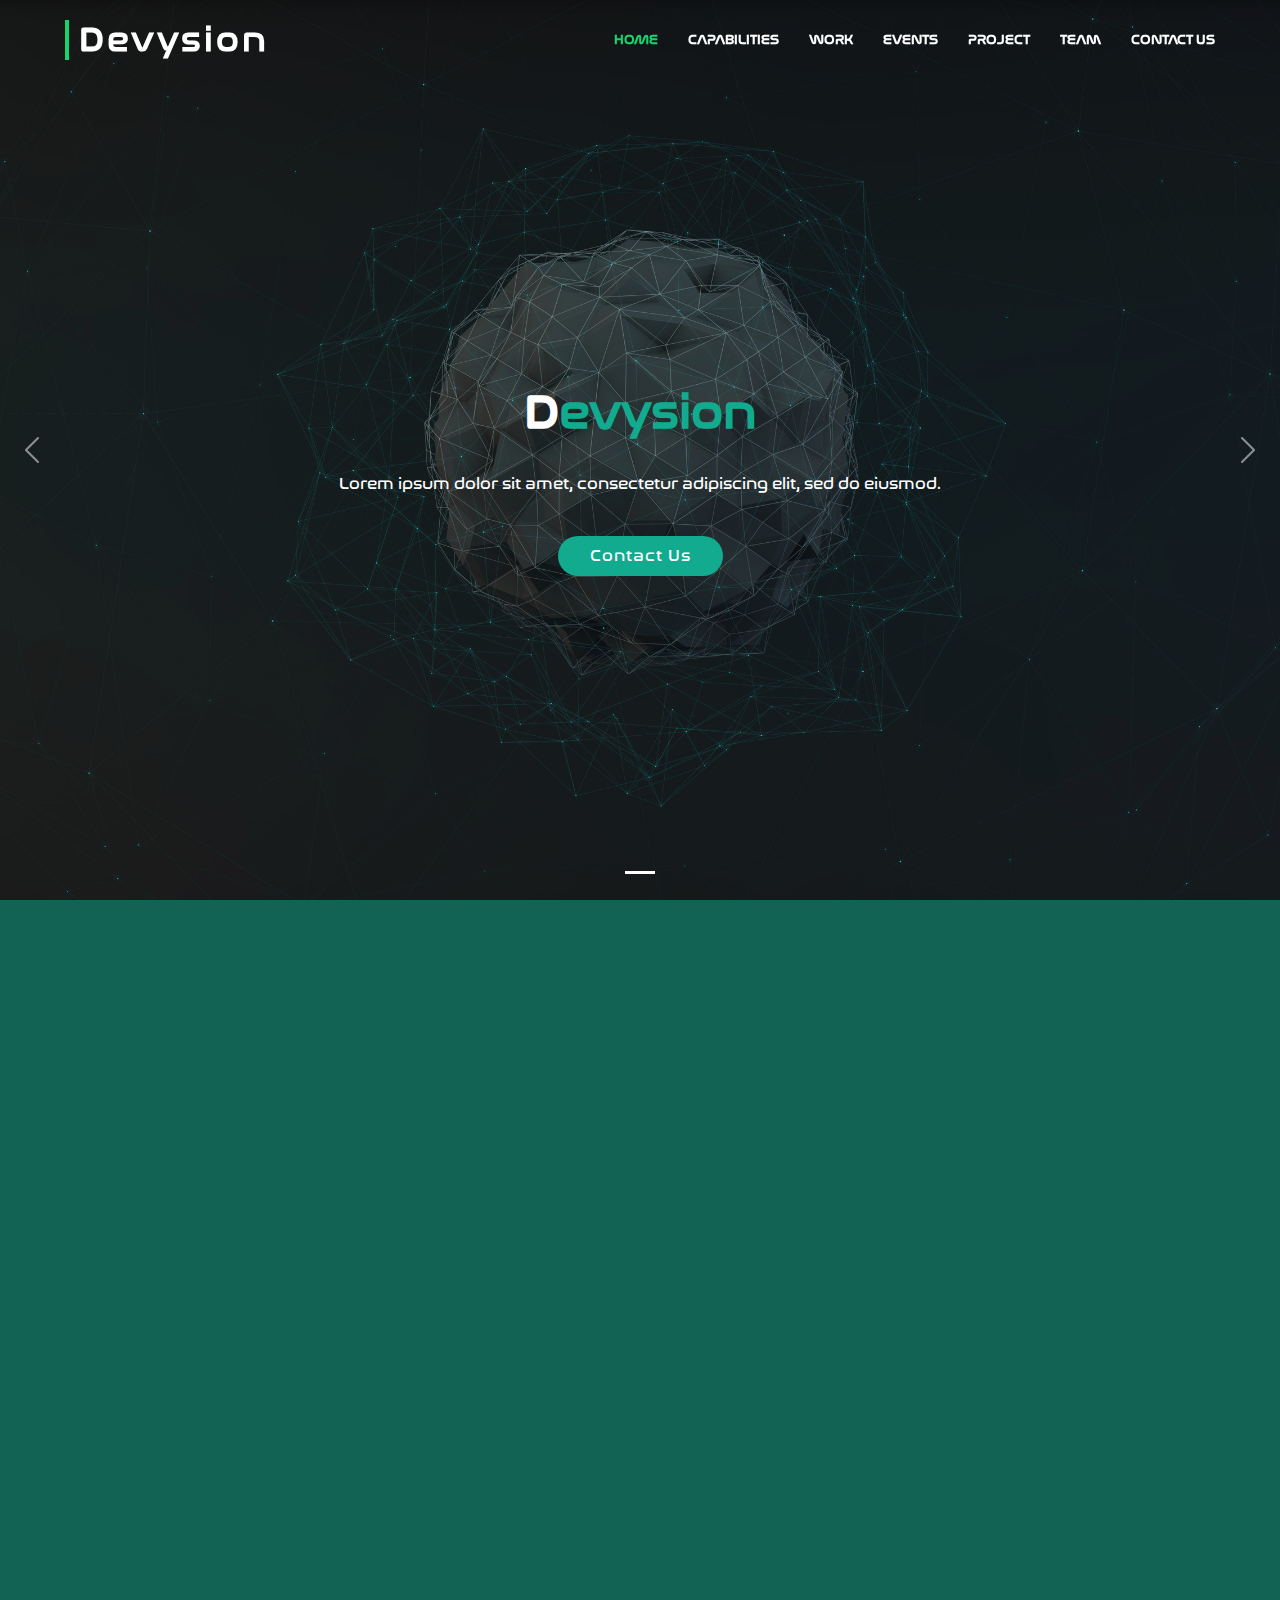
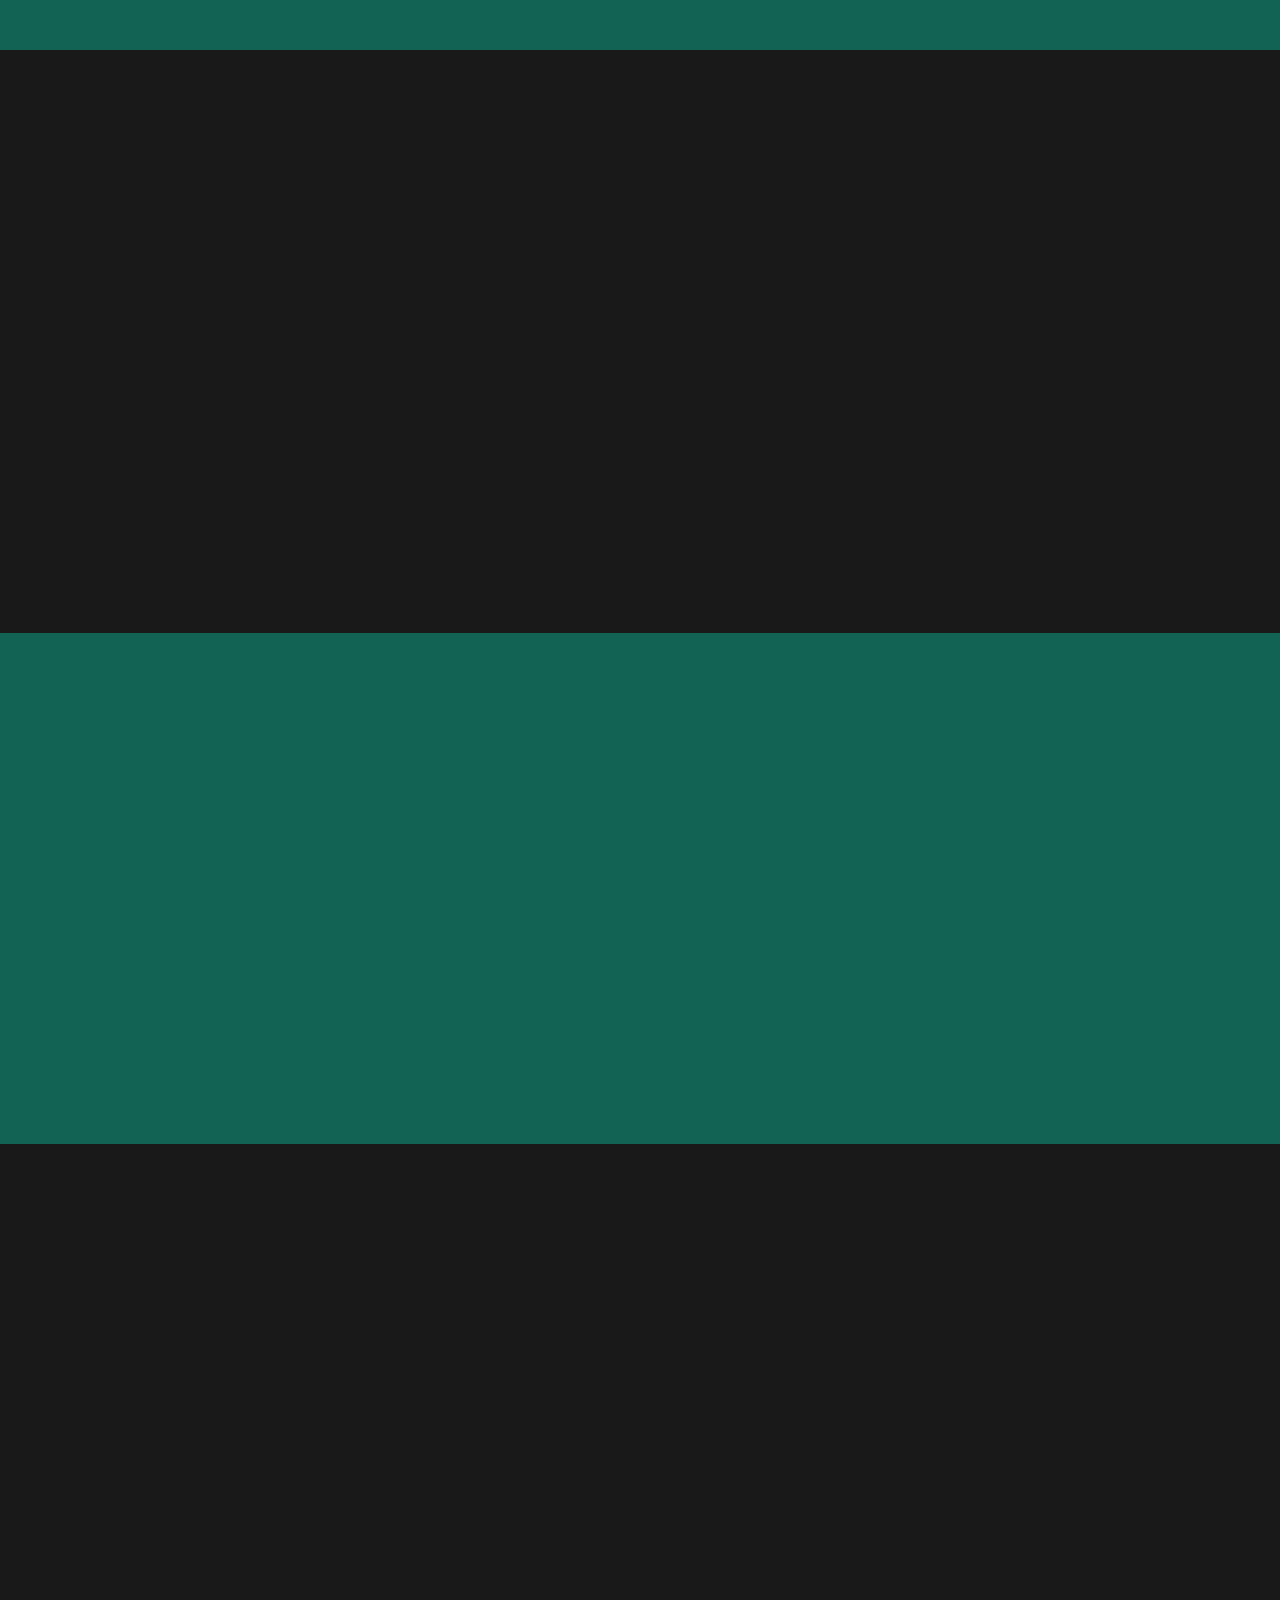
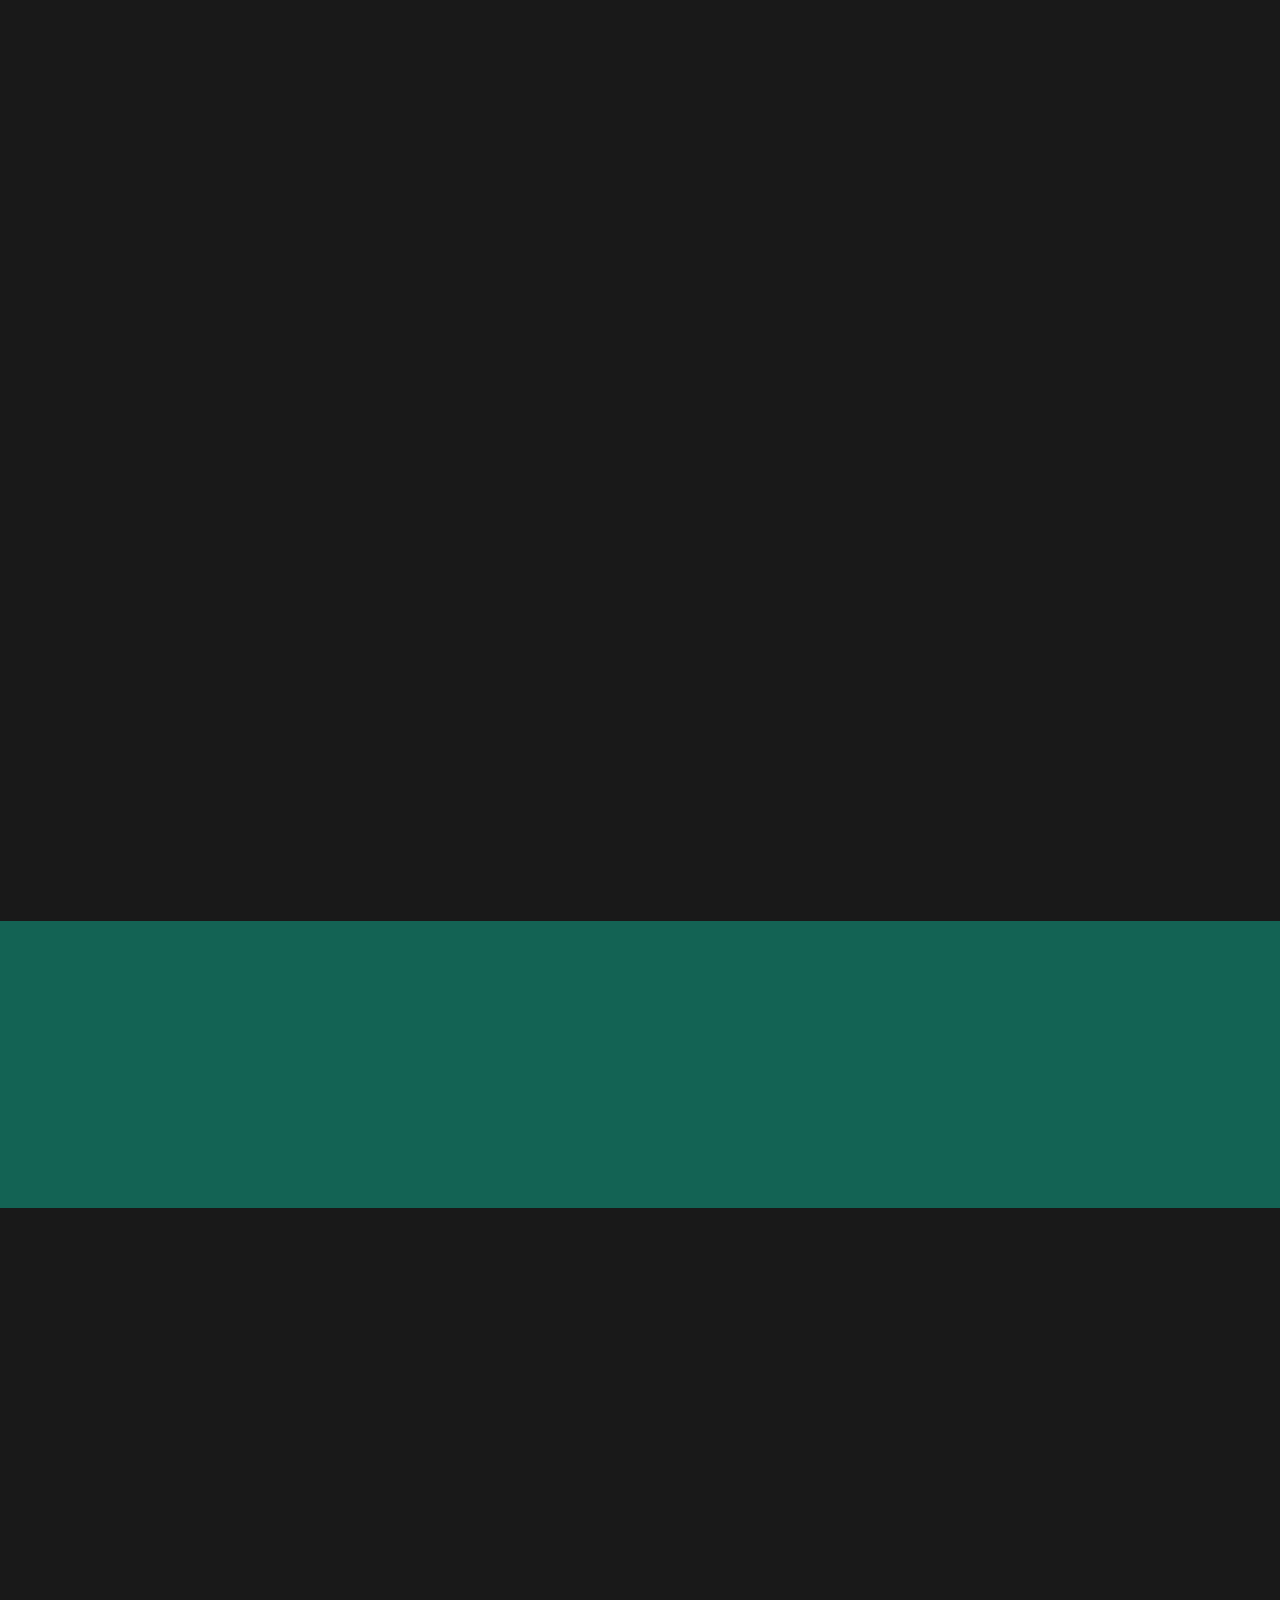
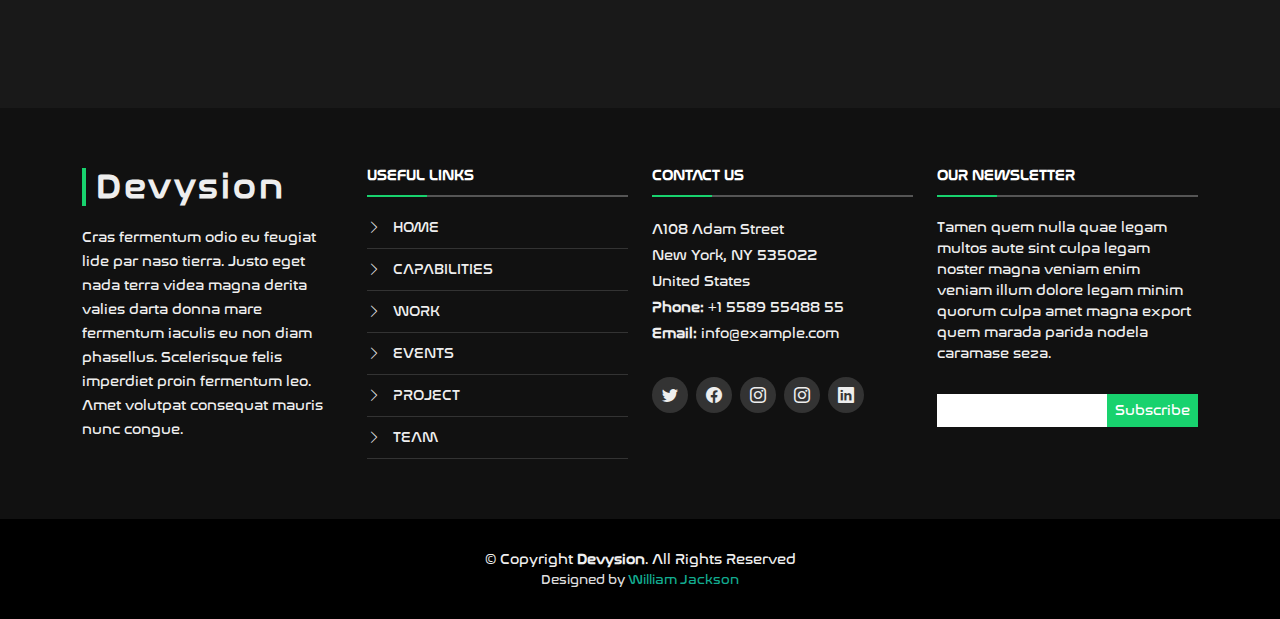
<file: index.html>
<!DOCTYPE html>
<html lang="en">

<head>
  <meta charset="utf-8">
  <meta content="width=device-width, initial-scale=1.0" name="viewport">

  <title>Devysion</title>
  <meta content="" name="description">
  <meta content="" name="keywords">

  <link href="assets/img/favicon.png" rel="icon">
  <link href="assets/img/apple-touch-icon.png" rel="apple-touch-icon">

  <link href="https://fonts.googleapis.com/css?family=Open+Sans:300,300i,400,400i,700,700i|Montserrat:300,400,500,700"
    rel="stylesheet">

  <link href="assets/vendor/animate.css/animate.min.css" rel="stylesheet">
  <link href="assets/vendor/aos/aos.css" rel="stylesheet">
  <link href="assets/vendor/bootstrap/css/bootstrap.min.css" rel="stylesheet">
  <link href="assets/vendor/bootstrap-icons/bootstrap-icons.css" rel="stylesheet">
  <link href="assets/vendor/glightbox/css/glightbox.min.css" rel="stylesheet">
  <link href="assets/vendor/swiper/swiper-bundle.min.css" rel="stylesheet">

  <link href="assets/css/style.css" rel="stylesheet">

</head>

<body>

  <header id="header" class="fixed-top d-flex align-items-center header-transparent">
    <div class="container-fluid">

      <div class="row justify-content-center align-items-center">
        <div class="col-xl-11 d-flex align-items-center justify-content-between">
          <h1 class="logo"><a href="index.html">Devysion</a></h1>
          <nav id="navbar" class="navbar">
            <ul>
              <li><a class="nav-link scrollto active" href="./index.html">HOME</a></li>
              <li><a class="nav-link scrollto" href="./capabilities.html">CAPABILITIES</a></li>
              <li><a class="nav-link scrollto" href="./work.html">WORK</a></li>
              <li><a class="nav-link scrollto " href="./events.html">EVENTS</a></li>
              <li><a class="nav-link scrollto" href="./project.html">PROJECT</a></li>
              <li><a class="nav-link  " href="./team.html">TEAM</a></li>
              <li><a class="nav-link scrollto" href="./contact.html">CONTACT US</a></li>
            </ul>
            <i class="bi bi-list mobile-nav-toggle"></i>
          </nav>
        </div>
      </div>

    </div>
  </header>

  <section id="hero">
    <div class="hero-container">
      <div id="heroCarousel" class="carousel slide carousel-fade" data-bs-ride="carousel" data-bs-interval="5000">

        <ol id="hero-carousel-indicators" class="carousel-indicators"></ol>

        <div class="carousel-inner" role="listbox">

          <div class="carousel-item active" style="background-image: url(assets/img/hero-carousel/1.jpg)">
            <div class="carousel-container">
              <div class="container">
                <h2 class="animate__animated animate__fadeInDown logo_text">D<span>evysion</span></h2>
                <p class="animate__animated animate__fadeInUp">Lorem ipsum dolor sit amet, consectetur adipiscing elit,
                  sed do eiusmod.</p>
                <a href="#featured-services"
                  class="btn-get-started scrollto animate__animated animate__fadeInUp">Contact Us</a>
              </div>
            </div>
          </div>

          <!-- <div class="carousel-item" style="background-image: url(assets/img/hero-carousel/2.jpg)">
            <div class="carousel-container">
              <div class="container">
                <h2 class="animate__animated animate__fadeInDown logo_text">D<span>evysion</span></h2>
                <p class="animate__animated animate__fadeInUp">Lorem ipsum dolor sit amet, consectetur adipiscing elit, sed do eiusmod.</p>
                <a href="#featured-services" class="btn-get-started scrollto animate__animated animate__fadeInUp">Contact Us</a>
              </div>
            </div>
          </div> -->

          <!-- <div class="carousel-item" style="background-image: url(assets/img/hero-carousel/3.jpg)">
            <div class="carousel-container">
              <div class="container">
                <h2 class="animate__animated animate__fadeInDown">Temporibus autem quibusdam</h2>
                <p class="animate__animated animate__fadeInUp">Beatae vitae dicta sunt explicabo. Nemo enim ipsam voluptatem quia voluptas sit aspernatur aut odit aut fugit, sed quia consequuntur magni dolores eos qui ratione voluptatem sequi nesciunt omnis iste natus error sit voluptatem accusantium.</p>
                <a href="#featured-services" class="btn-get-started scrollto animate__animated animate__fadeInUp">Contact Us</a>
              </div>
            </div>
          </div>

          <div class="carousel-item" style="background-image: url(assets/img/hero-carousel/4.jpg)">
            <div class="carousel-container">
              <div class="container">
                <h2 class="animate__animated animate__fadeInDown">Nam libero tempore</h2>
                <p class="animate__animated animate__fadeInUp">Neque porro quisquam est, qui dolorem ipsum quia dolor sit amet, consectetur, adipisci velit, sed quia non numquam eius modi tempora incidunt ut labore et dolore magnam aliquam quaerat voluptatem. Ut enim ad minima veniam, quis nostrum.</p>
                <a href="#featured-services" class="btn-get-started scrollto animate__animated animate__fadeInUp">Contact Us</a>
              </div>
            </div>
          </div>

          <div class="carousel-item" style="background-image: url(assets/img/hero-carousel/5.jpg)">
            <div class="carousel-container">
              <div class="container">
                <h2 class="animate__animated animate__fadeInDown">Magnam aliquam quaerat</h2>
                <p class="animate__animated animate__fadeInUp">Lorem ipsum dolor sit amet, consectetur adipiscing elit, sed do eiusmod tempor incididunt ut labore et dolore magna aliqua. Ut enim ad minim veniam, quis nostrud exercitation ullamco laboris nisi ut aliquip ex ea commodo consequat.</p>
                <a href="#featured-services" class="btn-get-started scrollto animate__animated animate__fadeInUp">Contact Us</a>
              </div>
            </div>
          </div> -->

        </div>

        <a class="carousel-control-prev" href="#heroCarousel" role="button" data-bs-slide="prev">
          <span class="carousel-control-prev-icon bi bi-chevron-left" aria-hidden="true"></span>
        </a>

        <a class="carousel-control-next" href="#heroCarousel" role="button" data-bs-slide="next">
          <span class="carousel-control-next-icon bi bi-chevron-right" aria-hidden="true"></span>
        </a>

      </div>
    </div>
  </section>

  <main id="main">

    <!-- ======= Featured Services Section Section ======= -->
    <!-- <section id="featured-services">
      <div class="container">
        <div class="row">

          <div class="col-lg-4 box">
            <i class="bi bi-briefcase"></i>
            <h4 class="title"><a href="">Lorem Ipsum Delino</a></h4>
            <p class="description">Voluptatum deleniti atque corrupti quos dolores et quas molestias excepturi sint
              occaecati cupiditate non provident</p>
          </div>

          <div class="col-lg-4 box box-bg">
            <i class="bi bi-card-checklist"></i>
            <h4 class="title"><a href="">Dolor Sitema</a></h4>
            <p class="description">Minim veniam, quis nostrud exercitation ullamco laboris nisi ut aliquip ex ea commodo
              consequat tarad limino ata</p>
          </div>

          <div class="col-lg-4 box">
            <i class="bi bi-binoculars"></i>
            <h4 class="title"><a href="">Sed ut perspiciatis</a></h4>
            <p class="description">Duis aute irure dolor in reprehenderit in voluptate velit esse cillum dolore eu
              fugiat nulla pariatur</p>
          </div>

        </div>
      </div>
    </section>End Featured Services Section -->

    <!-- ======= About Us Section ======= -->
    <section id="about">
      <div class="container" data-aos="fade-up">

        <header class="section-header">
          <h3>About Us</h3>
          <p>Lorem ipsum dolor sit amet, consectetur adipiscing elit, sed do eiusmod tempor incididunt ut labore et
            dolore magna aliqua. Ut enim ad minim veniam, quis nostrud exercitation ullamco laboris nisi ut aliquip ex
            ea commodo consequat.</p>
        </header>

        <div class="row about-cols">

          <div class="col-md-4" data-aos="fade-up" data-aos-delay="100">
            <div class="about-col">
              <div class="img">
                <img src="assets/img/about-mission.jpg" alt="" class="img-fluid">
                <div class="icon"><i class="bi bi-bar-chart"></i></div>
              </div>
              <h2 class="title"><a href="#">Our Mission</a></h2>
              <p>
                Lorem ipsum dolor sit amet, consectetur elit, sed do eiusmod tempor ut labore et dolore magna aliqua. Ut
                enim ad minim veniam, quis nostrud exercitation ullamco laboris nisi ut aliquip ex ea commodo consequat.
              </p>
            </div>
          </div>

          <div class="col-md-4" data-aos="fade-up" data-aos-delay="200">
            <div class="about-col">
              <div class="img">
                <img src="assets/img/about-plan.jpg" alt="" class="img-fluid">
                <div class="icon"><i class="bi bi-brightness-high"></i></div>
              </div>
              <h2 class="title"><a href="#">Our Plan</a></h2>
              <p>
                Sed ut perspiciatis unde omnis iste natus error sit voluptatem doloremque laudantium, totam rem aperiam,
                eaque ipsa quae ab illo inventore veritatis et quasi architecto beatae vitae dicta sunt explicabo.
              </p>
            </div>
          </div>

          <div class="col-md-4" data-aos="fade-up" data-aos-delay="300">
            <div class="about-col">
              <div class="img">
                <img src="assets/img/about-vision.jpg" alt="" class="img-fluid">
                <div class="icon"><i class="bi bi-calendar4-week"></i></div>
              </div>
              <h2 class="title"><a href="#">Our Vision</a></h2>
              <p>
                Nemo enim ipsam voluptatem quia voluptas sit aut odit aut fugit, sed quia magni dolores eos qui ratione
                voluptatem sequi nesciunt Neque porro quisquam est, qui dolorem ipsum quia dolor sit amet.
              </p>
            </div>
          </div>

        </div>

      </div>
    </section><!-- End About Us Section -->

    <!-- ======= Services Section ======= -->
    <section id="services">
      <div class="container" data-aos="fade-up">

        <header class="section-header wow fadeInUp">
          <h3>CAPABILITIES</h3>
          <p>Laudem latine persequeris id sed, ex fabulas delectus quo. No vel partiendo abhorreant vituperatoribus, ad
            pro quaestio laboramus. Ei ubique vivendum pro. At ius nisl accusam lorenta zanos paradigno tridexa
            panatarel.</p>
        </header>

        <div class="row">

          <div class="col-lg-4 col-md-6 box" data-aos="fade-up" data-aos-delay="100">
            <div class="icon"><i class="bi bi-briefcase"></i></div>
            <h4 class="title"><a href="">Branding</a></h4>
            <p class="description">Voluptatum deleniti atque corrupti quos dolores et quas molestias excepturi sint
              occaecati cupiditate non provident</p>
          </div>
          <div class="col-lg-4 col-md-6 box" data-aos="fade-up" data-aos-delay="200">
            <div class="icon"><i class="bi bi-card-checklist"></i></div>
            <h4 class="title"><a href="">Game Design</a></h4>
            <p class="description">Minim veniam, quis nostrud exercitation ullamco laboris nisi ut aliquip ex ea commodo
              consequat tarad limino ata</p>
          </div>
          <div class="col-lg-4 col-md-6 box" data-aos="fade-up" data-aos-delay="300">
            <div class="icon"><i class="bi bi-bar-chart"></i></div>
            <h4 class="title"><a href="">Digital</a></h4>
            <p class="description">Duis aute irure dolor in reprehenderit in voluptate velit esse cillum dolore eu
              fugiat nulla pariatur</p>
          </div>
          <div class="col-lg-4 col-md-6 box" data-aos="fade-up" data-aos-delay="200">
            <div class="icon"><i class="bi bi-binoculars"></i></div>
            <h4 class="title"><a href="">Strategy</a></h4>
            <p class="description">Excepteur sint occaecat cupidatat non proident, sunt in culpa qui officia deserunt
              mollit anim id est laborum</p>
          </div>
          <div class="col-lg-4 col-md-6 box" data-aos="fade-up" data-aos-delay="300">
            <div class="icon"><i class="bi bi-brightness-high"></i></div>
            <h4 class="title"><a href="">Hopital</a></h4>
            <p class="description">At vero eos et accusamus et iusto odio dignissimos ducimus qui blanditiis praesentium
              voluptatum deleniti atque</p>
          </div>
          <div class="col-lg-4 col-md-6 box" data-aos="fade-up" data-aos-delay="400">
            <div class="icon"><i class="bi bi-calendar4-week"></i></div>
            <h4 class="title"><a href="">Ellispe</a></h4>
            <p class="description">Et harum quidem rerum facilis est et expedita distinctio. Nam libero tempore, cum
              soluta nobis est eligendi</p>
          </div>

        </div>

      </div>
    </section><!-- End Services Section -->

    <section id="testimonials" class="section-bg">
      <div class="container" data-aos="fade-up">

        <header class="section-header">
          <h3>Testimonials</h3>
        </header>

        <div class="testimonials-slider swiper" data-aos="fade-up" data-aos-delay="100">
          <div class="swiper-wrapper">

            <div class="swiper-slide">
              <div class="testimonial-item">
                <img src="assets/img/testimonial-1.png" class="testimonial-img" alt="">
                <h3>Saul Goodman</h3>
                <h4>Ceo &amp; Founder</h4>
                <p>
                  <img src="assets/img/quote-sign-left.png" class="quote-sign-left" alt="">
                  Proin iaculis purus consequat sem cure digni ssim donec porttitora entum suscipit rhoncus. Accusantium
                  quam, ultricies eget id, aliquam eget nibh et. Maecen aliquam, risus at semper.
                  <img src="assets/img/quote-sign-right.png" class="quote-sign-right" alt="">
                </p>
              </div>
            </div><!-- End testimonial item -->

            <div class="swiper-slide">
              <div class="testimonial-item">
                <img src="assets/img/testimonial-2.png" class="testimonial-img" alt="">
                <h3>Sara Wilsson</h3>
                <h4>Designer</h4>
                <p>
                  <img src="assets/img/quote-sign-left.png" class="quote-sign-left" alt="">
                  Export tempor illum tamen malis malis eram quae irure esse labore quem cillum quid cillum eram malis
                  quorum velit fore eram velit sunt aliqua noster fugiat irure amet legam anim culpa.
                  <img src="assets/img/quote-sign-right.png" class="quote-sign-right" alt="">
                </p>
              </div>
            </div><!-- End testimonial item -->

            <div class="swiper-slide">
              <div class="testimonial-item">
                <img src="assets/img/testimonial-3.png" class="testimonial-img" alt="">
                <h3>Jena Karlis</h3>
                <h4>Store Owner</h4>
                <p>
                  <img src="assets/img/quote-sign-left.png" class="quote-sign-left" alt="">
                  Enim nisi quem export duis labore cillum quae magna enim sint quorum nulla quem veniam duis minim
                  tempor labore quem eram duis noster aute amet eram fore quis sint minim.
                  <img src="assets/img/quote-sign-right.png" class="quote-sign-right" alt="">
                </p>
              </div>
            </div><!-- End testimonial item -->

            <div class="swiper-slide">
              <div class="testimonial-item">
                <img src="assets/img/testimonial-4.png" class="testimonial-img" alt="">
                <h3>Matt Brandon</h3>
                <h4>Freelancer</h4>
                <p>
                  <img src="assets/img/quote-sign-left.png" class="quote-sign-left" alt="">
                  Fugiat enim eram quae cillum dolore dolor amet nulla culpa multos export minim fugiat minim velit
                  minim dolor enim duis veniam ipsum anim magna sunt elit fore quem dolore labore illum veniam.
                  <img src="assets/img/quote-sign-right.png" class="quote-sign-right" alt="">
                </p>
              </div>
            </div><!-- End testimonial item -->

            <div class="swiper-slide">
              <div class="testimonial-item">
                <img src="assets/img/testimonial-5.jpg" class="testimonial-img" alt="">
                <h3>John Larson</h3>
                <h4>Entrepreneur</h4>
                <p>
                  <img src="assets/img/quote-sign-left.png" class="quote-sign-left" alt="">
                  Quis quorum aliqua sint quem legam fore sunt eram irure aliqua veniam tempor noster veniam enim culpa
                  labore duis sunt culpa nulla illum cillum fugiat legam esse veniam culpa fore nisi cillum quid.
                  <img src="assets/img/quote-sign-right.png" class="quote-sign-right" alt="">
                </p>
              </div>
            </div><!-- End testimonial item -->

          </div>
          <div class="swiper-pagination"></div>
        </div>

      </div>
    </section>
    <!-- ======= Call To Action Section ======= -->
    <!-- <section id="call-to-action">
      <div class="container text-center" data-aos="zoom-in">
        <h3>Call To Action</h3>
        <p> Duis aute irure dolor in reprehenderit in voluptate velit esse cillum dolore eu fugiat nulla pariatur.
          Excepteur sint occaecat cupidatat non proident, sunt in culpa qui officia deserunt mollit anim id est laborum.
        </p>
        <a class="cta-btn" href="#">Call To Action</a>
      </div>
    </section> -->
    <!-- End Call To Action Section -->

    <!-- ======= Skills Section ======= -->
    <!-- <section id="skills">
      <div class="container" data-aos="fade-up">

        <header class="section-header">
          <h3>Our Services</h3>
          <p>Lorem ipsum dolor sit amet, consectetur adipiscing elit, sed do eiusmod tempor incididunt ut labore et
            dolore magna aliqua. Ut enim ad minim veniam, quis nostrud exercitation ullamco laboris nisi ut aliquip</p>
        </header>

        <div class="skills-content">

        </div>

      </div>
    </section>End Skills Section -->

    <!-- ======= Facts Section ======= -->
    <!-- <section id="facts">
      <div class="container" data-aos="fade-up">

        <header class="section-header">
          <h3>Facts</h3>
          <p>Sed ut perspiciatis unde omnis iste natus error sit voluptatem accusantium doloremque</p>
        </header>

        <div class="row counters">

          <div class="col-lg-3 col-6 text-center">
            <span data-purecounter-start="0" data-purecounter-end="232" data-purecounter-duration="1"
              class="purecounter"></span>
            <p>Clients</p>
          </div>

          <div class="col-lg-3 col-6 text-center">
            <span data-purecounter-start="0" data-purecounter-end="421" data-purecounter-duration="1"
              class="purecounter"></span>
            <p>Projects</p>
          </div>

          <div class="col-lg-3 col-6 text-center">
            <span data-purecounter-start="0" data-purecounter-end="1364" data-purecounter-duration="1"
              class="purecounter"></span>
            <p>Hours Of Support</p>
          </div>

          <div class="col-lg-3 col-6 text-center">
            <span data-purecounter-start="0" data-purecounter-end="38" data-purecounter-duration="1"
              class="purecounter"></span>
            <p>Hard Workers</p>
          </div>

        </div>

        <div class="facts-img">
          <img src="assets/img/facts-img.png" alt="" class="img-fluid">
        </div>

      </div>
    </section>End Facts Section -->

    <!-- ======= Portfolio Section ======= -->
    <section id="portfolio" class="section-bg">
      <div class="container" data-aos="fade-up">

        <header class="section-header">
          <h3 class="section-title">Our Work</h3>
        </header>

        <div class="row" data-aos="fade-up" data-aos-delay="100"">
      <div class=" col-lg-12">
          <ul id="portfolio-flters">
            <li data-filter="*" class="filter-active">All</li>
            <li data-filter=".filter-app">App</li>
            <li data-filter=".filter-card">Card</li>
            <li data-filter=".filter-web">Web</li>
          </ul>
        </div>
      </div>

      <div class="row portfolio-container" data-aos="fade-up" data-aos-delay="200">

        <div class="col-lg-4 col-md-6 portfolio-item filter-app">
          <div class="portfolio-wrap">
            <figure>
              <img src="assets/img/portfolio/app1.jpg" class="img-fluid" alt="">
              <a href="assets/img/portfolio/app1.jpg" data-lightbox="portfolio" data-title="App 1"
                class="link-preview"><i class="bi bi-plus"></i></a>
              <a href="portfolio-details.html" class="link-details" title="More Details"><i class="bi bi-link"></i></a>
            </figure>

            <div class="portfolio-info">
              <h4><a href="portfolio-details.html">App 1</a></h4>
              <p>App</p>
            </div>
          </div>
        </div>

        <div class="col-lg-4 col-md-6 portfolio-item filter-web">
          <div class="portfolio-wrap">
            <figure>
              <img src="assets/img/portfolio/web3.jpg" class="img-fluid" alt="">
              <a href="assets/img/portfolio/web3.jpg" class="link-preview portfolio-lightbox"
                data-gallery="portfolioGallery" title="Web 3"><i class="bi bi-plus"></i></a>
              <a href="portfolio-details.html" class="link-details" title="More Details"><i class="bi bi-link"></i></a>
            </figure>

            <div class="portfolio-info">
              <h4><a href="portfolio-details.html">Web 3</a></h4>
              <p>Web</p>
            </div>
          </div>
        </div>

        <div class="col-lg-4 col-md-6 portfolio-item filter-app">
          <div class="portfolio-wrap">
            <figure>
              <img src="assets/img/portfolio/app2.jpg" class="img-fluid" alt="">
              <a href="assets/img/portfolio/app2.jpg" class="link-preview portfolio-lightbox"
                data-gallery="portfolioGallery" title="App 2"><i class="bi bi-plus"></i></a>
              <a href="portfolio-details.html" class="link-details" title="More Details"><i class="bi bi-link"></i></a>
            </figure>

            <div class="portfolio-info">
              <h4><a href="portfolio-details.html">App 2</a></h4>
              <p>App</p>
            </div>
          </div>
        </div>

        <div class="col-lg-4 col-md-6 portfolio-item filter-card">
          <div class="portfolio-wrap">
            <figure>
              <img src="assets/img/portfolio/card2.jpg" class="img-fluid" alt="">
              <a href="assets/img/portfolio/card2.jpg" class="link-preview portfolio-lightbox"
                data-gallery="portfolioGallery" title="Card 2"><i class="bi bi-plus"></i></a>
              <a href="portfolio-details.html" class="link-details" title="More Details"><i class="bi bi-link"></i></a>
            </figure>

            <div class="portfolio-info">
              <h4><a href="portfolio-details.html">Card 2</a></h4>
              <p>Card</p>
            </div>
          </div>
        </div>

        <div class="col-lg-4 col-md-6 portfolio-item filter-web">
          <div class="portfolio-wrap">
            <figure>
              <img src="assets/img/portfolio/web2.jpg" class="img-fluid" alt="">
              <a href="assets/img/portfolio/web2.jpg" class="link-preview portfolio-lightbox"
                data-gallery="portfolioGallery" title="Web 2"><i class="bi bi-plus"></i></a>
              <a href="portfolio-details.html" class="link-details" title="More Details"><i class="bi bi-link"></i></a>
            </figure>

            <div class="portfolio-info">
              <h4><a href="portfolio-details.html">Web 2</a></h4>
              <p>Web</p>
            </div>
          </div>
        </div>

        <div class="col-lg-4 col-md-6 portfolio-item filter-app">
          <div class="portfolio-wrap">
            <figure>
              <img src="assets/img/portfolio/app3.jpg" class="img-fluid" alt="">
              <a href="assets/img/portfolio/app3.jpg" class="link-preview portfolio-lightbox"
                data-gallery="portfolioGallery" title="App 3"><i class="bi bi-plus"></i></a>
              <a href="portfolio-details.html" class="link-details" title="More Details"><i class="bi bi-link"></i></a>
            </figure>

            <div class="portfolio-info">
              <h4><a href="portfolio-details.html">App 3</a></h4>
              <p>App</p>
            </div>
          </div>
        </div>

        <div class="col-lg-4 col-md-6 portfolio-item filter-card">
          <div class="portfolio-wrap">
            <figure>
              <img src="assets/img/portfolio/card1.jpg" class="img-fluid" alt="">
              <a href="assets/img/portfolio/card1.jpg" class="link-preview portfolio-lightbox"
                data-gallery="portfolioGallery" title="Card 1"><i class="bi bi-plus"></i></a>
              <a href="portfolio-details.html" class="link-details" title="More Details"><i class="bi bi-link"></i></a>
            </figure>

            <div class="portfolio-info">
              <h4><a href="portfolio-details.html">Card 1</a></h4>
              <p>Card</p>
            </div>
          </div>
        </div>

        <div class="col-lg-4 col-md-6 portfolio-item filter-card">
          <div class="portfolio-wrap">
            <figure>
              <img src="assets/img/portfolio/card3.jpg" class="img-fluid" alt="">
              <a href="assets/img/portfolio/card3.jpg" class="link-preview portfolio-lightbox"
                data-gallery="portfolioGallery" title="Card 3"><i class="bi bi-plus"></i></a>
              <a href="portfolio-details.html" class="link-details" title="More Details"><i class="bi bi-link"></i></a>
            </figure>

            <div class="portfolio-info">
              <h4><a href="portfolio-details.html">Card 3</a></h4>
              <p>Card</p>
            </div>
          </div>
        </div>

        <div class="col-lg-4 col-md-6 portfolio-item filter-web">
          <div class="portfolio-wrap">
            <figure>
              <img src="assets/img/portfolio/web1.jpg" class="img-fluid" alt="">
              <a href="assets/img/portfolio/web1.jpg" class="link-preview portfolio-lightbox"
                data-gallery="portfolioGallery" title="Web 1"><i class="bi bi-plus"></i></a>
              <a href="portfolio-details.html" class="link-details" title="More Details"><i class="bi bi-link"></i></a>
            </figure>

            <div class="portfolio-info">
              <h4><a href="portfolio-details.html">Web 1</a></h4>
              <p>Web</p>
            </div>
          </div>
        </div>

      </div>

      </div>
    </section><!-- End Portfolio Section -->

    <!-- ======= Our Clients Section ======= -->
    <section id="clients">
      <div class="container" data-aos="zoom-in">

        <header class="section-header">
          <h3>Our Clients</h3>
        </header>

        <div class="clients-slider swiper">
          <div class="swiper-wrapper align-items-center">
            <div class="swiper-slide"><img src="assets/img/clients/client-1.png" class="img-fluid img-fluid-client" alt=""></div>
            <div class="swiper-slide"><img src="assets/img/clients/client-2.png" class="img-fluid img-fluid-client" alt=""></div>
            <div class="swiper-slide"><img src="assets/img/clients/client-3.png" class="img-fluid img-fluid-client" alt=""></div>
            <div class="swiper-slide"><img src="assets/img/clients/client-4.png" class="img-fluid img-fluid-client" alt=""></div>
            <div class="swiper-slide"><img src="assets/img/clients/client-5.png" class="img-fluid img-fluid-client" alt=""></div>
            <div class="swiper-slide"><img src="assets/img/clients/client-6.png" class="img-fluid img-fluid-client" alt=""></div>
            <div class="swiper-slide"><img src="assets/img/clients/client-7.png" class="img-fluid img-fluid-client" alt=""></div>
            <div class="swiper-slide"><img src="assets/img/clients/client-8.png" class="img-fluid img-fluid-client" alt=""></div>
          </div>
          <div class="swiper-pagination"></div>
        </div>

      </div>
    </section><!-- End Our Clients Section -->

    <!-- ======= Testimonials Section ======= -->
    <!-- End Testimonials Section -->

    <!-- ======= Team Section ======= -->
    <!-- <section id="team">
      <div class="container" data-aos="fade-up">
        <div class="section-header">
          <h3>Team</h3>
          <p>Sed ut perspiciatis unde omnis iste natus error sit voluptatem accusantium doloremque</p>
        </div>

        <div class="row">

          <div class="col-lg-3 col-md-6">
            <div class="member" data-aos="fade-up" data-aos-delay="100">
              <img src="assets/img/team-1.jpg" class="img-fluid" alt="">
              <div class="member-info">
                <div class="member-info-content">
                  <h4>Walter White</h4>
                  <span>Chief Executive Officer</span>
                  <div class="social">
                    <a href=""><i class="bi bi-twitter"></i></a>
                    <a href=""><i class="bi bi-facebook"></i></a>
                    <a href=""><i class="bi bi-instagram"></i></a>
                    <a href=""><i class="bi bi-linkedin"></i></a>
                  </div>
                </div>
              </div>
            </div>
          </div>

          <div class="col-lg-3 col-md-6">
            <div class="member" data-aos="fade-up" data-aos-delay="200">
              <img src="assets/img/team-2.jpg" class="img-fluid" alt="">
              <div class="member-info">
                <div class="member-info-content">
                  <h4>Sarah Jhonson</h4>
                  <span>Product Manager</span>
                  <div class="social">
                    <a href=""><i class="bi bi-twitter"></i></a>
                    <a href=""><i class="bi bi-facebook"></i></a>
                    <a href=""><i class="bi bi-instagram"></i></a>
                    <a href=""><i class="bi bi-linkedin"></i></a>
                  </div>
                </div>
              </div>
            </div>
          </div>

          <div class="col-lg-3 col-md-6">
            <div class="member" data-aos="fade-up" data-aos-delay="300">
              <img src="assets/img/team-3.jpg" class="img-fluid" alt="">
              <div class="member-info">
                <div class="member-info-content">
                  <h4>William Anderson</h4>
                  <span>CTO</span>
                  <div class="social">
                    <a href=""><i class="bi bi-twitter"></i></a>
                    <a href=""><i class="bi bi-facebook"></i></a>
                    <a href=""><i class="bi bi-instagram"></i></a>
                    <a href=""><i class="bi bi-linkedin"></i></a>
                  </div>
                </div>
              </div>
            </div>
          </div>

          <div class="col-lg-3 col-md-6">
            <div class="member" data-aos="fade-up" data-aos-delay="400">
              <img src="assets/img/team-4.jpg" class="img-fluid" alt="">
              <div class="member-info">
                <div class="member-info-content">
                  <h4>Amanda Jepson</h4>
                  <span>Accountant</span>
                  <div class="social">
                    <a href=""><i class="bi bi-twitter"></i></a>
                    <a href=""><i class="bi bi-facebook"></i></a>
                    <a href=""><i class="bi bi-instagram"></i></a>
                    <a href=""><i class="bi bi-linkedin"></i></a>
                  </div>
                </div>
              </div>
            </div>
          </div>

        </div>

      </div>
    </section>End Team Section -->

    <!-- ======= Contact Section ======= -->
    <section id="contact" class="section-bg">
      <div class="container" data-aos="fade-up">

        <div class="section-header">
          <h3>Contact Us</h3>
          <p>Sed ut perspiciatis unde omnis iste natus error sit voluptatem accusantium doloremque</p>
        </div>

        <div class="row contact-info">

          <div class="col-md-4">
            <div class="contact-address">
              <i class="bi bi-geo-alt"></i>
              <h3>Address</h3>
              <address>A108 Adam Street, NY 535022, USA</address>
            </div>
          </div>

          <div class="col-md-4">
            <div class="contact-phone">
              <i class="bi bi-phone"></i>
              <h3>Phone Number</h3>
              <p><a href="tel:+155895548855">+1 5589 55488 55</a></p>
            </div>
          </div>

          <div class="col-md-4">
            <div class="contact-email">
              <i class="bi bi-envelope"></i>
              <h3>Email</h3>
              <p><a href="mailto:info@example.com">info@example.com</a></p>
            </div>
          </div>

        </div>

        <!-- <div class="form">
          <form action="forms/contact.php" method="post" role="form" class="php-email-form">
            <div class="row">
              <div class="form-group col-md-6">
                <input type="text" name="name" class="form-control" id="name" placeholder="Your Name" required>
              </div>
              <div class="form-group col-md-6">
                <input type="email" class="form-control" name="email" id="email" placeholder="Your Email" required>
              </div>
            </div>
            <div class="form-group">
              <input type="text" class="form-control" name="subject" id="subject" placeholder="Subject" required>
            </div>
            <div class="form-group">
              <textarea class="form-control" name="message" rows="5" placeholder="Message" required></textarea>
            </div>
            <div class="my-3">
              <div class="loading">Loading</div>
              <div class="error-message"></div>
              <div class="sent-message">Your message has been sent. Thank you!</div>
            </div>
            <div class="text-center"><button type="submit">Send Message</button></div>
          </form>
        </div> -->

      </div>
    </section><!-- End Contact Section -->

  </main><!-- End #main -->

  <!-- ======= Footer ======= -->
  <footer id="footer">
    <div class="footer-top">
      <div class="container">
        <div class="row">

          <div class="col-lg-3 col-md-6 footer-info">
            <h3>Devysion</h3>
            <p>Cras fermentum odio eu feugiat lide par naso tierra. Justo eget nada terra videa magna derita valies
              darta donna mare fermentum iaculis eu non diam phasellus. Scelerisque felis imperdiet proin fermentum leo.
              Amet volutpat consequat mauris nunc congue.</p>
          </div>

          <div class="col-lg-3 col-md-6 footer-links">
            <h4>Useful Links</h4>
            <ul>
              <li><i class="bi bi-chevron-right"></i> <a href="./index.html">HOME</a></li>
              <li><i class="bi bi-chevron-right"></i> <a href="./capabilities.html">CAPABILITIES</a></li>
              <li><i class="bi bi-chevron-right"></i> <a href="./work.html">WORK</a></li>
              <li><i class="bi bi-chevron-right"></i> <a href="./events">EVENTS</a></li>
              <li><i class="bi bi-chevron-right"></i> <a href="/project">PROJECT</a></li>
              <li><i class="bi bi-chevron-right"></i> <a href="./team">TEAM</a></li>
            </ul>
          </div>

          <div class="col-lg-3 col-md-6 footer-contact">
            <h4>Contact Us</h4>
            <p>
              A108 Adam Street <br>
              New York, NY 535022<br>
              United States <br>
              <strong>Phone:</strong> +1 5589 55488 55<br>
              <strong>Email:</strong> info@example.com<br>
            </p>

            <div class="social-links">
              <a href="#" class="twitter"><i class="bi bi-twitter"></i></a>
              <a href="#" class="facebook"><i class="bi bi-facebook"></i></a>
              <a href="#" class="instagram"><i class="bi bi-instagram"></i></a>
              <a href="#" class="instagram"><i class="bi bi-instagram"></i></a>
              <a href="#" class="linkedin"><i class="bi bi-linkedin"></i></a>
            </div>

          </div>

          <div class="col-lg-3 col-md-6 footer-newsletter">
            <h4>Our Newsletter</h4>
            <p>Tamen quem nulla quae legam multos aute sint culpa legam noster magna veniam enim veniam illum dolore
              legam minim quorum culpa amet magna export quem marada parida nodela caramase seza.</p>
            <form action="" method="post">
              <input type="email" name="email"><input type="submit" value="Subscribe">
            </form>
          </div>

        </div>
      </div>
    </div>

    <div class="container">
      <div class="copyright">
        &copy; Copyright <strong>Devysion</strong>. All Rights Reserved
      </div>
      <div class="credits">
        Designed by <a href="https://bootstrapmade.com/">William Jackson</a>
      </div>
    </div>
  </footer>

  <a href="#" class="back-to-top d-flex align-items-center justify-content-center"><i
      class="bi bi-arrow-up-short"></i></a>
  <!-- Uncomment below i you want to use a preloader -->
  <!-- <div id="preloader"></div> -->

  <!-- Vendor JS Files -->
  <script src="assets/vendor/purecounter/purecounter.js"></script>
  <script src="assets/vendor/aos/aos.js"></script>
  <script src="assets/vendor/bootstrap/js/bootstrap.bundle.min.js"></script>
  <script src="assets/vendor/glightbox/js/glightbox.min.js"></script>
  <script src="assets/vendor/isotope-layout/isotope.pkgd.min.js"></script>
  <script src="assets/vendor/swiper/swiper-bundle.min.js"></script>
  <script src="assets/vendor/waypoints/noframework.waypoints.js"></script>
  <script src="assets/vendor/php-email-form/validate.js"></script>

  <!-- Template Main JS File -->
  <script src="assets/js/main.js"></script>

</body>

</html>
</file>
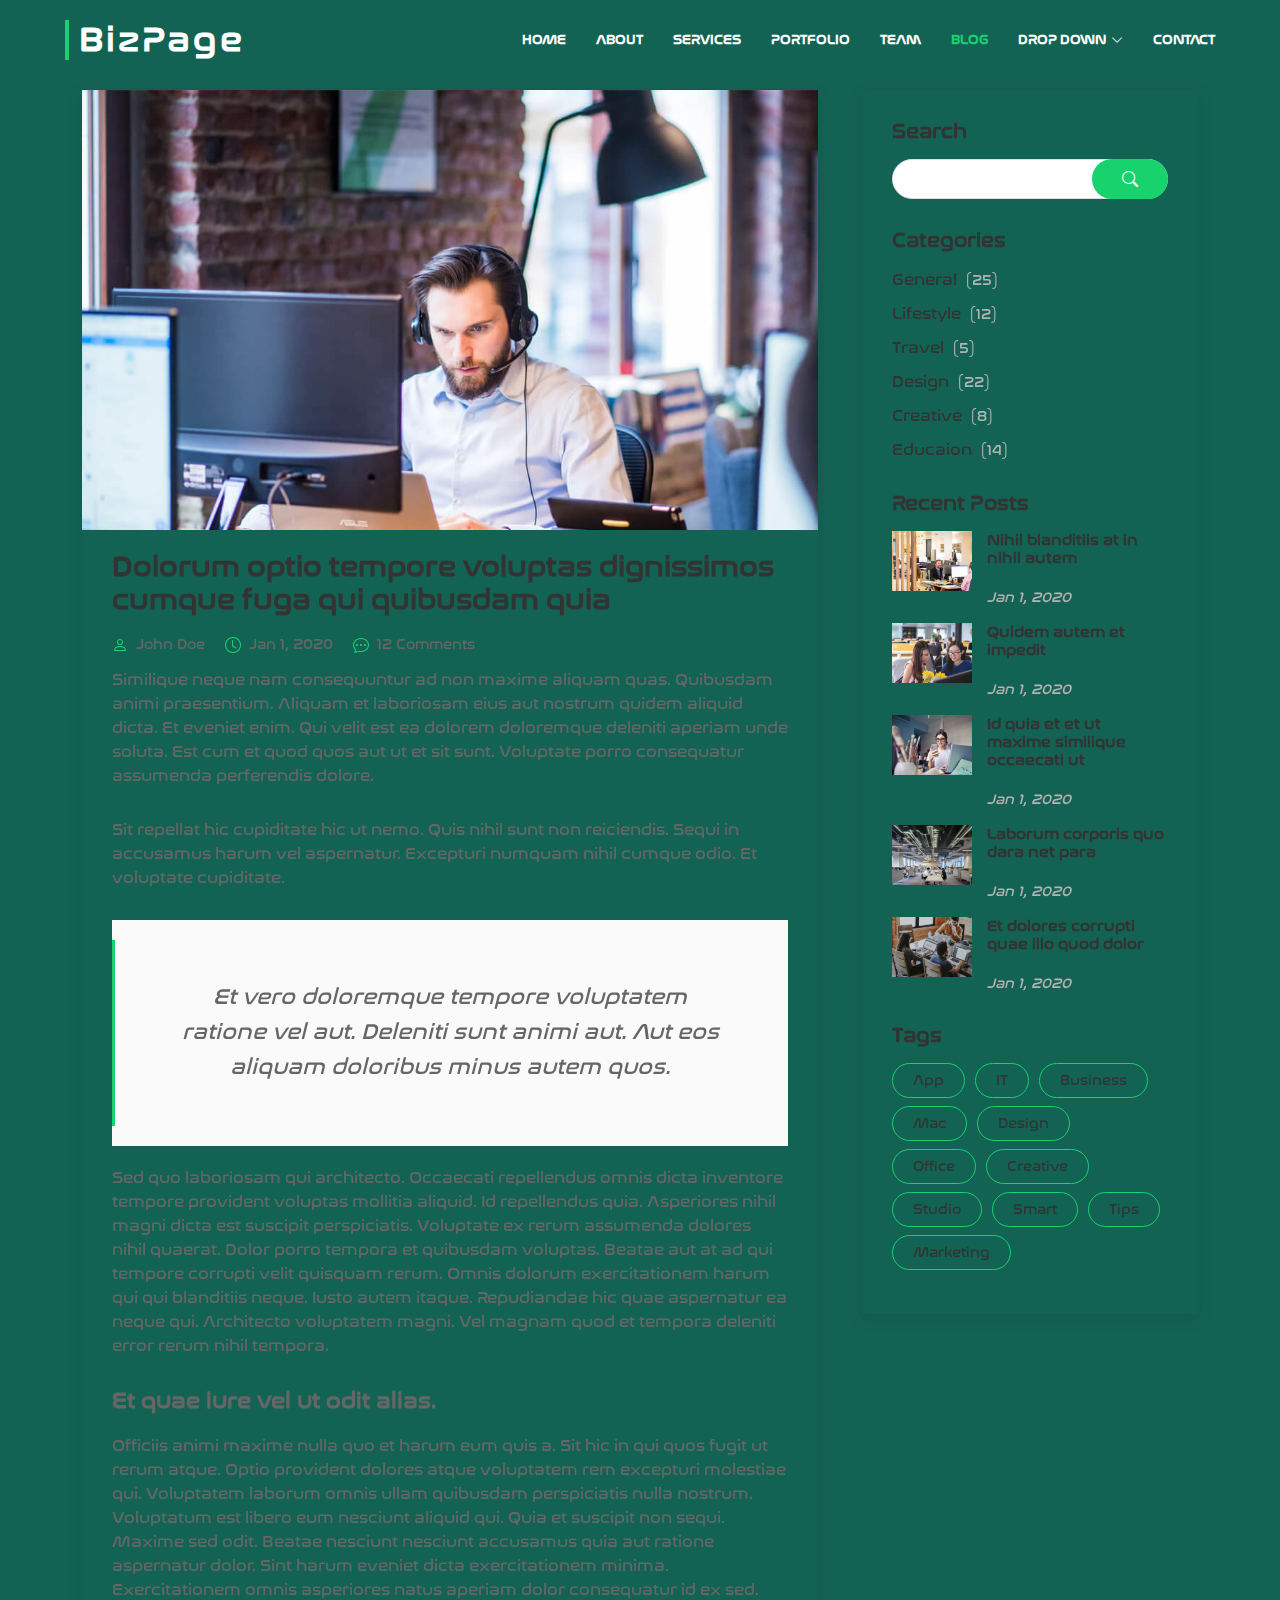
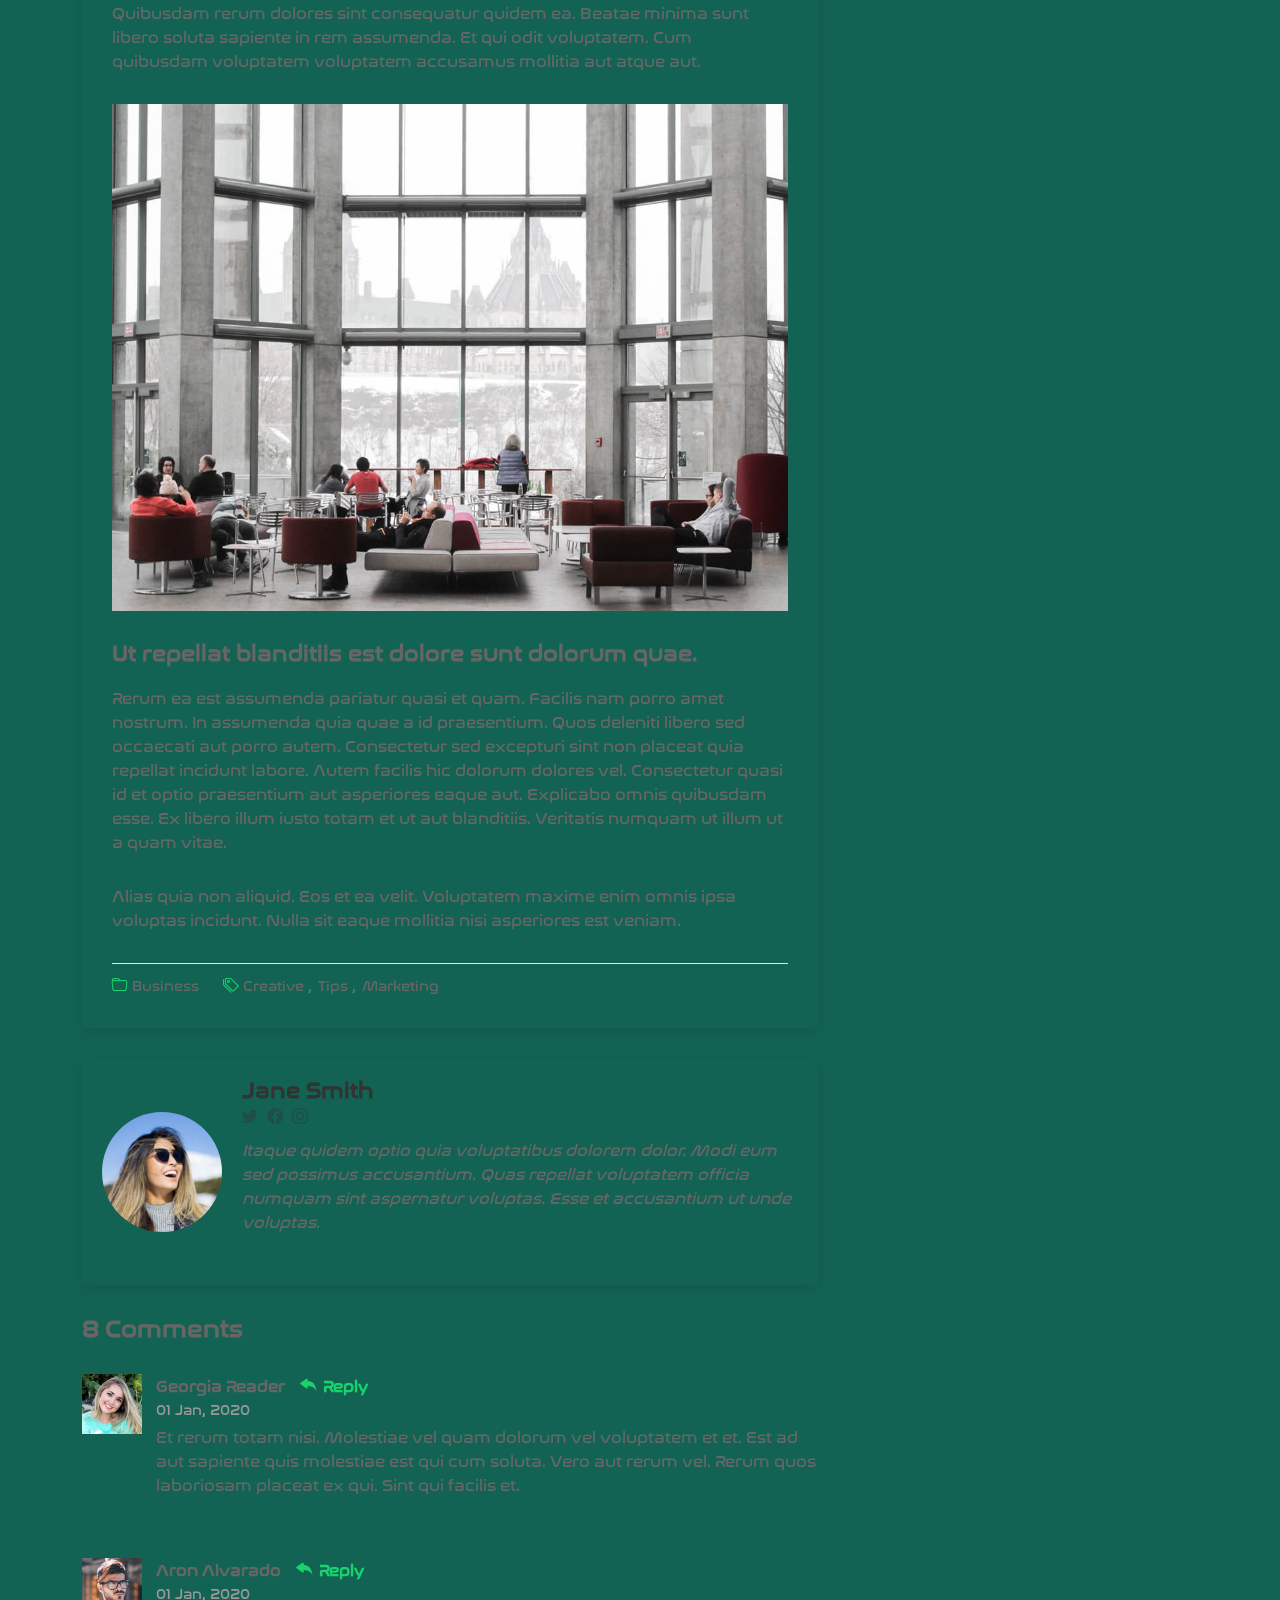
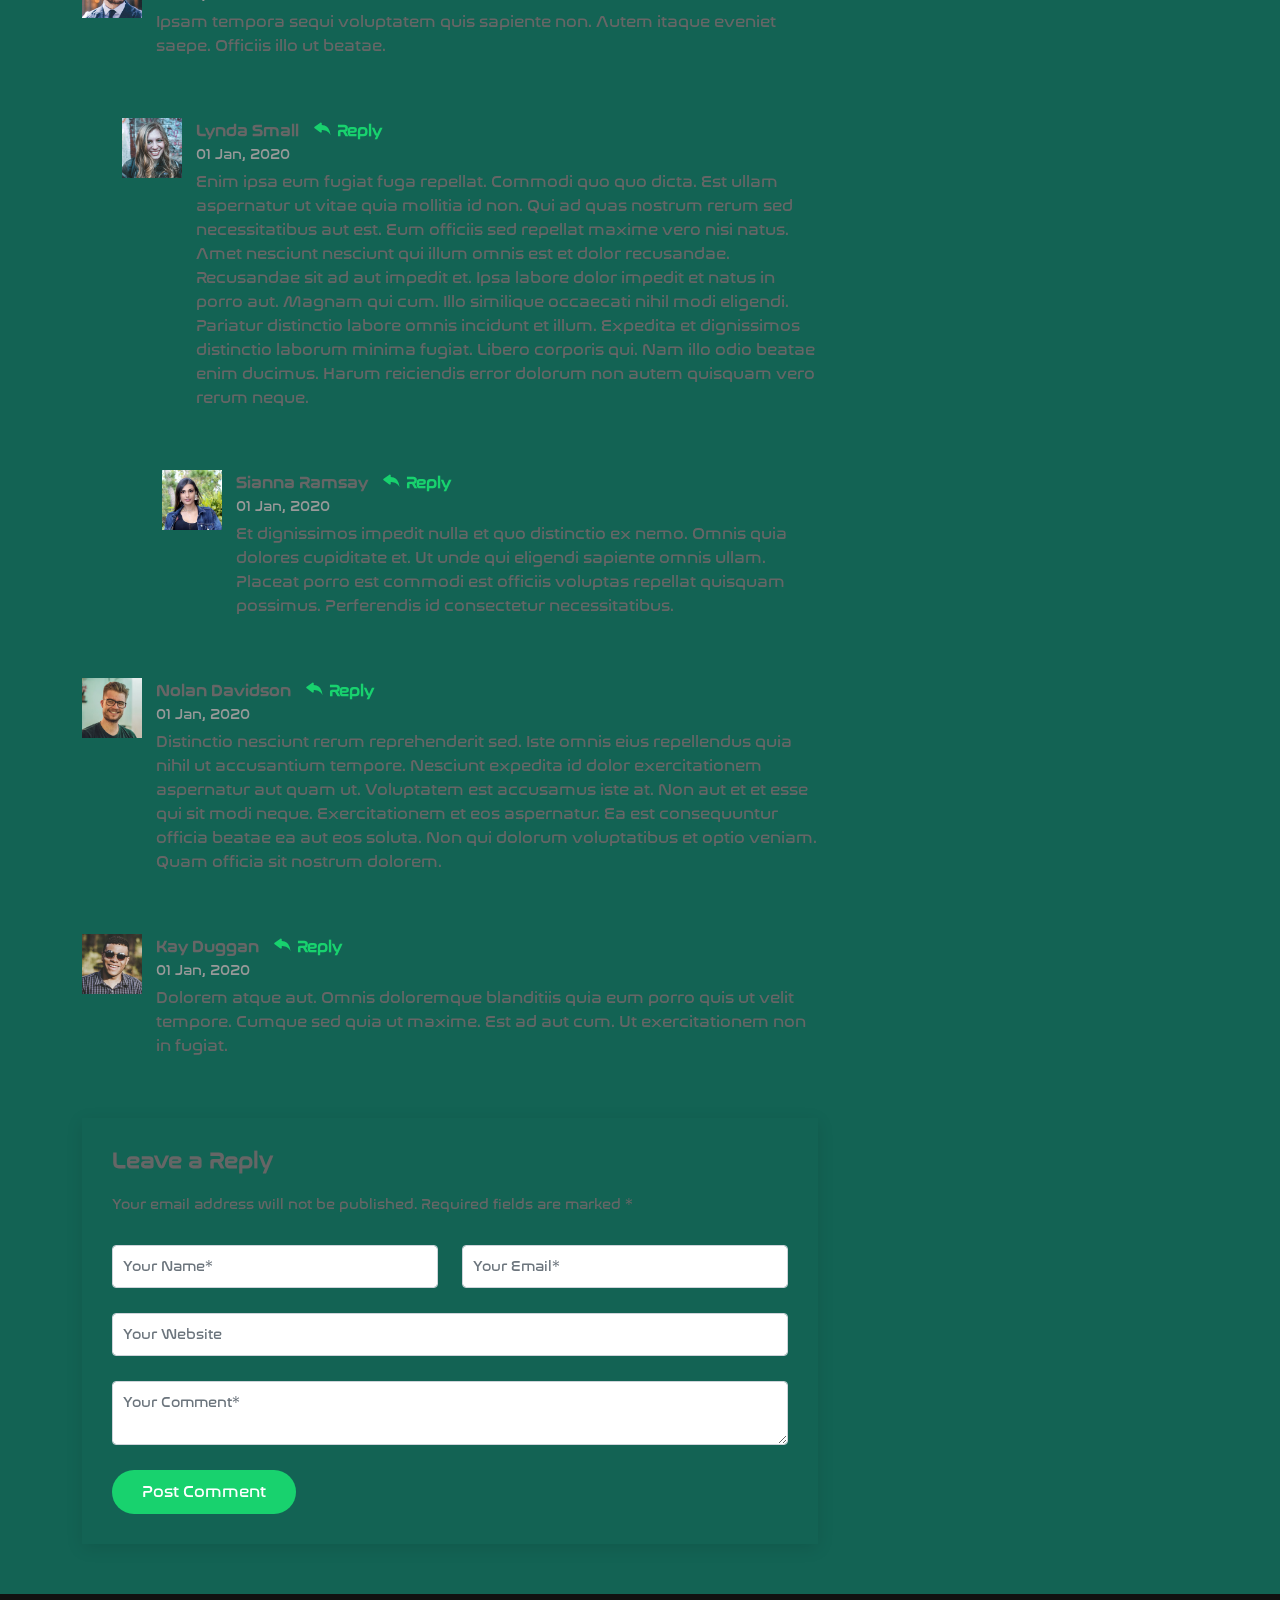
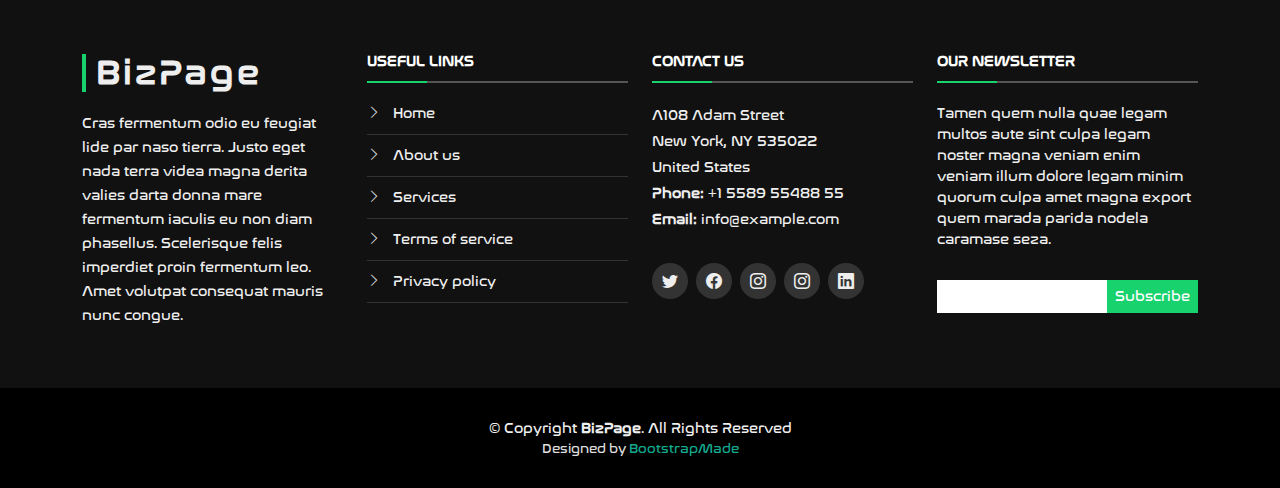
<file: blog-single.html>
<!DOCTYPE html>
<html lang="en">

<head>
  <meta charset="utf-8">
  <meta content="width=device-width, initial-scale=1.0" name="viewport">

  <title>Blog Single - BizPage Bootstrap Template</title>
  <meta content="" name="description">
  <meta content="" name="keywords">

  <!-- Favicons -->
  <link href="assets/img/favicon.png" rel="icon">
  <link href="assets/img/apple-touch-icon.png" rel="apple-touch-icon">

  <!-- Google Fonts -->
  <link href="https://fonts.googleapis.com/css?family=Open+Sans:300,300i,400,400i,700,700i|Montserrat:300,400,500,700" rel="stylesheet">

  <!-- Vendor CSS Files -->
  <link href="assets/vendor/animate.css/animate.min.css" rel="stylesheet">
  <link href="assets/vendor/aos/aos.css" rel="stylesheet">
  <link href="assets/vendor/bootstrap/css/bootstrap.min.css" rel="stylesheet">
  <link href="assets/vendor/bootstrap-icons/bootstrap-icons.css" rel="stylesheet">
  <link href="assets/vendor/glightbox/css/glightbox.min.css" rel="stylesheet">
  <link href="assets/vendor/swiper/swiper-bundle.min.css" rel="stylesheet">

  <!-- Template Main CSS File -->
  <link href="assets/css/style.css" rel="stylesheet">

  <!-- =======================================================
  * Template Name: BizPage - v5.8.0
  * Template URL: https://bootstrapmade.com/bizpage-bootstrap-business-template/
  * Author: BootstrapMade.com
  * License: https://bootstrapmade.com/license/
  ======================================================== -->
</head>

<body>

  <!-- ======= Header ======= -->
  <header id="header" class="fixed-top d-flex align-items-center ">
    <div class="container-fluid">

      <div class="row justify-content-center align-items-center">
        <div class="col-xl-11 d-flex align-items-center justify-content-between">
          <h1 class="logo"><a href="index.html">BizPage</a></h1>
          <!-- Uncomment below if you prefer to use an image logo -->
          <!-- <a href="index.html" class="logo"><img src="assets/img/logo.png" alt="" class="img-fluid"></a>-->

          <nav id="navbar" class="navbar">
            <ul>
              <li><a class="nav-link scrollto " href="#hero">Home</a></li>
              <li><a class="nav-link scrollto" href="#about">About</a></li>
              <li><a class="nav-link scrollto" href="#services">Services</a></li>
              <li><a class="nav-link scrollto " href="#portfolio">Portfolio</a></li>
              <li><a class="nav-link scrollto" href="#team">Team</a></li>
              <li><a class="nav-link  active" href="blog.html">Blog</a></li>
              <li class="dropdown"><a href="#"><span>Drop Down</span> <i class="bi bi-chevron-down"></i></a>
                <ul>
                  <li><a href="#">Drop Down 1</a></li>
                  <li class="dropdown"><a href="#"><span>Deep Drop Down</span> <i class="bi bi-chevron-right"></i></a>
                    <ul>
                      <li><a href="#">Deep Drop Down 1</a></li>
                      <li><a href="#">Deep Drop Down 2</a></li>
                      <li><a href="#">Deep Drop Down 3</a></li>
                      <li><a href="#">Deep Drop Down 4</a></li>
                      <li><a href="#">Deep Drop Down 5</a></li>
                    </ul>
                  </li>
                  <li><a href="#">Drop Down 2</a></li>
                  <li><a href="#">Drop Down 3</a></li>
                  <li><a href="#">Drop Down 4</a></li>
                </ul>
              </li>
              <li><a class="nav-link scrollto" href="#contact">Contact</a></li>
            </ul>
            <i class="bi bi-list mobile-nav-toggle"></i>
          </nav><!-- .navbar -->
        </div>
      </div>

    </div>
  </header><!-- End Header -->

  <main id="main">

    <!-- ======= Breadcrumbs ======= -->
    <section id="breadcrumbs" class="breadcrumbs">
      <div class="container">

        <ol>
          <li><a href="index.html">Home</a></li>
          <li><a href="blog.html">Blog</a></li>
        </ol>
        <h2>Blog Single</h2>

      </div>
    </section><!-- End Breadcrumbs -->

    <!-- ======= Blog Single Section ======= -->
    <section id="blog" class="blog">
      <div class="container" data-aos="fade-up">

        <div class="row">

          <div class="col-lg-8 entries">

            <article class="entry entry-single">

              <div class="entry-img">
                <img src="assets/img/blog/blog-1.jpg" alt="" class="img-fluid">
              </div>

              <h2 class="entry-title">
                <a href="blog-single.html">Dolorum optio tempore voluptas dignissimos cumque fuga qui quibusdam quia</a>
              </h2>

              <div class="entry-meta">
                <ul>
                  <li class="d-flex align-items-center"><i class="bi bi-person"></i> <a href="blog-single.html">John Doe</a></li>
                  <li class="d-flex align-items-center"><i class="bi bi-clock"></i> <a href="blog-single.html"><time datetime="2020-01-01">Jan 1, 2020</time></a></li>
                  <li class="d-flex align-items-center"><i class="bi bi-chat-dots"></i> <a href="blog-single.html">12 Comments</a></li>
                </ul>
              </div>

              <div class="entry-content">
                <p>
                  Similique neque nam consequuntur ad non maxime aliquam quas. Quibusdam animi praesentium. Aliquam et laboriosam eius aut nostrum quidem aliquid dicta.
                  Et eveniet enim. Qui velit est ea dolorem doloremque deleniti aperiam unde soluta. Est cum et quod quos aut ut et sit sunt. Voluptate porro consequatur assumenda perferendis dolore.
                </p>

                <p>
                  Sit repellat hic cupiditate hic ut nemo. Quis nihil sunt non reiciendis. Sequi in accusamus harum vel aspernatur. Excepturi numquam nihil cumque odio. Et voluptate cupiditate.
                </p>

                <blockquote>
                  <p>
                    Et vero doloremque tempore voluptatem ratione vel aut. Deleniti sunt animi aut. Aut eos aliquam doloribus minus autem quos.
                  </p>
                </blockquote>

                <p>
                  Sed quo laboriosam qui architecto. Occaecati repellendus omnis dicta inventore tempore provident voluptas mollitia aliquid. Id repellendus quia. Asperiores nihil magni dicta est suscipit perspiciatis. Voluptate ex rerum assumenda dolores nihil quaerat.
                  Dolor porro tempora et quibusdam voluptas. Beatae aut at ad qui tempore corrupti velit quisquam rerum. Omnis dolorum exercitationem harum qui qui blanditiis neque.
                  Iusto autem itaque. Repudiandae hic quae aspernatur ea neque qui. Architecto voluptatem magni. Vel magnam quod et tempora deleniti error rerum nihil tempora.
                </p>

                <h3>Et quae iure vel ut odit alias.</h3>
                <p>
                  Officiis animi maxime nulla quo et harum eum quis a. Sit hic in qui quos fugit ut rerum atque. Optio provident dolores atque voluptatem rem excepturi molestiae qui. Voluptatem laborum omnis ullam quibusdam perspiciatis nulla nostrum. Voluptatum est libero eum nesciunt aliquid qui.
                  Quia et suscipit non sequi. Maxime sed odit. Beatae nesciunt nesciunt accusamus quia aut ratione aspernatur dolor. Sint harum eveniet dicta exercitationem minima. Exercitationem omnis asperiores natus aperiam dolor consequatur id ex sed. Quibusdam rerum dolores sint consequatur quidem ea.
                  Beatae minima sunt libero soluta sapiente in rem assumenda. Et qui odit voluptatem. Cum quibusdam voluptatem voluptatem accusamus mollitia aut atque aut.
                </p>
                <img src="assets/img/blog/blog-inside-post.jpg" class="img-fluid" alt="">

                <h3>Ut repellat blanditiis est dolore sunt dolorum quae.</h3>
                <p>
                  Rerum ea est assumenda pariatur quasi et quam. Facilis nam porro amet nostrum. In assumenda quia quae a id praesentium. Quos deleniti libero sed occaecati aut porro autem. Consectetur sed excepturi sint non placeat quia repellat incidunt labore. Autem facilis hic dolorum dolores vel.
                  Consectetur quasi id et optio praesentium aut asperiores eaque aut. Explicabo omnis quibusdam esse. Ex libero illum iusto totam et ut aut blanditiis. Veritatis numquam ut illum ut a quam vitae.
                </p>
                <p>
                  Alias quia non aliquid. Eos et ea velit. Voluptatem maxime enim omnis ipsa voluptas incidunt. Nulla sit eaque mollitia nisi asperiores est veniam.
                </p>

              </div>

              <div class="entry-footer">
                <i class="bi bi-folder"></i>
                <ul class="cats">
                  <li><a href="#">Business</a></li>
                </ul>

                <i class="bi bi-tags"></i>
                <ul class="tags">
                  <li><a href="#">Creative</a></li>
                  <li><a href="#">Tips</a></li>
                  <li><a href="#">Marketing</a></li>
                </ul>
              </div>

            </article><!-- End blog entry -->

            <div class="blog-author d-flex align-items-center">
              <img src="assets/img/blog/blog-author.jpg" class="rounded-circle float-left" alt="">
              <div>
                <h4>Jane Smith</h4>
                <div class="social-links">
                  <a href="https://twitters.com/#"><i class="bi bi-twitter"></i></a>
                  <a href="https://facebook.com/#"><i class="bi bi-facebook"></i></a>
                  <a href="https://instagram.com/#"><i class="biu bi-instagram"></i></a>
                </div>
                <p>
                  Itaque quidem optio quia voluptatibus dolorem dolor. Modi eum sed possimus accusantium. Quas repellat voluptatem officia numquam sint aspernatur voluptas. Esse et accusantium ut unde voluptas.
                </p>
              </div>
            </div><!-- End blog author bio -->

            <div class="blog-comments">

              <h4 class="comments-count">8 Comments</h4>

              <div id="comment-1" class="comment">
                <div class="d-flex">
                  <div class="comment-img"><img src="assets/img/blog/comments-1.jpg" alt=""></div>
                  <div>
                    <h5><a href="">Georgia Reader</a> <a href="#" class="reply"><i class="bi bi-reply-fill"></i> Reply</a></h5>
                    <time datetime="2020-01-01">01 Jan, 2020</time>
                    <p>
                      Et rerum totam nisi. Molestiae vel quam dolorum vel voluptatem et et. Est ad aut sapiente quis molestiae est qui cum soluta.
                      Vero aut rerum vel. Rerum quos laboriosam placeat ex qui. Sint qui facilis et.
                    </p>
                  </div>
                </div>
              </div><!-- End comment #1 -->

              <div id="comment-2" class="comment">
                <div class="d-flex">
                  <div class="comment-img"><img src="assets/img/blog/comments-2.jpg" alt=""></div>
                  <div>
                    <h5><a href="">Aron Alvarado</a> <a href="#" class="reply"><i class="bi bi-reply-fill"></i> Reply</a></h5>
                    <time datetime="2020-01-01">01 Jan, 2020</time>
                    <p>
                      Ipsam tempora sequi voluptatem quis sapiente non. Autem itaque eveniet saepe. Officiis illo ut beatae.
                    </p>
                  </div>
                </div>

                <div id="comment-reply-1" class="comment comment-reply">
                  <div class="d-flex">
                    <div class="comment-img"><img src="assets/img/blog/comments-3.jpg" alt=""></div>
                    <div>
                      <h5><a href="">Lynda Small</a> <a href="#" class="reply"><i class="bi bi-reply-fill"></i> Reply</a></h5>
                      <time datetime="2020-01-01">01 Jan, 2020</time>
                      <p>
                        Enim ipsa eum fugiat fuga repellat. Commodi quo quo dicta. Est ullam aspernatur ut vitae quia mollitia id non. Qui ad quas nostrum rerum sed necessitatibus aut est. Eum officiis sed repellat maxime vero nisi natus. Amet nesciunt nesciunt qui illum omnis est et dolor recusandae.

                        Recusandae sit ad aut impedit et. Ipsa labore dolor impedit et natus in porro aut. Magnam qui cum. Illo similique occaecati nihil modi eligendi. Pariatur distinctio labore omnis incidunt et illum. Expedita et dignissimos distinctio laborum minima fugiat.

                        Libero corporis qui. Nam illo odio beatae enim ducimus. Harum reiciendis error dolorum non autem quisquam vero rerum neque.
                      </p>
                    </div>
                  </div>

                  <div id="comment-reply-2" class="comment comment-reply">
                    <div class="d-flex">
                      <div class="comment-img"><img src="assets/img/blog/comments-4.jpg" alt=""></div>
                      <div>
                        <h5><a href="">Sianna Ramsay</a> <a href="#" class="reply"><i class="bi bi-reply-fill"></i> Reply</a></h5>
                        <time datetime="2020-01-01">01 Jan, 2020</time>
                        <p>
                          Et dignissimos impedit nulla et quo distinctio ex nemo. Omnis quia dolores cupiditate et. Ut unde qui eligendi sapiente omnis ullam. Placeat porro est commodi est officiis voluptas repellat quisquam possimus. Perferendis id consectetur necessitatibus.
                        </p>
                      </div>
                    </div>

                  </div><!-- End comment reply #2-->

                </div><!-- End comment reply #1-->

              </div><!-- End comment #2-->

              <div id="comment-3" class="comment">
                <div class="d-flex">
                  <div class="comment-img"><img src="assets/img/blog/comments-5.jpg" alt=""></div>
                  <div>
                    <h5><a href="">Nolan Davidson</a> <a href="#" class="reply"><i class="bi bi-reply-fill"></i> Reply</a></h5>
                    <time datetime="2020-01-01">01 Jan, 2020</time>
                    <p>
                      Distinctio nesciunt rerum reprehenderit sed. Iste omnis eius repellendus quia nihil ut accusantium tempore. Nesciunt expedita id dolor exercitationem aspernatur aut quam ut. Voluptatem est accusamus iste at.
                      Non aut et et esse qui sit modi neque. Exercitationem et eos aspernatur. Ea est consequuntur officia beatae ea aut eos soluta. Non qui dolorum voluptatibus et optio veniam. Quam officia sit nostrum dolorem.
                    </p>
                  </div>
                </div>

              </div><!-- End comment #3 -->

              <div id="comment-4" class="comment">
                <div class="d-flex">
                  <div class="comment-img"><img src="assets/img/blog/comments-6.jpg" alt=""></div>
                  <div>
                    <h5><a href="">Kay Duggan</a> <a href="#" class="reply"><i class="bi bi-reply-fill"></i> Reply</a></h5>
                    <time datetime="2020-01-01">01 Jan, 2020</time>
                    <p>
                      Dolorem atque aut. Omnis doloremque blanditiis quia eum porro quis ut velit tempore. Cumque sed quia ut maxime. Est ad aut cum. Ut exercitationem non in fugiat.
                    </p>
                  </div>
                </div>

              </div><!-- End comment #4 -->

              <div class="reply-form">
                <h4>Leave a Reply</h4>
                <p>Your email address will not be published. Required fields are marked * </p>
                <form action="">
                  <div class="row">
                    <div class="col-md-6 form-group">
                      <input name="name" type="text" class="form-control" placeholder="Your Name*">
                    </div>
                    <div class="col-md-6 form-group">
                      <input name="email" type="text" class="form-control" placeholder="Your Email*">
                    </div>
                  </div>
                  <div class="row">
                    <div class="col form-group">
                      <input name="website" type="text" class="form-control" placeholder="Your Website">
                    </div>
                  </div>
                  <div class="row">
                    <div class="col form-group">
                      <textarea name="comment" class="form-control" placeholder="Your Comment*"></textarea>
                    </div>
                  </div>
                  <button type="submit" class="btn btn-primary">Post Comment</button>

                </form>

              </div>

            </div><!-- End blog comments -->

          </div><!-- End blog entries list -->

          <div class="col-lg-4">

            <div class="sidebar">

              <h3 class="sidebar-title">Search</h3>
              <div class="sidebar-item search-form">
                <form action="">
                  <input type="text" class="form-control">
                  <button type="submit"><i class="bi bi-search"></i></button>
                </form>
              </div><!-- End sidebar search formn-->

              <h3 class="sidebar-title">Categories</h3>
              <div class="sidebar-item categories">
                <ul>
                  <li><a href="#">General <span>(25)</span></a></li>
                  <li><a href="#">Lifestyle <span>(12)</span></a></li>
                  <li><a href="#">Travel <span>(5)</span></a></li>
                  <li><a href="#">Design <span>(22)</span></a></li>
                  <li><a href="#">Creative <span>(8)</span></a></li>
                  <li><a href="#">Educaion <span>(14)</span></a></li>
                </ul>
              </div><!-- End sidebar categories-->

              <h3 class="sidebar-title">Recent Posts</h3>
              <div class="sidebar-item recent-posts">
                <div class="post-item clearfix">
                  <img src="assets/img/blog/blog-recent-1.jpg" alt="">
                  <h4><a href="blog-single.html">Nihil blanditiis at in nihil autem</a></h4>
                  <time datetime="2020-01-01">Jan 1, 2020</time>
                </div>

                <div class="post-item clearfix">
                  <img src="assets/img/blog/blog-recent-2.jpg" alt="">
                  <h4><a href="blog-single.html">Quidem autem et impedit</a></h4>
                  <time datetime="2020-01-01">Jan 1, 2020</time>
                </div>

                <div class="post-item clearfix">
                  <img src="assets/img/blog/blog-recent-3.jpg" alt="">
                  <h4><a href="blog-single.html">Id quia et et ut maxime similique occaecati ut</a></h4>
                  <time datetime="2020-01-01">Jan 1, 2020</time>
                </div>

                <div class="post-item clearfix">
                  <img src="assets/img/blog/blog-recent-4.jpg" alt="">
                  <h4><a href="blog-single.html">Laborum corporis quo dara net para</a></h4>
                  <time datetime="2020-01-01">Jan 1, 2020</time>
                </div>

                <div class="post-item clearfix">
                  <img src="assets/img/blog/blog-recent-5.jpg" alt="">
                  <h4><a href="blog-single.html">Et dolores corrupti quae illo quod dolor</a></h4>
                  <time datetime="2020-01-01">Jan 1, 2020</time>
                </div>

              </div><!-- End sidebar recent posts-->

              <h3 class="sidebar-title">Tags</h3>
              <div class="sidebar-item tags">
                <ul>
                  <li><a href="#">App</a></li>
                  <li><a href="#">IT</a></li>
                  <li><a href="#">Business</a></li>
                  <li><a href="#">Mac</a></li>
                  <li><a href="#">Design</a></li>
                  <li><a href="#">Office</a></li>
                  <li><a href="#">Creative</a></li>
                  <li><a href="#">Studio</a></li>
                  <li><a href="#">Smart</a></li>
                  <li><a href="#">Tips</a></li>
                  <li><a href="#">Marketing</a></li>
                </ul>
              </div><!-- End sidebar tags-->

            </div><!-- End sidebar -->

          </div><!-- End blog sidebar -->

        </div>

      </div>
    </section><!-- End Blog Single Section -->

  </main><!-- End #main -->

  <!-- ======= Footer ======= -->
  <footer id="footer">
    <div class="footer-top">
      <div class="container">
        <div class="row">

          <div class="col-lg-3 col-md-6 footer-info">
            <h3>BizPage</h3>
            <p>Cras fermentum odio eu feugiat lide par naso tierra. Justo eget nada terra videa magna derita valies darta donna mare fermentum iaculis eu non diam phasellus. Scelerisque felis imperdiet proin fermentum leo. Amet volutpat consequat mauris nunc congue.</p>
          </div>

          <div class="col-lg-3 col-md-6 footer-links">
            <h4>Useful Links</h4>
            <ul>
              <li><i class="bi bi-chevron-right"></i> <a href="#">Home</a></li>
              <li><i class="bi bi-chevron-right"></i> <a href="#">About us</a></li>
              <li><i class="bi bi-chevron-right"></i> <a href="#">Services</a></li>
              <li><i class="bi bi-chevron-right"></i> <a href="#">Terms of service</a></li>
              <li><i class="bi bi-chevron-right"></i> <a href="#">Privacy policy</a></li>
            </ul>
          </div>

          <div class="col-lg-3 col-md-6 footer-contact">
            <h4>Contact Us</h4>
            <p>
              A108 Adam Street <br>
              New York, NY 535022<br>
              United States <br>
              <strong>Phone:</strong> +1 5589 55488 55<br>
              <strong>Email:</strong> info@example.com<br>
            </p>

            <div class="social-links">
              <a href="#" class="twitter"><i class="bi bi-twitter"></i></a>
              <a href="#" class="facebook"><i class="bi bi-facebook"></i></a>
              <a href="#" class="instagram"><i class="bi bi-instagram"></i></a>
              <a href="#" class="instagram"><i class="bi bi-instagram"></i></a>
              <a href="#" class="linkedin"><i class="bi bi-linkedin"></i></a>
            </div>

          </div>

          <div class="col-lg-3 col-md-6 footer-newsletter">
            <h4>Our Newsletter</h4>
            <p>Tamen quem nulla quae legam multos aute sint culpa legam noster magna veniam enim veniam illum dolore legam minim quorum culpa amet magna export quem marada parida nodela caramase seza.</p>
            <form action="" method="post">
              <input type="email" name="email"><input type="submit" value="Subscribe">
            </form>
          </div>

        </div>
      </div>
    </div>

    <div class="container">
      <div class="copyright">
        &copy; Copyright <strong>BizPage</strong>. All Rights Reserved
      </div>
      <div class="credits">
        <!--
        All the links in the footer should remain intact.
        You can delete the links only if you purchased the pro version.
        Licensing information: https://bootstrapmade.com/license/
        Purchase the pro version with working PHP/AJAX contact form: https://bootstrapmade.com/buy/?theme=BizPage
      -->
        Designed by <a href="https://bootstrapmade.com/">BootstrapMade</a>
      </div>
    </div>
  </footer><!-- End Footer -->

  <a href="#" class="back-to-top d-flex align-items-center justify-content-center"><i class="bi bi-arrow-up-short"></i></a>
  <!-- Uncomment below i you want to use a preloader -->
  <!-- <div id="preloader"></div> -->

  <!-- Vendor JS Files -->
  <script src="assets/vendor/purecounter/purecounter.js"></script>
  <script src="assets/vendor/aos/aos.js"></script>
  <script src="assets/vendor/bootstrap/js/bootstrap.bundle.min.js"></script>
  <script src="assets/vendor/glightbox/js/glightbox.min.js"></script>
  <script src="assets/vendor/isotope-layout/isotope.pkgd.min.js"></script>
  <script src="assets/vendor/swiper/swiper-bundle.min.js"></script>
  <script src="assets/vendor/waypoints/noframework.waypoints.js"></script>
  <script src="assets/vendor/php-email-form/validate.js"></script>

  <!-- Template Main JS File -->
  <script src="assets/js/main.js"></script>

</body>

</html>
</file>
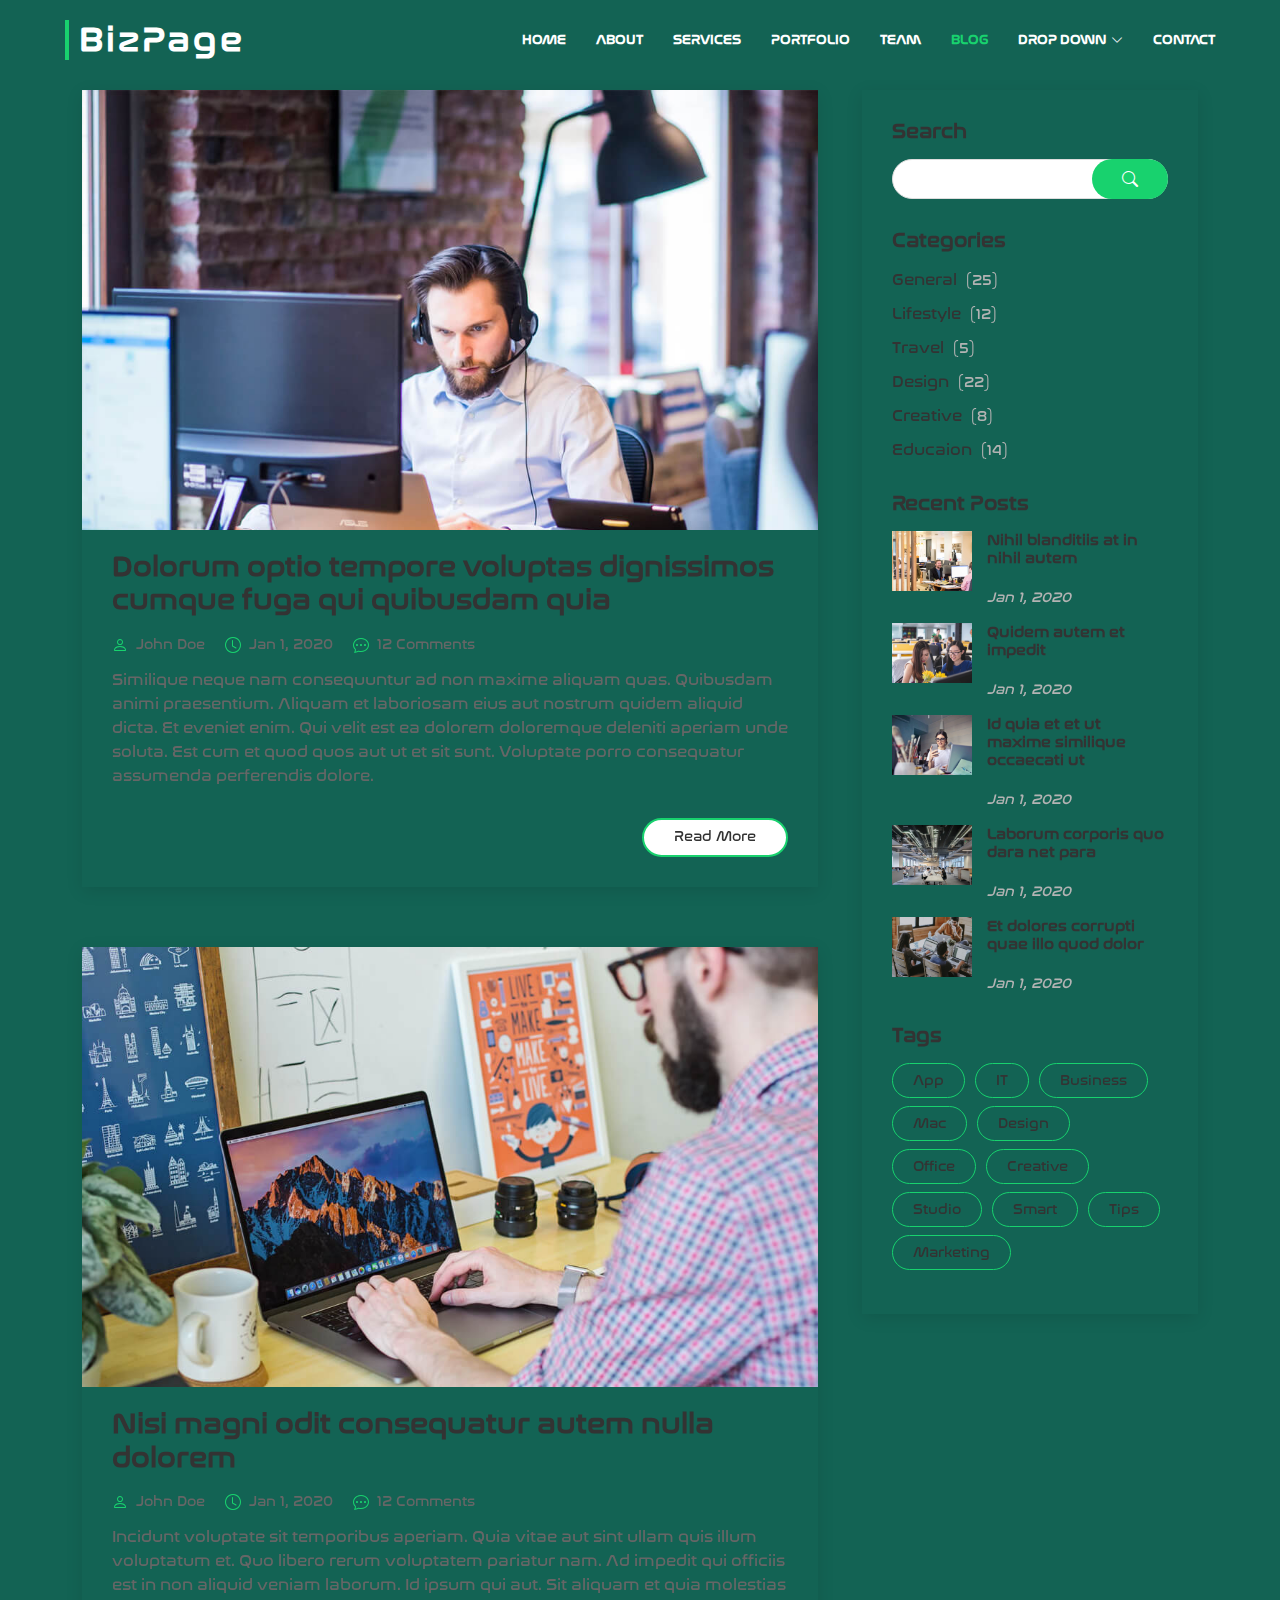
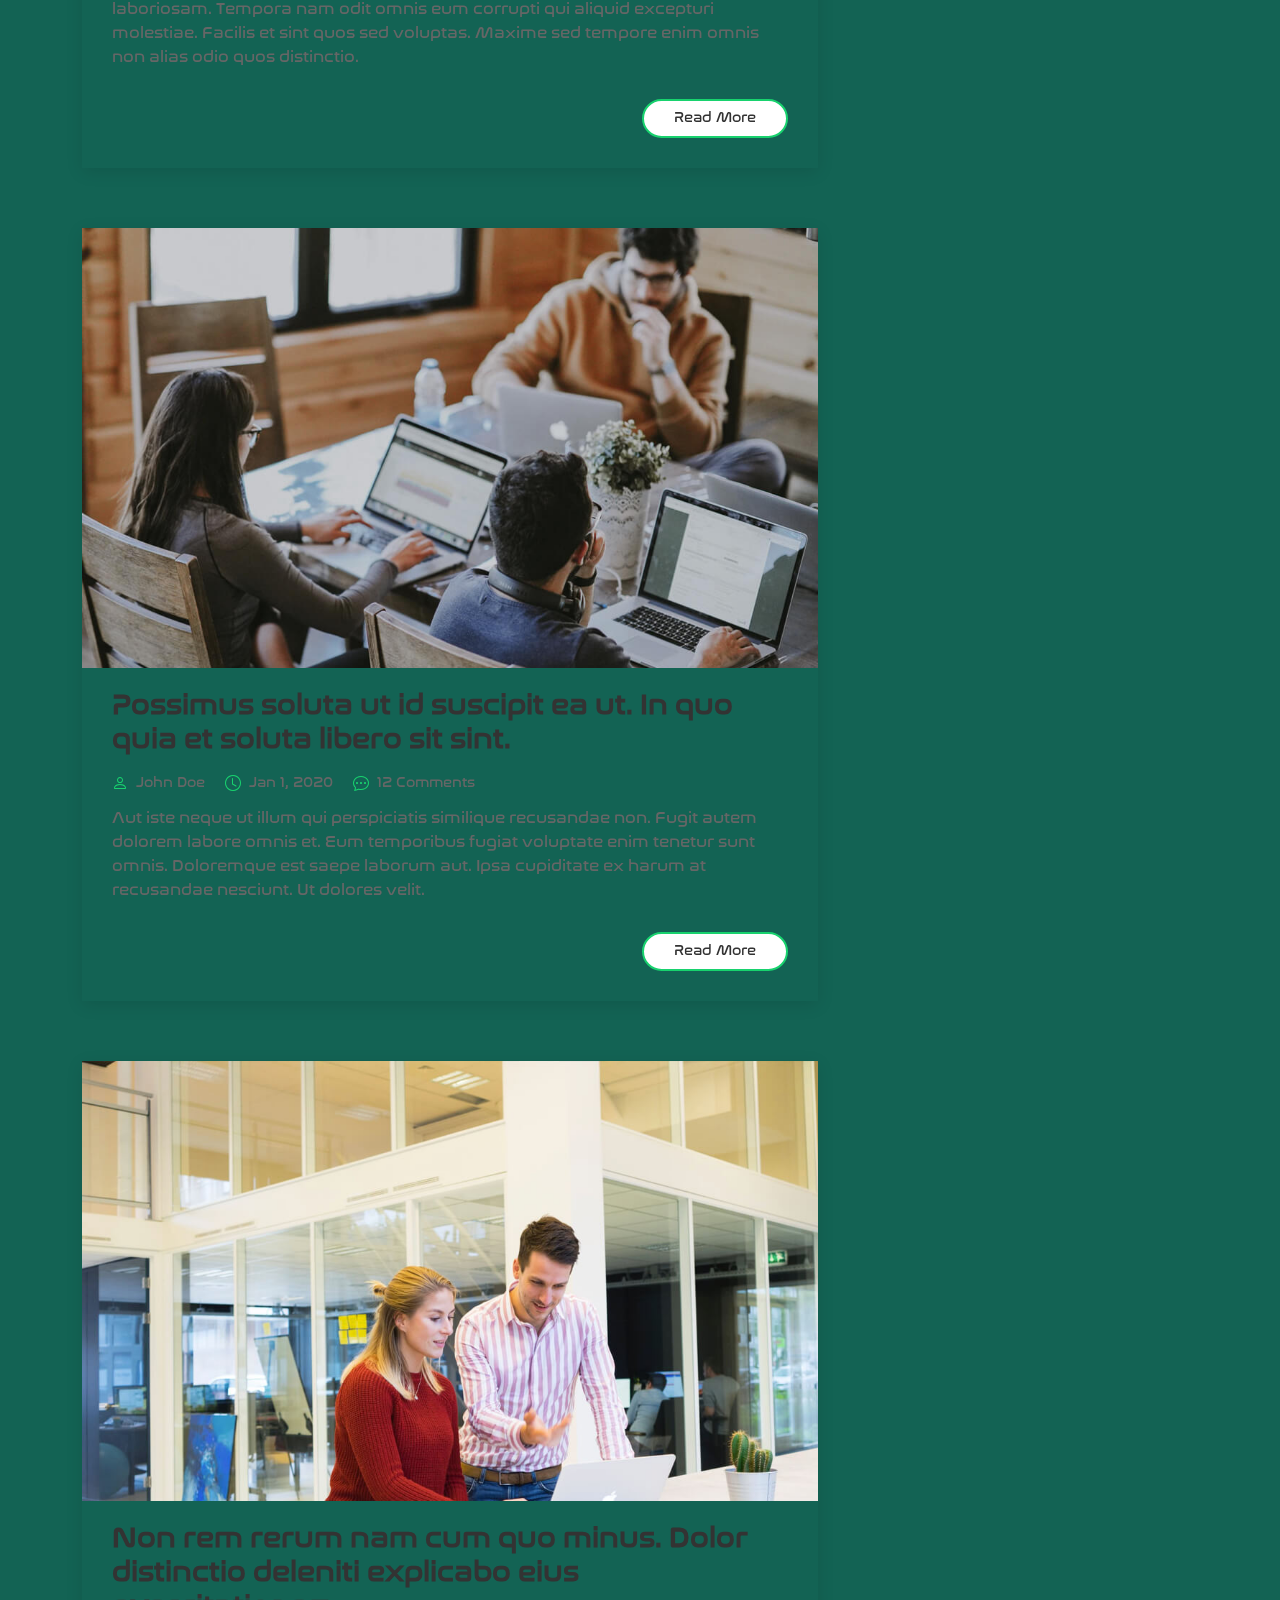
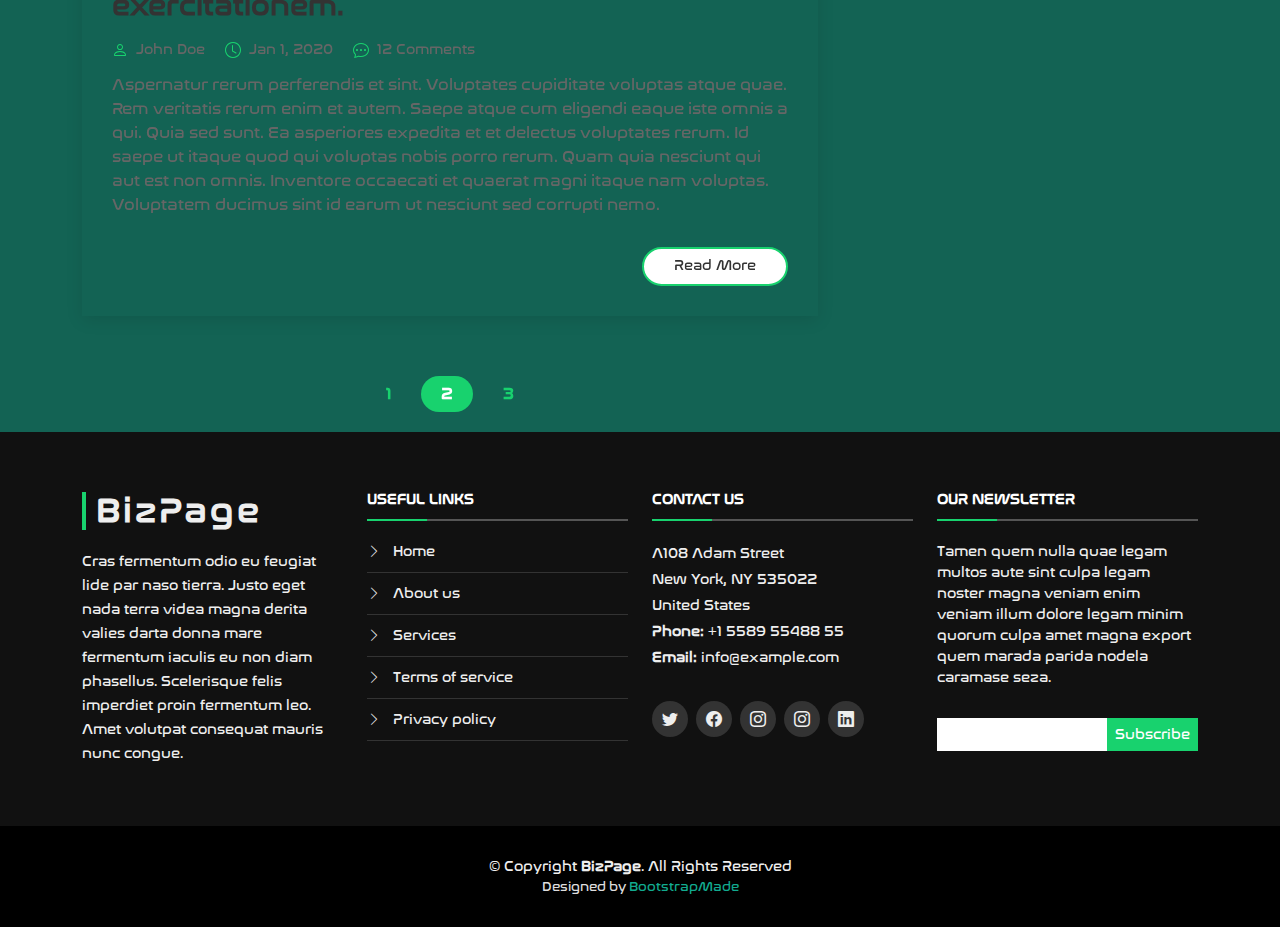
<file: blog.html>
<!DOCTYPE html>
<html lang="en">

<head>
  <meta charset="utf-8">
  <meta content="width=device-width, initial-scale=1.0" name="viewport">

  <title>Blog - BizPage Bootstrap Template</title>
  <meta content="" name="description">
  <meta content="" name="keywords">

  <!-- Favicons -->
  <link href="assets/img/favicon.png" rel="icon">
  <link href="assets/img/apple-touch-icon.png" rel="apple-touch-icon">

  <!-- Google Fonts -->
  <link href="https://fonts.googleapis.com/css?family=Open+Sans:300,300i,400,400i,700,700i|Montserrat:300,400,500,700" rel="stylesheet">

  <!-- Vendor CSS Files -->
  <link href="assets/vendor/animate.css/animate.min.css" rel="stylesheet">
  <link href="assets/vendor/aos/aos.css" rel="stylesheet">
  <link href="assets/vendor/bootstrap/css/bootstrap.min.css" rel="stylesheet">
  <link href="assets/vendor/bootstrap-icons/bootstrap-icons.css" rel="stylesheet">
  <link href="assets/vendor/glightbox/css/glightbox.min.css" rel="stylesheet">
  <link href="assets/vendor/swiper/swiper-bundle.min.css" rel="stylesheet">

  <!-- Template Main CSS File -->
  <link href="assets/css/style.css" rel="stylesheet">

  <!-- =======================================================
  * Template Name: BizPage - v5.8.0
  * Template URL: https://bootstrapmade.com/bizpage-bootstrap-business-template/
  * Author: BootstrapMade.com
  * License: https://bootstrapmade.com/license/
  ======================================================== -->
</head>

<body>

  <!-- ======= Header ======= -->
  <header id="header" class="fixed-top d-flex align-items-center ">
    <div class="container-fluid">

      <div class="row justify-content-center align-items-center">
        <div class="col-xl-11 d-flex align-items-center justify-content-between">
          <h1 class="logo"><a href="index.html">BizPage</a></h1>
          <!-- Uncomment below if you prefer to use an image logo -->
          <!-- <a href="index.html" class="logo"><img src="assets/img/logo.png" alt="" class="img-fluid"></a>-->

          <nav id="navbar" class="navbar">
            <ul>
              <li><a class="nav-link scrollto " href="#hero">Home</a></li>
              <li><a class="nav-link scrollto" href="#about">About</a></li>
              <li><a class="nav-link scrollto" href="#services">Services</a></li>
              <li><a class="nav-link scrollto " href="#portfolio">Portfolio</a></li>
              <li><a class="nav-link scrollto" href="#team">Team</a></li>
              <li><a class="nav-link  active" href="blog.html">Blog</a></li>
              <li class="dropdown"><a href="#"><span>Drop Down</span> <i class="bi bi-chevron-down"></i></a>
                <ul>
                  <li><a href="#">Drop Down 1</a></li>
                  <li class="dropdown"><a href="#"><span>Deep Drop Down</span> <i class="bi bi-chevron-right"></i></a>
                    <ul>
                      <li><a href="#">Deep Drop Down 1</a></li>
                      <li><a href="#">Deep Drop Down 2</a></li>
                      <li><a href="#">Deep Drop Down 3</a></li>
                      <li><a href="#">Deep Drop Down 4</a></li>
                      <li><a href="#">Deep Drop Down 5</a></li>
                    </ul>
                  </li>
                  <li><a href="#">Drop Down 2</a></li>
                  <li><a href="#">Drop Down 3</a></li>
                  <li><a href="#">Drop Down 4</a></li>
                </ul>
              </li>
              <li><a class="nav-link scrollto" href="#contact">Contact</a></li>
            </ul>
            <i class="bi bi-list mobile-nav-toggle"></i>
          </nav><!-- .navbar -->
        </div>
      </div>

    </div>
  </header><!-- End Header -->

  <main id="main">

    <!-- ======= Breadcrumbs ======= -->
    <section id="breadcrumbs" class="breadcrumbs">
      <div class="container">

        <ol>
          <li><a href="index.html">Home</a></li>
        </ol>
        <h2>Blog</h2>

      </div>
    </section><!-- End Breadcrumbs -->

    <!-- ======= Blog Section ======= -->
    <section id="blog" class="blog">
      <div class="container" data-aos="fade-up">

        <div class="row">

          <div class="col-lg-8 entries">

            <article class="entry">

              <div class="entry-img">
                <img src="assets/img/blog/blog-1.jpg" alt="" class="img-fluid">
              </div>

              <h2 class="entry-title">
                <a href="blog-single.html">Dolorum optio tempore voluptas dignissimos cumque fuga qui quibusdam quia</a>
              </h2>

              <div class="entry-meta">
                <ul>
                  <li class="d-flex align-items-center"><i class="bi bi-person"></i> <a href="blog-single.html">John Doe</a></li>
                  <li class="d-flex align-items-center"><i class="bi bi-clock"></i> <a href="blog-single.html"><time datetime="2020-01-01">Jan 1, 2020</time></a></li>
                  <li class="d-flex align-items-center"><i class="bi bi-chat-dots"></i> <a href="blog-single.html">12 Comments</a></li>
                </ul>
              </div>

              <div class="entry-content">
                <p>
                  Similique neque nam consequuntur ad non maxime aliquam quas. Quibusdam animi praesentium. Aliquam et laboriosam eius aut nostrum quidem aliquid dicta.
                  Et eveniet enim. Qui velit est ea dolorem doloremque deleniti aperiam unde soluta. Est cum et quod quos aut ut et sit sunt. Voluptate porro consequatur assumenda perferendis dolore.
                </p>
                <div class="read-more">
                  <a href="blog-single.html">Read More</a>
                </div>
              </div>

            </article><!-- End blog entry -->

            <article class="entry">

              <div class="entry-img">
                <img src="assets/img/blog/blog-2.jpg" alt="" class="img-fluid">
              </div>

              <h2 class="entry-title">
                <a href="blog-single.html">Nisi magni odit consequatur autem nulla dolorem</a>
              </h2>

              <div class="entry-meta">
                <ul>
                  <li class="d-flex align-items-center"><i class="bi bi-person"></i> <a href="blog-single.html">John Doe</a></li>
                  <li class="d-flex align-items-center"><i class="bi bi-clock"></i> <a href="blog-single.html"><time datetime="2020-01-01">Jan 1, 2020</time></a></li>
                  <li class="d-flex align-items-center"><i class="bi bi-chat-dots"></i> <a href="blog-single.html">12 Comments</a></li>
                </ul>
              </div>

              <div class="entry-content">
                <p>
                  Incidunt voluptate sit temporibus aperiam. Quia vitae aut sint ullam quis illum voluptatum et. Quo libero rerum voluptatem pariatur nam.
                  Ad impedit qui officiis est in non aliquid veniam laborum. Id ipsum qui aut. Sit aliquam et quia molestias laboriosam. Tempora nam odit omnis eum corrupti qui aliquid excepturi molestiae. Facilis et sint quos sed voluptas. Maxime sed tempore enim omnis non alias odio quos distinctio.
                </p>
                <div class="read-more">
                  <a href="blog-single.html">Read More</a>
                </div>
              </div>

            </article><!-- End blog entry -->

            <article class="entry">

              <div class="entry-img">
                <img src="assets/img/blog/blog-3.jpg" alt="" class="img-fluid">
              </div>

              <h2 class="entry-title">
                <a href="blog-single.html">Possimus soluta ut id suscipit ea ut. In quo quia et soluta libero sit sint.</a>
              </h2>

              <div class="entry-meta">
                <ul>
                  <li class="d-flex align-items-center"><i class="bi bi-person"></i> <a href="blog-single.html">John Doe</a></li>
                  <li class="d-flex align-items-center"><i class="bi bi-clock"></i> <a href="blog-single.html"><time datetime="2020-01-01">Jan 1, 2020</time></a></li>
                  <li class="d-flex align-items-center"><i class="bi bi-chat-dots"></i> <a href="blog-single.html">12 Comments</a></li>
                </ul>
              </div>

              <div class="entry-content">
                <p>
                  Aut iste neque ut illum qui perspiciatis similique recusandae non. Fugit autem dolorem labore omnis et. Eum temporibus fugiat voluptate enim tenetur sunt omnis.
                  Doloremque est saepe laborum aut. Ipsa cupiditate ex harum at recusandae nesciunt. Ut dolores velit.
                </p>
                <div class="read-more">
                  <a href="blog-single.html">Read More</a>
                </div>
              </div>

            </article><!-- End blog entry -->

            <article class="entry">

              <div class="entry-img">
                <img src="assets/img/blog/blog-4.jpg" alt="" class="img-fluid">
              </div>

              <h2 class="entry-title">
                <a href="blog-single.html">Non rem rerum nam cum quo minus. Dolor distinctio deleniti explicabo eius exercitationem.</a>
              </h2>

              <div class="entry-meta">
                <ul>
                  <li class="d-flex align-items-center"><i class="bi bi-person"></i> <a href="blog-single.html">John Doe</a></li>
                  <li class="d-flex align-items-center"><i class="bi bi-clock"></i> <a href="blog-single.html"><time datetime="2020-01-01">Jan 1, 2020</time></a></li>
                  <li class="d-flex align-items-center"><i class="bi bi-chat-dots"></i> <a href="blog-single.html">12 Comments</a></li>
                </ul>
              </div>

              <div class="entry-content">
                <p>
                  Aspernatur rerum perferendis et sint. Voluptates cupiditate voluptas atque quae. Rem veritatis rerum enim et autem. Saepe atque cum eligendi eaque iste omnis a qui.
                  Quia sed sunt. Ea asperiores expedita et et delectus voluptates rerum. Id saepe ut itaque quod qui voluptas nobis porro rerum. Quam quia nesciunt qui aut est non omnis. Inventore occaecati et quaerat magni itaque nam voluptas. Voluptatem ducimus sint id earum ut nesciunt sed corrupti nemo.
                </p>
                <div class="read-more">
                  <a href="blog-single.html">Read More</a>
                </div>
              </div>

            </article><!-- End blog entry -->

            <div class="blog-pagination">
              <ul class="justify-content-center">
                <li><a href="#">1</a></li>
                <li class="active"><a href="#">2</a></li>
                <li><a href="#">3</a></li>
              </ul>
            </div>

          </div><!-- End blog entries list -->

          <div class="col-lg-4">

            <div class="sidebar">

              <h3 class="sidebar-title">Search</h3>
              <div class="sidebar-item search-form">
                <form action="">
                  <input type="text" class="form-control">
                  <button type="submit"><i class="bi bi-search"></i></button>
                </form>
              </div><!-- End sidebar search formn-->

              <h3 class="sidebar-title">Categories</h3>
              <div class="sidebar-item categories">
                <ul>
                  <li><a href="#">General <span>(25)</span></a></li>
                  <li><a href="#">Lifestyle <span>(12)</span></a></li>
                  <li><a href="#">Travel <span>(5)</span></a></li>
                  <li><a href="#">Design <span>(22)</span></a></li>
                  <li><a href="#">Creative <span>(8)</span></a></li>
                  <li><a href="#">Educaion <span>(14)</span></a></li>
                </ul>
              </div><!-- End sidebar categories-->

              <h3 class="sidebar-title">Recent Posts</h3>
              <div class="sidebar-item recent-posts">
                <div class="post-item clearfix">
                  <img src="assets/img/blog/blog-recent-1.jpg" alt="">
                  <h4><a href="blog-single.html">Nihil blanditiis at in nihil autem</a></h4>
                  <time datetime="2020-01-01">Jan 1, 2020</time>
                </div>

                <div class="post-item clearfix">
                  <img src="assets/img/blog/blog-recent-2.jpg" alt="">
                  <h4><a href="blog-single.html">Quidem autem et impedit</a></h4>
                  <time datetime="2020-01-01">Jan 1, 2020</time>
                </div>

                <div class="post-item clearfix">
                  <img src="assets/img/blog/blog-recent-3.jpg" alt="">
                  <h4><a href="blog-single.html">Id quia et et ut maxime similique occaecati ut</a></h4>
                  <time datetime="2020-01-01">Jan 1, 2020</time>
                </div>

                <div class="post-item clearfix">
                  <img src="assets/img/blog/blog-recent-4.jpg" alt="">
                  <h4><a href="blog-single.html">Laborum corporis quo dara net para</a></h4>
                  <time datetime="2020-01-01">Jan 1, 2020</time>
                </div>

                <div class="post-item clearfix">
                  <img src="assets/img/blog/blog-recent-5.jpg" alt="">
                  <h4><a href="blog-single.html">Et dolores corrupti quae illo quod dolor</a></h4>
                  <time datetime="2020-01-01">Jan 1, 2020</time>
                </div>

              </div><!-- End sidebar recent posts-->

              <h3 class="sidebar-title">Tags</h3>
              <div class="sidebar-item tags">
                <ul>
                  <li><a href="#">App</a></li>
                  <li><a href="#">IT</a></li>
                  <li><a href="#">Business</a></li>
                  <li><a href="#">Mac</a></li>
                  <li><a href="#">Design</a></li>
                  <li><a href="#">Office</a></li>
                  <li><a href="#">Creative</a></li>
                  <li><a href="#">Studio</a></li>
                  <li><a href="#">Smart</a></li>
                  <li><a href="#">Tips</a></li>
                  <li><a href="#">Marketing</a></li>
                </ul>
              </div><!-- End sidebar tags-->

            </div><!-- End sidebar -->

          </div><!-- End blog sidebar -->

        </div>

      </div>
    </section><!-- End Blog Section -->

  </main><!-- End #main -->

  <!-- ======= Footer ======= -->
  <footer id="footer">
    <div class="footer-top">
      <div class="container">
        <div class="row">

          <div class="col-lg-3 col-md-6 footer-info">
            <h3>BizPage</h3>
            <p>Cras fermentum odio eu feugiat lide par naso tierra. Justo eget nada terra videa magna derita valies darta donna mare fermentum iaculis eu non diam phasellus. Scelerisque felis imperdiet proin fermentum leo. Amet volutpat consequat mauris nunc congue.</p>
          </div>

          <div class="col-lg-3 col-md-6 footer-links">
            <h4>Useful Links</h4>
            <ul>
              <li><i class="bi bi-chevron-right"></i> <a href="#">Home</a></li>
              <li><i class="bi bi-chevron-right"></i> <a href="#">About us</a></li>
              <li><i class="bi bi-chevron-right"></i> <a href="#">Services</a></li>
              <li><i class="bi bi-chevron-right"></i> <a href="#">Terms of service</a></li>
              <li><i class="bi bi-chevron-right"></i> <a href="#">Privacy policy</a></li>
            </ul>
          </div>

          <div class="col-lg-3 col-md-6 footer-contact">
            <h4>Contact Us</h4>
            <p>
              A108 Adam Street <br>
              New York, NY 535022<br>
              United States <br>
              <strong>Phone:</strong> +1 5589 55488 55<br>
              <strong>Email:</strong> info@example.com<br>
            </p>

            <div class="social-links">
              <a href="#" class="twitter"><i class="bi bi-twitter"></i></a>
              <a href="#" class="facebook"><i class="bi bi-facebook"></i></a>
              <a href="#" class="instagram"><i class="bi bi-instagram"></i></a>
              <a href="#" class="instagram"><i class="bi bi-instagram"></i></a>
              <a href="#" class="linkedin"><i class="bi bi-linkedin"></i></a>
            </div>

          </div>

          <div class="col-lg-3 col-md-6 footer-newsletter">
            <h4>Our Newsletter</h4>
            <p>Tamen quem nulla quae legam multos aute sint culpa legam noster magna veniam enim veniam illum dolore legam minim quorum culpa amet magna export quem marada parida nodela caramase seza.</p>
            <form action="" method="post">
              <input type="email" name="email"><input type="submit" value="Subscribe">
            </form>
          </div>

        </div>
      </div>
    </div>

    <div class="container">
      <div class="copyright">
        &copy; Copyright <strong>BizPage</strong>. All Rights Reserved
      </div>
      <div class="credits">
        <!--
        All the links in the footer should remain intact.
        You can delete the links only if you purchased the pro version.
        Licensing information: https://bootstrapmade.com/license/
        Purchase the pro version with working PHP/AJAX contact form: https://bootstrapmade.com/buy/?theme=BizPage
      -->
        Designed by <a href="https://bootstrapmade.com/">BootstrapMade</a>
      </div>
    </div>
  </footer><!-- End Footer -->

  <a href="#" class="back-to-top d-flex align-items-center justify-content-center"><i class="bi bi-arrow-up-short"></i></a>
  <!-- Uncomment below i you want to use a preloader -->
  <!-- <div id="preloader"></div> -->

  <!-- Vendor JS Files -->
  <script src="assets/vendor/purecounter/purecounter.js"></script>
  <script src="assets/vendor/aos/aos.js"></script>
  <script src="assets/vendor/bootstrap/js/bootstrap.bundle.min.js"></script>
  <script src="assets/vendor/glightbox/js/glightbox.min.js"></script>
  <script src="assets/vendor/isotope-layout/isotope.pkgd.min.js"></script>
  <script src="assets/vendor/swiper/swiper-bundle.min.js"></script>
  <script src="assets/vendor/waypoints/noframework.waypoints.js"></script>
  <script src="assets/vendor/php-email-form/validate.js"></script>

  <!-- Template Main JS File -->
  <script src="assets/js/main.js"></script>

</body>

</html>
</file>
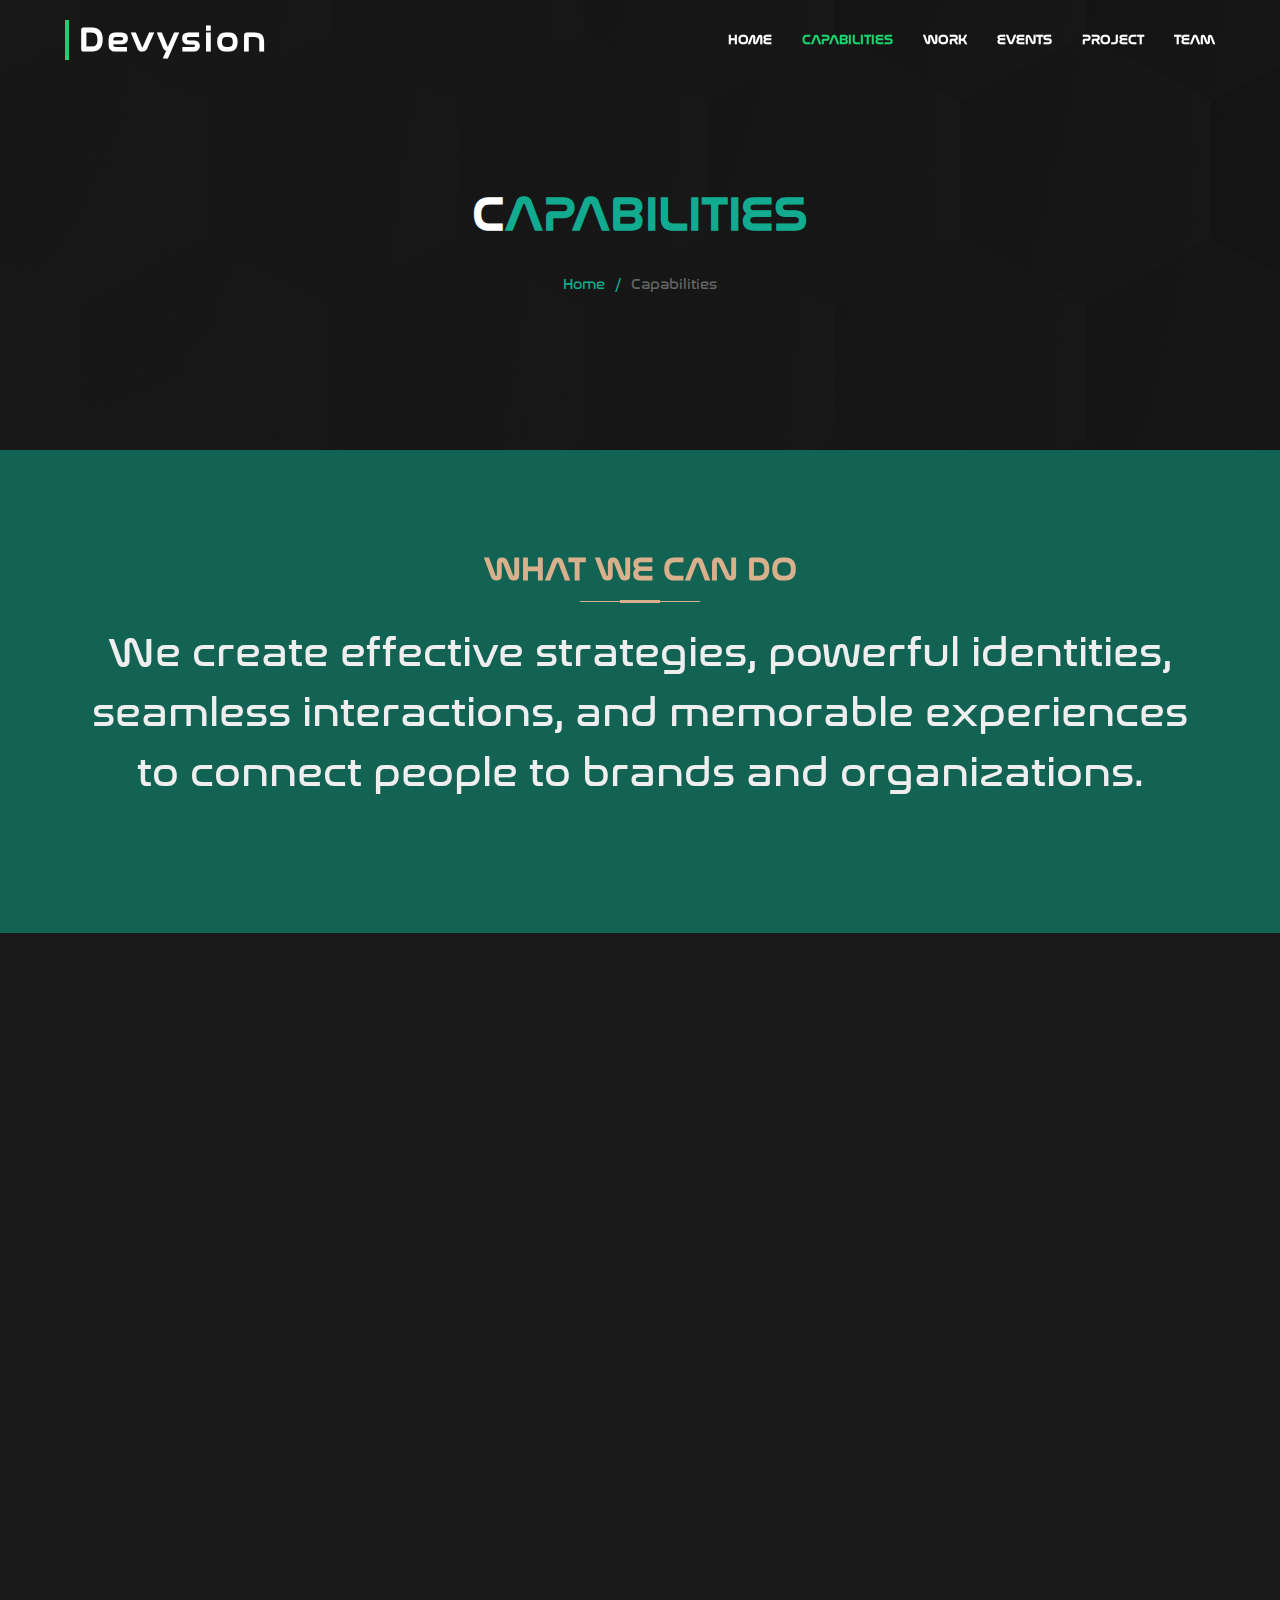
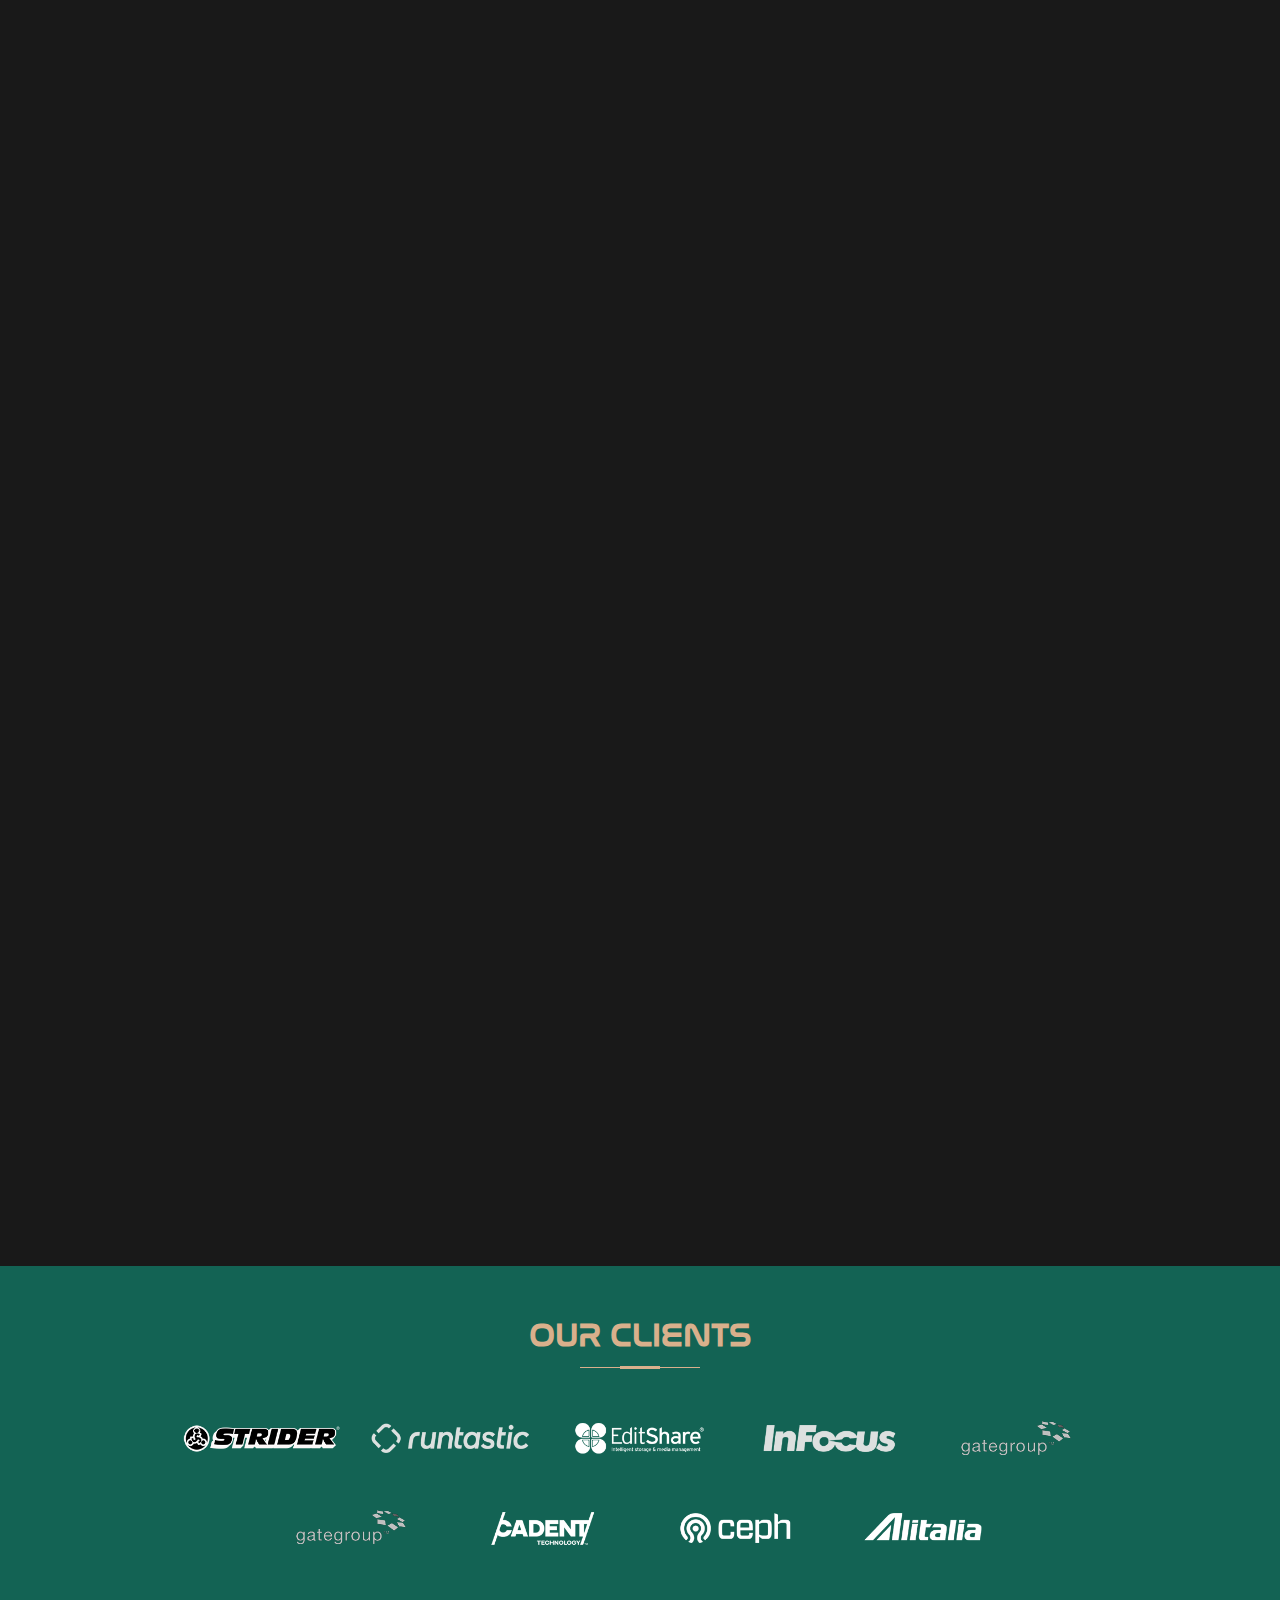
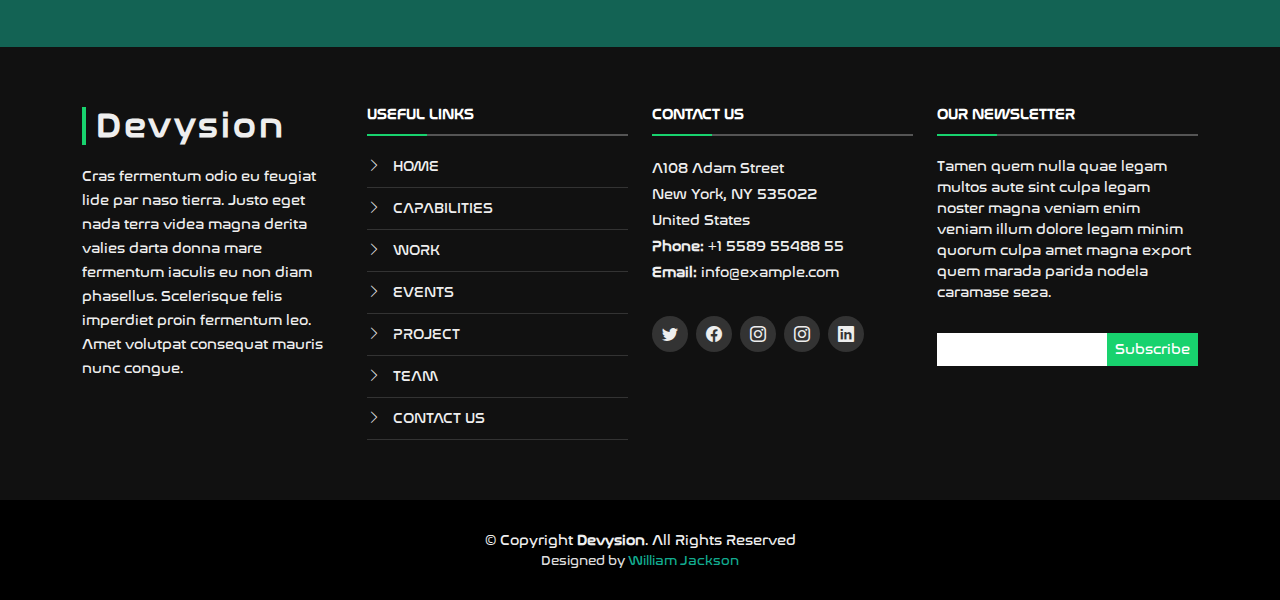
<file: capabilities.html>
<!DOCTYPE html>
<html lang="en">

<head>
  <meta charset="utf-8">
  <meta content="width=device-width, initial-scale=1.0" name="viewport">

  <title>Devysion</title>
  <meta content="" name="description">
  <meta content="" name="keywords">

  <link href="assets/img/favicon.png" rel="icon">
  <link href="assets/img/apple-touch-icon.png" rel="apple-touch-icon">

  <link href="https://fonts.googleapis.com/css?family=Open+Sans:300,300i,400,400i,700,700i|Montserrat:300,400,500,700"
    rel="stylesheet">

  <link href="assets/vendor/animate.css/animate.min.css" rel="stylesheet">
  <link href="assets/vendor/aos/aos.css" rel="stylesheet">
  <link href="assets/vendor/bootstrap/css/bootstrap.min.css" rel="stylesheet">
  <link href="assets/vendor/bootstrap-icons/bootstrap-icons.css" rel="stylesheet">
  <link href="assets/vendor/glightbox/css/glightbox.min.css" rel="stylesheet">
  <link href="assets/vendor/swiper/swiper-bundle.min.css" rel="stylesheet">

  <link href="assets/css/style.css" rel="stylesheet">

</head>

<body>

  <header id="header" class="fixed-top d-flex align-items-center header-transparent">
    <div class="container-fluid">

      <div class="row justify-content-center align-items-center">
        <div class="col-xl-11 d-flex align-items-center justify-content-between">
          <h1 class="logo"><a href="index.html">Devysion</a></h1>
          <nav id="navbar" class="navbar">
            <ul>
              <li><a class="nav-link scrollto" href="./index.html">HOME</a></li>
              <li><a class="nav-link scrollto active" href="./capabilities.html">CAPABILITIES</a></li>
              <li><a class="nav-link scrollto" href="./work.html">WORK</a></li>
              <li><a class="nav-link scrollto " href="./events.html">EVENTS</a></li>
              <li><a class="nav-link scrollto" href="./project.html">PROJECT</a></li>
              <li><a class="nav-link  scrollto" href="./team.html">TEAM</a></li>
            </ul>
            <i class="bi bi-list mobile-nav-toggle"></i>
          </nav>
        </div>
      </div>

    </div>
  </header>

  <section id="banner">
    <div class="banner-container">

      <div class="banner-inner" role="listbox">

        <div class="banner-item active"
          style="background:linear-gradient(rgba(0, 0, 0, 0.65),rgba(0, 0, 0, 0.65)), url(assets/img/bg-image-1.jpeg)">
          <div class="banner-container">
            <div class="container">
              <h2 class="animate__animated animate__fadeInDown logo_text">C<span>APABILITIES</span></h2>
              <div class="breadcrumbs">
                <div class="d-flex justify-content-center align-items-center">
                  <ol>
                    <li><a href="index.html">Home</a></li>
                    <li>Capabilities</li>
                  </ol>
                </div>
              </div>
            </div>
          </div>
        </div>
      </div>
    </div>
  </section>

  <main id="main">
    <section id="skills">
      <div class="container" data-aos="fade-up">

        <header class="section-header">
          <h3>What we can do</h3>
          <p className="skills-header">We create effective strategies, powerful identities, seamless interactions, and
            memorable experiences to
            connect people to brands and organizations.</p>
        </header>

        <div class="skills-content">

        </div>

      </div>
    </section>
    <section id="capabilities-main">
      <div class="container" data-aos="fade-up">
        <div class="row capabilities-row">
          <div class="col-lg-7">
            <img src="assets/img/capabilities/2.jpg" alt="capabilities" class="img-fluid" />
          </div>
          <div class="col-lg-5">
            <p class="title">Branding</p>
            <p class="content">We build brands that inspire. Branding is about expressing
              a company's personality and values, building a comprehensive and consistent experience that resonates with
              customers and nutures lasting relationships.</p>
            <p class="contact"><a href="">Learn more about branding</a></p>
          </div>
        </div>

        <div class="row capabilities-row">

          <div class="col-lg-5">
            <p class="title">Strategy</p>
            <p class="content">We build brands that inspire. Branding is about expressing
              a company's personality and values, building a comprehensive and consistent experience that resonates with
              customers and nutures lasting relationships.</p>
            <p class="contact"><a href="">Learn more about strategy</a></p>
          </div>
          <div class="col-lg-7">
            <img src="assets/img/capabilities/1.jpg" alt="capabilities" class="img-fluid" />
          </div>
        </div>

        <div class="row capabilities-row">
          <div class="col-lg-7">
            <img src="assets/img/capabilities/3.jpg" alt="capabilities" class="img-fluid" />
          </div>

          <div class="col-lg-5">
            <p class="title">Game Design</p>
            <p class="content">We build brands that inspire. Branding is about expressing
              a company's personality and values, building a comprehensive and consistent experience that resonates with
              customers and nutures lasting relationships.</p>
            <p class="contact"><a href="">Learn more about game design</a></p>
          </div>
        </div>

        <div class="row capabilities-row">

          <div class="col-lg-5">
            <p class="title">Digital</p>
            <p class="content">We build brands that inspire. Branding is about expressing
              a company's personality and values, building a comprehensive and consistent experience that resonates with
              customers and nutures lasting relationships.</p>
            <p class="contact"><a href="">Learn more about digital</a></p>
          </div>
          <div class="col-lg-7">
            <img src="assets/img/capabilities/5.jpg" alt="capabilities" class="img-fluid" />
          </div>
        </div>
      </div>
    </section>
    <section class="client-intro">
      <header class="section-header">
        <h3>Our Clients</h3>
      </header>
      <div class="container">
        <div class="row text-center">
          <div class="col-lg-1"></div>
          <div class="col-lg-2"><img src="assets/img/clients/client-1.png" style="filter: invert(1);" alt="client-1" class="img-fluid"> </div>
          <div class="col-lg-2"><img src="assets/img/clients/client-2.png" style="filter: invert(1);" alt="client-1" class="img-fluid"> </div>
          <div class="col-lg-2"><img src="assets/img/clients/client-3.png" style="filter: invert(1);" alt="client-1" class="img-fluid"> </div>
          <div class="col-lg-2"><img src="assets/img/clients/client-4.png" style="filter: invert(1);" alt="client-1" class="img-fluid"> </div>
          <div class="col-lg-2"><img src="assets/img/clients/client-5.png" style="filter: invert(1);" alt="client-1" class="img-fluid"> </div>
          <div class="col-lg-1"></div>
        </div>
        <div class="row text-center">
          <div class="col-lg-2"></div>
          <div class="col-lg-2"><img src="assets/img/clients/client-5.png" style="filter: invert(1);" alt="client-1" class="img-fluid"> </div>
          <div class="col-lg-2"><img src="assets/img/clients/client-6.png" style="filter: invert(1);" alt="client-1" class="img-fluid"> </div>
          <div class="col-lg-2"><img src="assets/img/clients/client-7.png" style="filter: invert(1);" alt="client-1" class="img-fluid"> </div>
          <div class="col-lg-2"><img src="assets/img/clients/client-8.png" style="filter: invert(1);" alt="client-1" class="img-fluid"> </div>
          <div class="col-lg-2"></div> 
        </div> 
      </div>
    </section>
  </main>

  <footer id="footer">
    <div class="footer-top">
      <div class="container">
        <div class="row">

          <div class="col-lg-3 col-md-6 footer-info">
            <h3>Devysion</h3>
            <p>Cras fermentum odio eu feugiat lide par naso tierra. Justo eget nada terra videa magna derita valies
              darta donna mare fermentum iaculis eu non diam phasellus. Scelerisque felis imperdiet proin fermentum leo.
              Amet volutpat consequat mauris nunc congue.</p>
          </div>

          <div class="col-lg-3 col-md-6 footer-links">
            <h4>Useful Links</h4>
            <ul>
              <li><i class="bi bi-chevron-right"></i> <a href="#">HOME</a></li>
              <li><i class="bi bi-chevron-right"></i> <a href="#">CAPABILITIES</a></li>
              <li><i class="bi bi-chevron-right"></i> <a href="#">WORK</a></li>
              <li><i class="bi bi-chevron-right"></i> <a href="#">EVENTS</a></li>
              <li><i class="bi bi-chevron-right"></i> <a href="#">PROJECT</a></li>
              <li><i class="bi bi-chevron-right"></i> <a href="#">TEAM</a></li>
              <li><i class="bi bi-chevron-right"></i> <a href="#">CONTACT US</a></li>
            </ul>
          </div>

          <div class="col-lg-3 col-md-6 footer-contact">
            <h4>Contact Us</h4>
            <p>
              A108 Adam Street <br>
              New York, NY 535022<br>
              United States <br>
              <strong>Phone:</strong> +1 5589 55488 55<br>
              <strong>Email:</strong> info@example.com<br>
            </p>

            <div class="social-links">
              <a href="#" class="twitter"><i class="bi bi-twitter"></i></a>
              <a href="#" class="facebook"><i class="bi bi-facebook"></i></a>
              <a href="#" class="instagram"><i class="bi bi-instagram"></i></a>
              <a href="#" class="instagram"><i class="bi bi-instagram"></i></a>
              <a href="#" class="linkedin"><i class="bi bi-linkedin"></i></a>
            </div>

          </div>

          <div class="col-lg-3 col-md-6 footer-newsletter">
            <h4>Our Newsletter</h4>
            <p>Tamen quem nulla quae legam multos aute sint culpa legam noster magna veniam enim veniam illum dolore
              legam minim quorum culpa amet magna export quem marada parida nodela caramase seza.</p>
            <form action="" method="post">
              <input type="email" name="email"><input type="submit" value="Subscribe">
            </form>
          </div>

        </div>
      </div>
    </div>

    <div class="container">
      <div class="copyright">
        &copy; Copyright <strong>Devysion</strong>. All Rights Reserved
      </div>
      <div class="credits">
        Designed by <a href="https://bootstrapmade.com/">William Jackson</a>
      </div>
    </div>
  </footer>

  <a href="#" class="back-to-top d-flex align-items-center justify-content-center"><i
      class="bi bi-arrow-up-short"></i></a>

  <script src="assets/vendor/purecounter/purecounter.js"></script>
  <script src="assets/vendor/aos/aos.js"></script>
  <script src="assets/vendor/bootstrap/js/bootstrap.bundle.min.js"></script>
  <script src="assets/vendor/glightbox/js/glightbox.min.js"></script>
  <script src="assets/vendor/isotope-layout/isotope.pkgd.min.js"></script>
  <script src="assets/vendor/swiper/swiper-bundle.min.js"></script>
  <script src="assets/vendor/waypoints/noframework.waypoints.js"></script>
  <script src="assets/vendor/php-email-form/validate.js"></script>

  <script src="assets/js/main.js"></script>

</body>

</html>
</file>
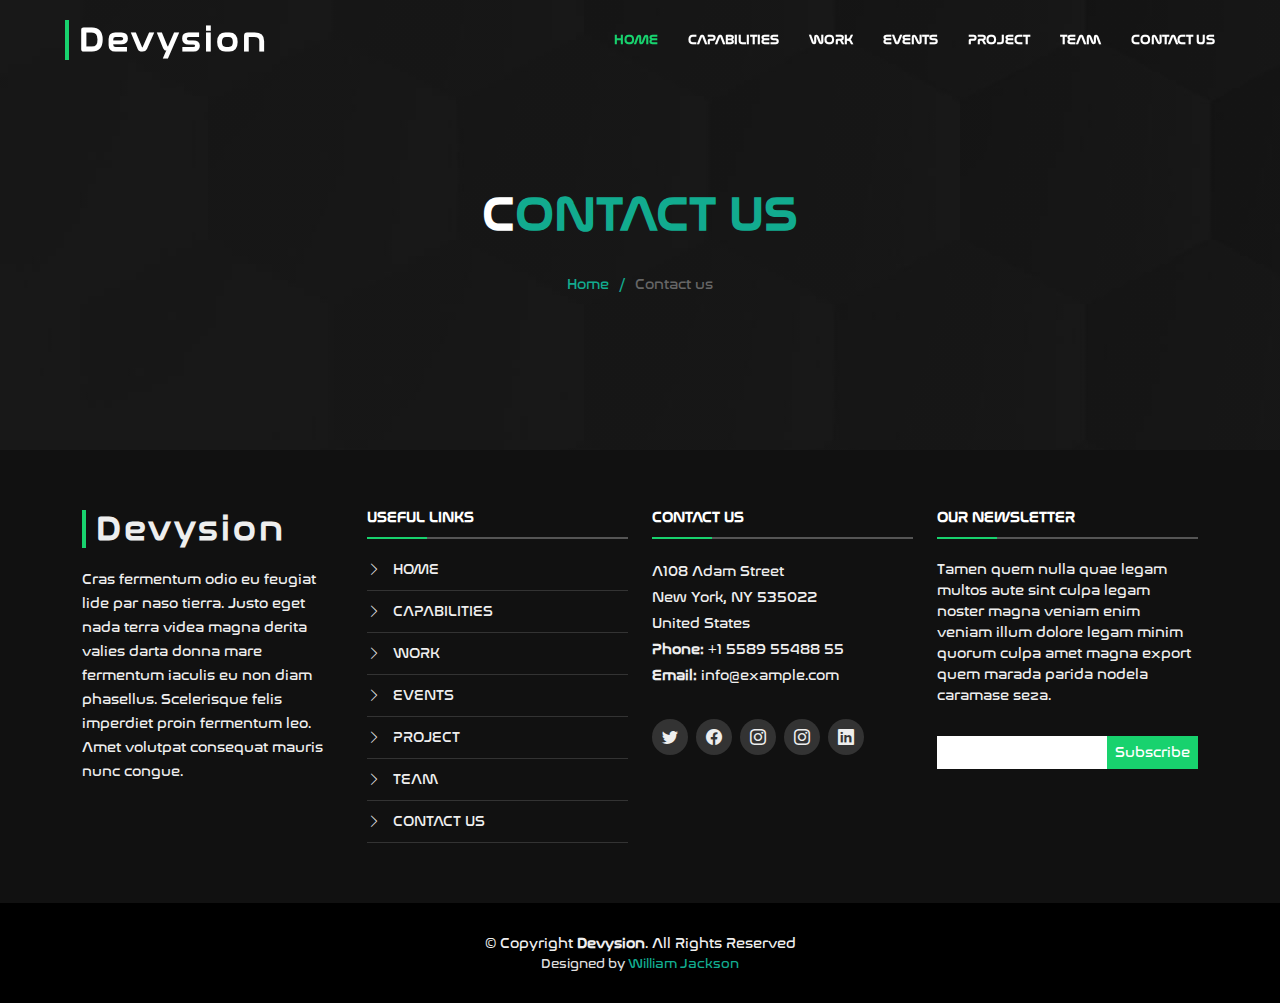
<file: contact.html>
<!DOCTYPE html>
<html lang="en">

<head>
  <meta charset="utf-8">
  <meta content="width=device-width, initial-scale=1.0" name="viewport">

  <title>Devysion</title>
  <meta content="" name="description">
  <meta content="" name="keywords">

  <link href="assets/img/favicon.png" rel="icon">
  <link href="assets/img/apple-touch-icon.png" rel="apple-touch-icon">

  <link href="https://fonts.googleapis.com/css?family=Open+Sans:300,300i,400,400i,700,700i|Montserrat:300,400,500,700"
    rel="stylesheet">

  <link href="assets/vendor/animate.css/animate.min.css" rel="stylesheet">
  <link href="assets/vendor/aos/aos.css" rel="stylesheet">
  <link href="assets/vendor/bootstrap/css/bootstrap.min.css" rel="stylesheet">
  <link href="assets/vendor/bootstrap-icons/bootstrap-icons.css" rel="stylesheet">
  <link href="assets/vendor/glightbox/css/glightbox.min.css" rel="stylesheet">
  <link href="assets/vendor/swiper/swiper-bundle.min.css" rel="stylesheet">

  <link href="assets/css/style.css" rel="stylesheet">

</head>

<body>

  <header id="header" class="fixed-top d-flex align-items-center header-transparent">
    <div class="container-fluid">

      <div class="row justify-content-center align-items-center">
        <div class="col-xl-11 d-flex align-items-center justify-content-between">
          <h1 class="logo"><a href="index.html">Devysion</a></h1>
          <nav id="navbar" class="navbar">
            <ul>
              <li><a class="nav-link scrollto active" href="./index.html">HOME</a></li>
              <li><a class="nav-link scrollto" href="./capabilities.html">CAPABILITIES</a></li>
              <li><a class="nav-link scrollto" href="./work.html">WORK</a></li>
              <li><a class="nav-link scrollto " href="./events.html">EVENTS</a></li>
              <li><a class="nav-link scrollto" href="./project.html">PROJECT</a></li>
              <li><a class="nav-link  " href="./team.html">TEAM</a></li>
              <li><a class="nav-link scrollto" href="./contact.html">CONTACT US</a></li>
            </ul>
            <i class="bi bi-list mobile-nav-toggle"></i>
          </nav>
        </div>
      </div>

    </div>
  </header>

  <section id="banner">
    <div class="banner-container">

      <div class="banner-inner" role="listbox">

        <div class="banner-item active" style="background:linear-gradient(rgba(0, 0, 0, 0.65),rgba(0, 0, 0, 0.65)), url(assets/img/bg-image-1.jpeg)">
          <div class="banner-container">
            <div class="container">
              <h2 class="animate__animated animate__fadeInDown logo_text">C<span>ONTACT US</span></h2>
              <div class="breadcrumbs">
                <div class="d-flex justify-content-center align-items-center">
                  <ol>
                    <li><a href="index.html">Home</a></li>
                    <li>Contact us</li>
                  </ol>
                </div>
              </div>
            </div>
          </div>
        </div>
      </div>
    </div>
  </section>

  <main id="main">

  </main>

  <footer id="footer">
    <div class="footer-top">
      <div class="container">
        <div class="row">

          <div class="col-lg-3 col-md-6 footer-info">
            <h3>Devysion</h3>
            <p>Cras fermentum odio eu feugiat lide par naso tierra. Justo eget nada terra videa magna derita valies
              darta donna mare fermentum iaculis eu non diam phasellus. Scelerisque felis imperdiet proin fermentum leo.
              Amet volutpat consequat mauris nunc congue.</p>
          </div>

          <div class="col-lg-3 col-md-6 footer-links">
            <h4>Useful Links</h4>
            <ul>
              <li><i class="bi bi-chevron-right"></i> <a href="#">HOME</a></li>
              <li><i class="bi bi-chevron-right"></i> <a href="#">CAPABILITIES</a></li>
              <li><i class="bi bi-chevron-right"></i> <a href="#">WORK</a></li>
              <li><i class="bi bi-chevron-right"></i> <a href="#">EVENTS</a></li>
              <li><i class="bi bi-chevron-right"></i> <a href="#">PROJECT</a></li>
              <li><i class="bi bi-chevron-right"></i> <a href="#">TEAM</a></li>
              <li><i class="bi bi-chevron-right"></i> <a href="#">CONTACT US</a></li>
            </ul>
          </div>

          <div class="col-lg-3 col-md-6 footer-contact">
            <h4>Contact Us</h4>
            <p>
              A108 Adam Street <br>
              New York, NY 535022<br>
              United States <br>
              <strong>Phone:</strong> +1 5589 55488 55<br>
              <strong>Email:</strong> info@example.com<br>
            </p>

            <div class="social-links">
              <a href="#" class="twitter"><i class="bi bi-twitter"></i></a>
              <a href="#" class="facebook"><i class="bi bi-facebook"></i></a>
              <a href="#" class="instagram"><i class="bi bi-instagram"></i></a>
              <a href="#" class="instagram"><i class="bi bi-instagram"></i></a>
              <a href="#" class="linkedin"><i class="bi bi-linkedin"></i></a>
            </div>

          </div>

          <div class="col-lg-3 col-md-6 footer-newsletter">
            <h4>Our Newsletter</h4>
            <p>Tamen quem nulla quae legam multos aute sint culpa legam noster magna veniam enim veniam illum dolore
              legam minim quorum culpa amet magna export quem marada parida nodela caramase seza.</p>
            <form action="" method="post">
              <input type="email" name="email"><input type="submit" value="Subscribe">
            </form>
          </div>

        </div>
      </div>
    </div>

    <div class="container">
      <div class="copyright">
        &copy; Copyright <strong>Devysion</strong>. All Rights Reserved
      </div>
      <div class="credits">
        Designed by <a href="https://bootstrapmade.com/">William Jackson</a>
      </div>
    </div>
  </footer>

  <a href="#" class="back-to-top d-flex align-items-center justify-content-center"><i
      class="bi bi-arrow-up-short"></i></a>

  <script src="assets/vendor/purecounter/purecounter.js"></script>
  <script src="assets/vendor/aos/aos.js"></script>
  <script src="assets/vendor/bootstrap/js/bootstrap.bundle.min.js"></script>
  <script src="assets/vendor/glightbox/js/glightbox.min.js"></script>
  <script src="assets/vendor/isotope-layout/isotope.pkgd.min.js"></script>
  <script src="assets/vendor/swiper/swiper-bundle.min.js"></script>
  <script src="assets/vendor/waypoints/noframework.waypoints.js"></script>
  <script src="assets/vendor/php-email-form/validate.js"></script>

  <script src="assets/js/main.js"></script>

</body>

</html>
</file>
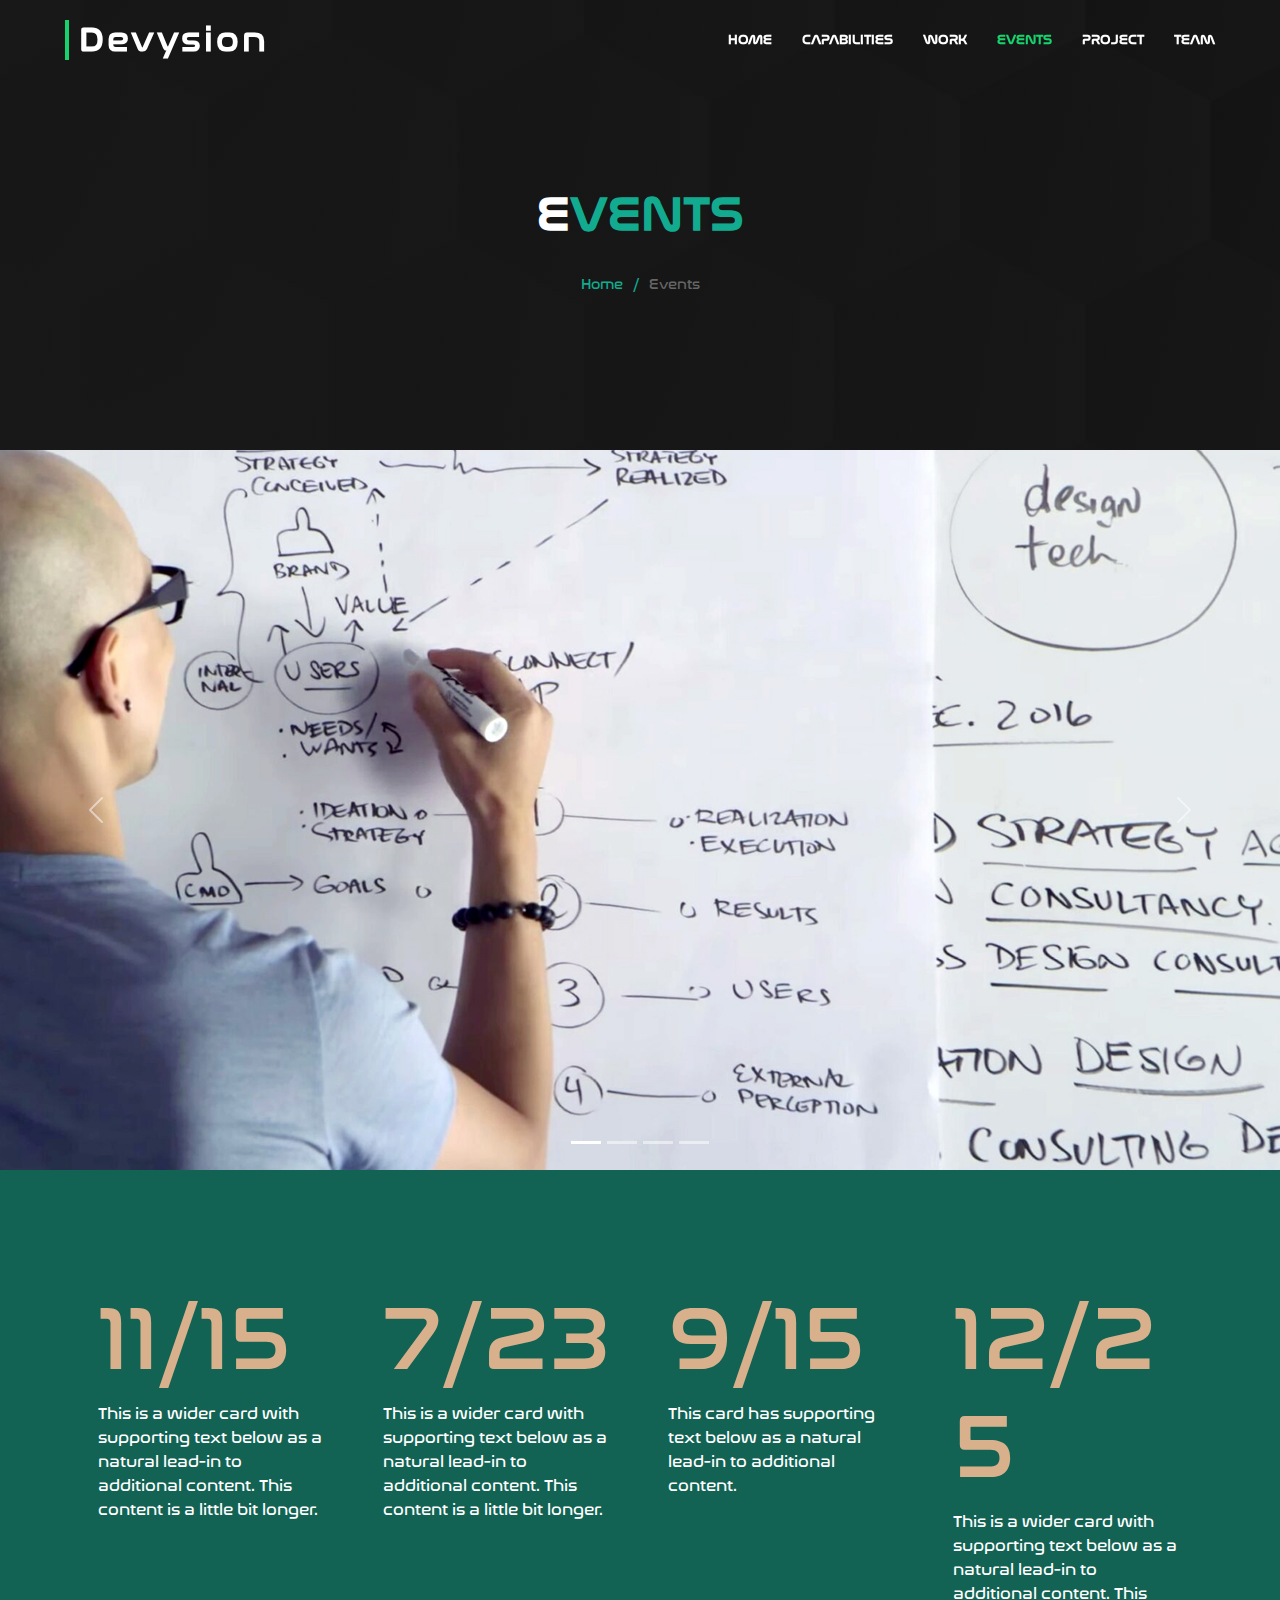
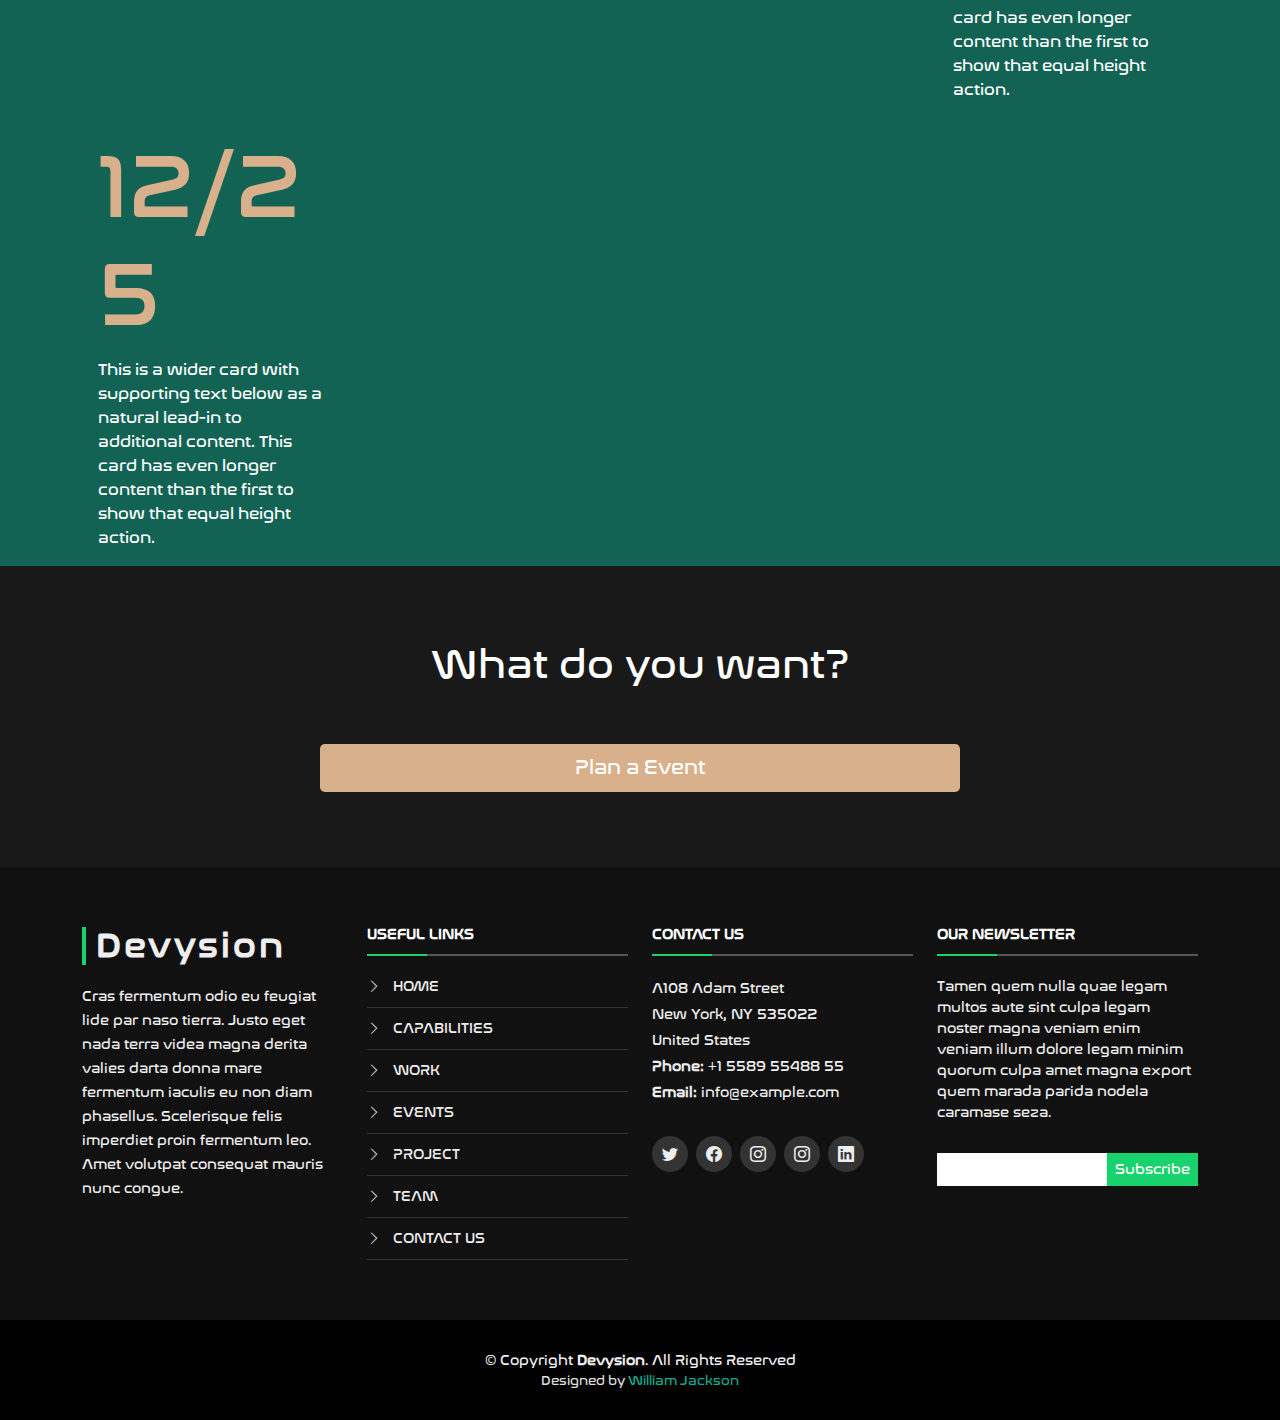
<file: events.html>
<!DOCTYPE html>
<html lang="en">

<head>
  <meta charset="utf-8">
  <meta content="width=device-width, initial-scale=1.0" name="viewport">

  <title>Devysion</title>
  <meta content="" name="description">
  <meta content="" name="keywords">

  <link href="assets/img/favicon.png" rel="icon">
  <link href="assets/img/apple-touch-icon.png" rel="apple-touch-icon">

  <link href="https://fonts.googleapis.com/css?family=Open+Sans:300,300i,400,400i,700,700i|Montserrat:300,400,500,700"
    rel="stylesheet">

  <link href="assets/vendor/animate.css/animate.min.css" rel="stylesheet">
  <link href="assets/vendor/aos/aos.css" rel="stylesheet">
  <link href="assets/vendor/bootstrap/css/bootstrap.min.css" rel="stylesheet">
  <link href="assets/vendor/bootstrap-icons/bootstrap-icons.css" rel="stylesheet">
  <link href="assets/vendor/glightbox/css/glightbox.min.css" rel="stylesheet">
  <link href="assets/vendor/swiper/swiper-bundle.min.css" rel="stylesheet">

  <link href="assets/css/style.css" rel="stylesheet">

</head>

<body>

  <header id="header" class="fixed-top d-flex align-items-center header-transparent">
    <div class="container-fluid">

      <div class="row justify-content-center align-items-center">
        <div class="col-xl-11 d-flex align-items-center justify-content-between">
          <h1 class="logo"><a href="index.html">Devysion</a></h1>
          <nav id="navbar" class="navbar">
            <ul>
              <li><a class="nav-link scrollto" href="./index.html">HOME</a></li>
              <li><a class="nav-link scrollto" href="./capabilities.html">CAPABILITIES</a></li>
              <li><a class="nav-link scrollto" href="./work.html">WORK</a></li>
              <li><a class="nav-link scrollto active" href="./events.html">EVENTS</a></li>
              <li><a class="nav-link scrollto" href="./project.html">PROJECT</a></li>
              <li><a class="nav-link scrollto" href="./team.html">TEAM</a></li>
            </ul>
            <i class="bi bi-list mobile-nav-toggle"></i>
          </nav>
        </div>
      </div>
    </div>
  </header>

  <section id="banner">
    <div class="banner-container">
      <div class="banner-inner" role="listbox">
        <div class="banner-item active"
          style="background:linear-gradient(rgba(0, 0, 0, 0.65),rgba(0, 0, 0, 0.65)), url(assets/img/bg-image-1.jpeg)">
          <div class="banner-container">
            <div class="container">
              <h2 class="animate__animated animate__fadeInDown logo_text">E<span>VENTS</span></h2>
              <div class="breadcrumbs">
                <div class="d-flex justify-content-center align-items-center">
                  <ol>
                    <li><a href="index.html">Home</a></li>
                    <li>Events</li>
                  </ol>
                </div>
              </div>
            </div>
          </div>
        </div>
      </div>
    </div>
  </section>

  <main id="main">
    <section class="">
      <div id="carouselExampleIndicators" class="carousel slide" data-bs-ride="carousel">
        <div class="carousel-indicators">
          <button type="button" data-bs-target="#carouselExampleIndicators" data-bs-slide-to="0" class="active"
            aria-current="true" aria-label="Slide 1"></button>
          <button type="button" data-bs-target="#carouselExampleIndicators" data-bs-slide-to="1"
            aria-label="Slide 2"></button>
          <button type="button" data-bs-target="#carouselExampleIndicators" data-bs-slide-to="2"
            aria-label="Slide 3"></button>
          <button type="button" data-bs-target="#carouselExampleIndicators" data-bs-slide-to="3"
            aria-label="Slide 4"></button>
        </div>
        <div class="carousel-inner">
          <div class="carousel-item active">
            <img src="assets/img/events/download-1.jpg" class="d-block w-100" alt="...">
          </div>
          <div class="carousel-item">
            <img src="assets/img/events/download-2.jpg" class="d-block w-100" alt="...">
          </div>
          <div class="carousel-item">
            <img src="assets/img/events/download-3.jpg" class="d-block w-100" alt="...">
          </div>
          <div class="carousel-item">
            <img src="assets/img/events/download-4.jpg" class="d-block w-100" alt="...">
          </div>
        </div>
        <button class="carousel-control-prev" type="button" data-bs-target="#carouselExampleIndicators"
          data-bs-slide="prev">
          <span class="carousel-control-prev-icon" aria-hidden="true"></span>
          <span class="visually-hidden">Previous</span>
        </button>
        <button class="carousel-control-next" type="button" data-bs-target="#carouselExampleIndicators"
          data-bs-slide="next">
          <span class="carousel-control-next-icon" aria-hidden="true"></span>
          <span class="visually-hidden">Next</span>
        </button>
      </div>
    </section>
    <section class="event-card-group">
      <div class="container">
        <div class="event-card row">
          <div class="card col-lg-3">
            <div class="card-body">
              <h5 class="card-title">11/15</h5>
              <p class="card-text">This is a wider card with supporting text below as a natural lead-in to additional
                content. This content is a little bit longer.</p>
            </div>
          </div>
          <div class="card col-lg-3">
            <div class="card-body">
              <h5 class="card-title">7/23</h5>
              <p class="card-text">This is a wider card with supporting text below as a natural lead-in to additional
                content. This content is a little bit longer.</p>
            </div>
          </div>
          <div class="card col-lg-3">
            <div class="card-body">
              <h5 class="card-title">9/15</h5>
              <p class="card-text">This card has supporting text below as a natural lead-in to additional content.</p>
            </div>
          </div>
          <div class="card col-lg-3">
            <div class="card-body">
              <h5 class="card-title">12/25</h5>
              <p class="card-text">This is a wider card with supporting text below as a natural lead-in to additional
                content. This card has even longer content than the first to show that equal height action.</p>
            </div>
          </div>
          <div class="card col-lg-3">
            <div class="card-body">
              <h5 class="card-title">12/25</h5>
              <p class="card-text">This is a wider card with supporting text below as a natural lead-in to additional
                content. This card has even longer content than the first to show that equal height action.</p>
            </div>
          </div>
        </div>
      </div>
    </section>
    <section class="events-book">
      <div class="d-grid col-8 mx-auto text-center">
        <h1 style="color: white">What do you want?</h1>
      </div>
      <div class="d-grid col-6 mx-auto">
        <button class="btn btn-lg events-button" type="button" >Plan a Event</button>
      </div>
    </section>
  </main>

  <footer id="footer">
    <div class="footer-top">
      <div class="container">
        <div class="row">

          <div class="col-lg-3 col-md-6 footer-info">
            <h3>Devysion</h3>
            <p>Cras fermentum odio eu feugiat lide par naso tierra. Justo eget nada terra videa magna derita valies
              darta donna mare fermentum iaculis eu non diam phasellus. Scelerisque felis imperdiet proin fermentum leo.
              Amet volutpat consequat mauris nunc congue.</p>
          </div>

          <div class="col-lg-3 col-md-6 footer-links">
            <h4>Useful Links</h4>
            <ul>
              <li><i class="bi bi-chevron-right"></i> <a href="#">HOME</a></li>
              <li><i class="bi bi-chevron-right"></i> <a href="#">CAPABILITIES</a></li>
              <li><i class="bi bi-chevron-right"></i> <a href="#">WORK</a></li>
              <li><i class="bi bi-chevron-right"></i> <a href="#">EVENTS</a></li>
              <li><i class="bi bi-chevron-right"></i> <a href="#">PROJECT</a></li>
              <li><i class="bi bi-chevron-right"></i> <a href="#">TEAM</a></li>
              <li><i class="bi bi-chevron-right"></i> <a href="#">CONTACT US</a></li>
            </ul>
          </div>

          <div class="col-lg-3 col-md-6 footer-contact">
            <h4>Contact Us</h4>
            <p>
              A108 Adam Street <br>
              New York, NY 535022<br>
              United States <br>
              <strong>Phone:</strong> +1 5589 55488 55<br>
              <strong>Email:</strong> info@example.com<br>
            </p>

            <div class="social-links">
              <a href="#" class="twitter"><i class="bi bi-twitter"></i></a>
              <a href="#" class="facebook"><i class="bi bi-facebook"></i></a>
              <a href="#" class="instagram"><i class="bi bi-instagram"></i></a>
              <a href="#" class="instagram"><i class="bi bi-instagram"></i></a>
              <a href="#" class="linkedin"><i class="bi bi-linkedin"></i></a>
            </div>

          </div>

          <div class="col-lg-3 col-md-6 footer-newsletter">
            <h4>Our Newsletter</h4>
            <p>Tamen quem nulla quae legam multos aute sint culpa legam noster magna veniam enim veniam illum dolore
              legam minim quorum culpa amet magna export quem marada parida nodela caramase seza.</p>
            <form action="" method="post">
              <input type="email" name="email"><input type="submit" value="Subscribe">
            </form>
          </div>

        </div>
      </div>
    </div>

    <div class="container">
      <div class="copyright">
        &copy; Copyright <strong>Devysion</strong>. All Rights Reserved
      </div>
      <div class="credits">
        Designed by <a href="https://bootstrapmade.com/">William Jackson</a>
      </div>
    </div>
  </footer>

  <a href="#" class="back-to-top d-flex align-items-center justify-content-center"><i
      class="bi bi-arrow-up-short"></i></a>

  <script src="assets/vendor/purecounter/purecounter.js"></script>
  <script src="assets/vendor/aos/aos.js"></script>
  <script src="assets/vendor/bootstrap/js/bootstrap.bundle.min.js"></script>
  <script src="assets/vendor/glightbox/js/glightbox.min.js"></script>
  <script src="assets/vendor/isotope-layout/isotope.pkgd.min.js"></script>
  <script src="assets/vendor/swiper/swiper-bundle.min.js"></script>
  <script src="assets/vendor/waypoints/noframework.waypoints.js"></script>
  <script src="assets/vendor/php-email-form/validate.js"></script>

  <script src="assets/js/main.js"></script>

</body>

</html>
</file>
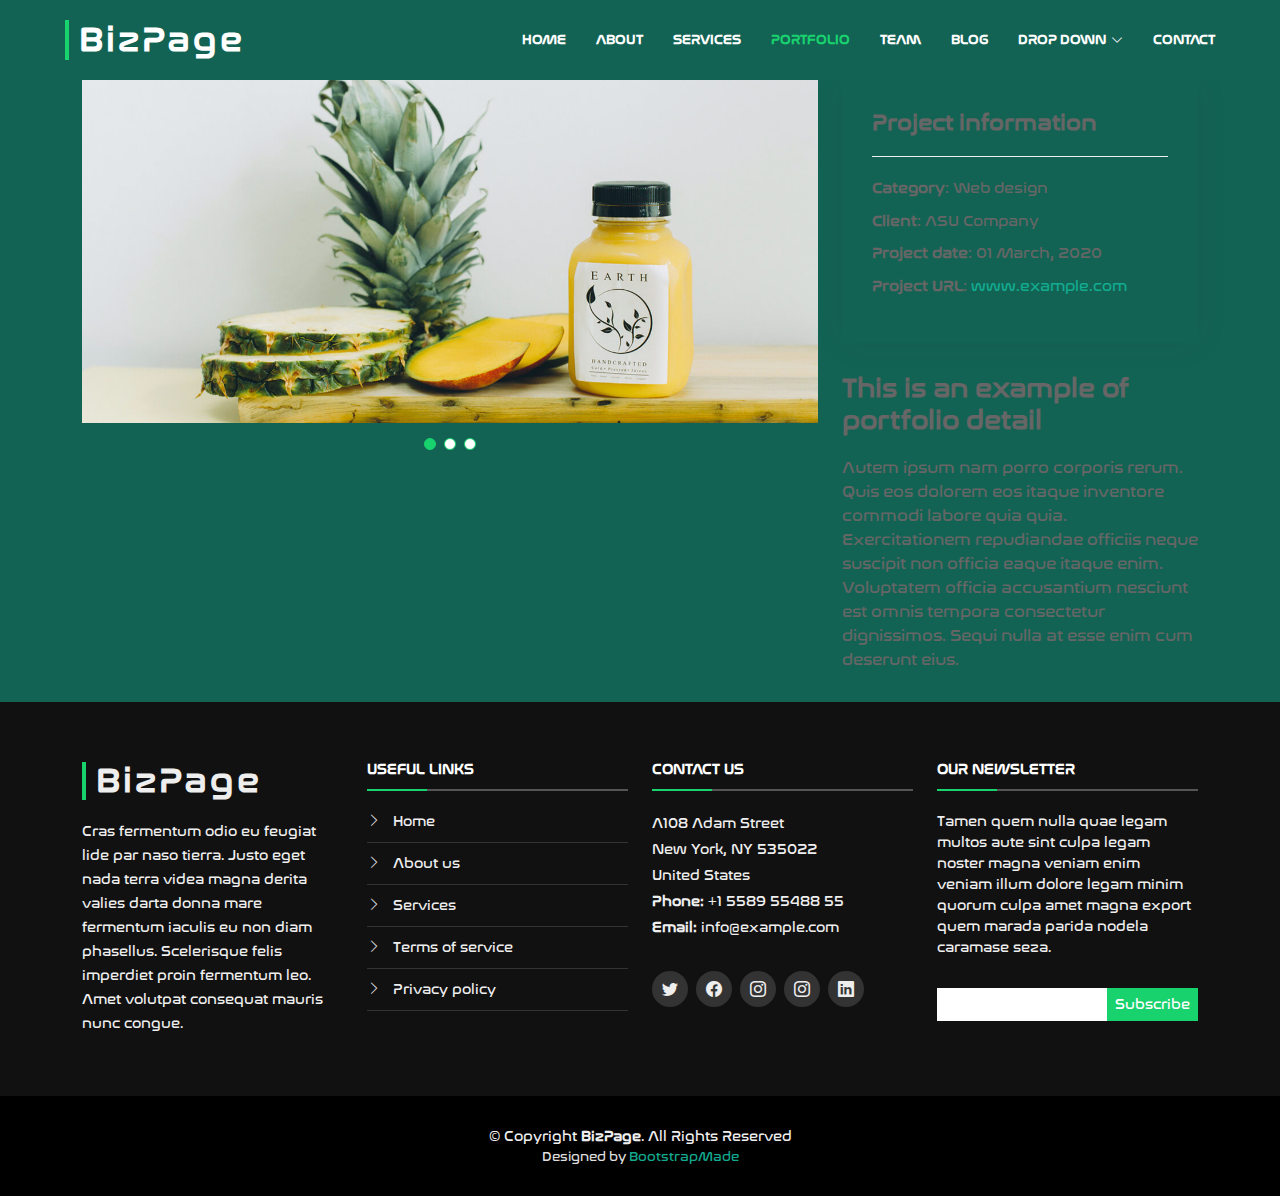
<file: portfolio-details.html>
<!DOCTYPE html>
<html lang="en">

<head>
  <meta charset="utf-8">
  <meta content="width=device-width, initial-scale=1.0" name="viewport">

  <title>Portfolio Details - BizPage Bootstrap Template</title>
  <meta content="" name="description">
  <meta content="" name="keywords">

  <!-- Favicons -->
  <link href="assets/img/favicon.png" rel="icon">
  <link href="assets/img/apple-touch-icon.png" rel="apple-touch-icon">

  <!-- Google Fonts -->
  <link href="https://fonts.googleapis.com/css?family=Open+Sans:300,300i,400,400i,700,700i|Montserrat:300,400,500,700" rel="stylesheet">

  <!-- Vendor CSS Files -->
  <link href="assets/vendor/animate.css/animate.min.css" rel="stylesheet">
  <link href="assets/vendor/aos/aos.css" rel="stylesheet">
  <link href="assets/vendor/bootstrap/css/bootstrap.min.css" rel="stylesheet">
  <link href="assets/vendor/bootstrap-icons/bootstrap-icons.css" rel="stylesheet">
  <link href="assets/vendor/glightbox/css/glightbox.min.css" rel="stylesheet">
  <link href="assets/vendor/swiper/swiper-bundle.min.css" rel="stylesheet">

  <!-- Template Main CSS File -->
  <link href="assets/css/style.css" rel="stylesheet">

  <!-- =======================================================
  * Template Name: BizPage - v5.8.0
  * Template URL: https://bootstrapmade.com/bizpage-bootstrap-business-template/
  * Author: BootstrapMade.com
  * License: https://bootstrapmade.com/license/
  ======================================================== -->
</head>

<body>

  <!-- ======= Header ======= -->
  <header id="header" class="fixed-top d-flex align-items-center ">
    <div class="container-fluid">

      <div class="row justify-content-center align-items-center">
        <div class="col-xl-11 d-flex align-items-center justify-content-between">
          <h1 class="logo"><a href="index.html">BizPage</a></h1>
          <!-- Uncomment below if you prefer to use an image logo -->
          <!-- <a href="index.html" class="logo"><img src="assets/img/logo.png" alt="" class="img-fluid"></a>-->

          <nav id="navbar" class="navbar">
            <ul>
              <li><a class="nav-link scrollto " href="#hero">Home</a></li>
              <li><a class="nav-link scrollto" href="#about">About</a></li>
              <li><a class="nav-link scrollto" href="#services">Services</a></li>
              <li><a class="nav-link scrollto active" href="#portfolio">Portfolio</a></li>
              <li><a class="nav-link scrollto" href="#team">Team</a></li>
              <li><a class="nav-link  " href="blog.html">Blog</a></li>
              <li class="dropdown"><a href="#"><span>Drop Down</span> <i class="bi bi-chevron-down"></i></a>
                <ul>
                  <li><a href="#">Drop Down 1</a></li>
                  <li class="dropdown"><a href="#"><span>Deep Drop Down</span> <i class="bi bi-chevron-right"></i></a>
                    <ul>
                      <li><a href="#">Deep Drop Down 1</a></li>
                      <li><a href="#">Deep Drop Down 2</a></li>
                      <li><a href="#">Deep Drop Down 3</a></li>
                      <li><a href="#">Deep Drop Down 4</a></li>
                      <li><a href="#">Deep Drop Down 5</a></li>
                    </ul>
                  </li>
                  <li><a href="#">Drop Down 2</a></li>
                  <li><a href="#">Drop Down 3</a></li>
                  <li><a href="#">Drop Down 4</a></li>
                </ul>
              </li>
              <li><a class="nav-link scrollto" href="#contact">Contact</a></li>
            </ul>
            <i class="bi bi-list mobile-nav-toggle"></i>
          </nav><!-- .navbar -->
        </div>
      </div>

    </div>
  </header><!-- End Header -->

  <main id="main">

    <!-- ======= Breadcrumbs Section ======= -->
    <section class="breadcrumbs">
      <div class="container">

        <div class="d-flex justify-content-between align-items-center">
          <h2>Portfolio Details</h2>
          <ol>
            <li><a href="index.html">Home</a></li>
            <li><a href="portfolio.html">Portfolio</a></li>
            <li>Portfolio Details</li>
          </ol>
        </div>

      </div>
    </section><!-- Breadcrumbs Section -->

    <!-- ======= Portfolio Details Section ======= -->
    <section id="portfolio-details" class="portfolio-details">
      <div class="container">

        <div class="row gy-4">

          <div class="col-lg-8">
            <div class="portfolio-details-slider swiper">
              <div class="swiper-wrapper align-items-center">

                <div class="swiper-slide">
                  <img src="assets/img/portfolio/portfolio-details-1.jpg" alt="">
                </div>

                <div class="swiper-slide">
                  <img src="assets/img/portfolio/portfolio-details-2.jpg" alt="">
                </div>

                <div class="swiper-slide">
                  <img src="assets/img/portfolio/portfolio-details-3.jpg" alt="">
                </div>

              </div>
              <div class="swiper-pagination"></div>
            </div>
          </div>

          <div class="col-lg-4">
            <div class="portfolio-info">
              <h3>Project information</h3>
              <ul>
                <li><strong>Category</strong>: Web design</li>
                <li><strong>Client</strong>: ASU Company</li>
                <li><strong>Project date</strong>: 01 March, 2020</li>
                <li><strong>Project URL</strong>: <a href="#">www.example.com</a></li>
              </ul>
            </div>
            <div class="portfolio-description">
              <h2>This is an example of portfolio detail</h2>
              <p>
                Autem ipsum nam porro corporis rerum. Quis eos dolorem eos itaque inventore commodi labore quia quia. Exercitationem repudiandae officiis neque suscipit non officia eaque itaque enim. Voluptatem officia accusantium nesciunt est omnis tempora consectetur dignissimos. Sequi nulla at esse enim cum deserunt eius.
              </p>
            </div>
          </div>

        </div>

      </div>
    </section><!-- End Portfolio Details Section -->

  </main><!-- End #main -->

  <!-- ======= Footer ======= -->
  <footer id="footer">
    <div class="footer-top">
      <div class="container">
        <div class="row">

          <div class="col-lg-3 col-md-6 footer-info">
            <h3>BizPage</h3>
            <p>Cras fermentum odio eu feugiat lide par naso tierra. Justo eget nada terra videa magna derita valies darta donna mare fermentum iaculis eu non diam phasellus. Scelerisque felis imperdiet proin fermentum leo. Amet volutpat consequat mauris nunc congue.</p>
          </div>

          <div class="col-lg-3 col-md-6 footer-links">
            <h4>Useful Links</h4>
            <ul>
              <li><i class="bi bi-chevron-right"></i> <a href="#">Home</a></li>
              <li><i class="bi bi-chevron-right"></i> <a href="#">About us</a></li>
              <li><i class="bi bi-chevron-right"></i> <a href="#">Services</a></li>
              <li><i class="bi bi-chevron-right"></i> <a href="#">Terms of service</a></li>
              <li><i class="bi bi-chevron-right"></i> <a href="#">Privacy policy</a></li>
            </ul>
          </div>

          <div class="col-lg-3 col-md-6 footer-contact">
            <h4>Contact Us</h4>
            <p>
              A108 Adam Street <br>
              New York, NY 535022<br>
              United States <br>
              <strong>Phone:</strong> +1 5589 55488 55<br>
              <strong>Email:</strong> info@example.com<br>
            </p>

            <div class="social-links">
              <a href="#" class="twitter"><i class="bi bi-twitter"></i></a>
              <a href="#" class="facebook"><i class="bi bi-facebook"></i></a>
              <a href="#" class="instagram"><i class="bi bi-instagram"></i></a>
              <a href="#" class="instagram"><i class="bi bi-instagram"></i></a>
              <a href="#" class="linkedin"><i class="bi bi-linkedin"></i></a>
            </div>

          </div>

          <div class="col-lg-3 col-md-6 footer-newsletter">
            <h4>Our Newsletter</h4>
            <p>Tamen quem nulla quae legam multos aute sint culpa legam noster magna veniam enim veniam illum dolore legam minim quorum culpa amet magna export quem marada parida nodela caramase seza.</p>
            <form action="" method="post">
              <input type="email" name="email"><input type="submit" value="Subscribe">
            </form>
          </div>

        </div>
      </div>
    </div>

    <div class="container">
      <div class="copyright">
        &copy; Copyright <strong>BizPage</strong>. All Rights Reserved
      </div>
      <div class="credits">
        <!--
        All the links in the footer should remain intact.
        You can delete the links only if you purchased the pro version.
        Licensing information: https://bootstrapmade.com/license/
        Purchase the pro version with working PHP/AJAX contact form: https://bootstrapmade.com/buy/?theme=BizPage
      -->
        Designed by <a href="https://bootstrapmade.com/">BootstrapMade</a>
      </div>
    </div>
  </footer><!-- End Footer -->

  <a href="#" class="back-to-top d-flex align-items-center justify-content-center"><i class="bi bi-arrow-up-short"></i></a>
  <!-- Uncomment below i you want to use a preloader -->
  <!-- <div id="preloader"></div> -->

  <!-- Vendor JS Files -->
  <script src="assets/vendor/purecounter/purecounter.js"></script>
  <script src="assets/vendor/aos/aos.js"></script>
  <script src="assets/vendor/bootstrap/js/bootstrap.bundle.min.js"></script>
  <script src="assets/vendor/glightbox/js/glightbox.min.js"></script>
  <script src="assets/vendor/isotope-layout/isotope.pkgd.min.js"></script>
  <script src="assets/vendor/swiper/swiper-bundle.min.js"></script>
  <script src="assets/vendor/waypoints/noframework.waypoints.js"></script>
  <script src="assets/vendor/php-email-form/validate.js"></script>

  <!-- Template Main JS File -->
  <script src="assets/js/main.js"></script>

</body>

</html>
</file>
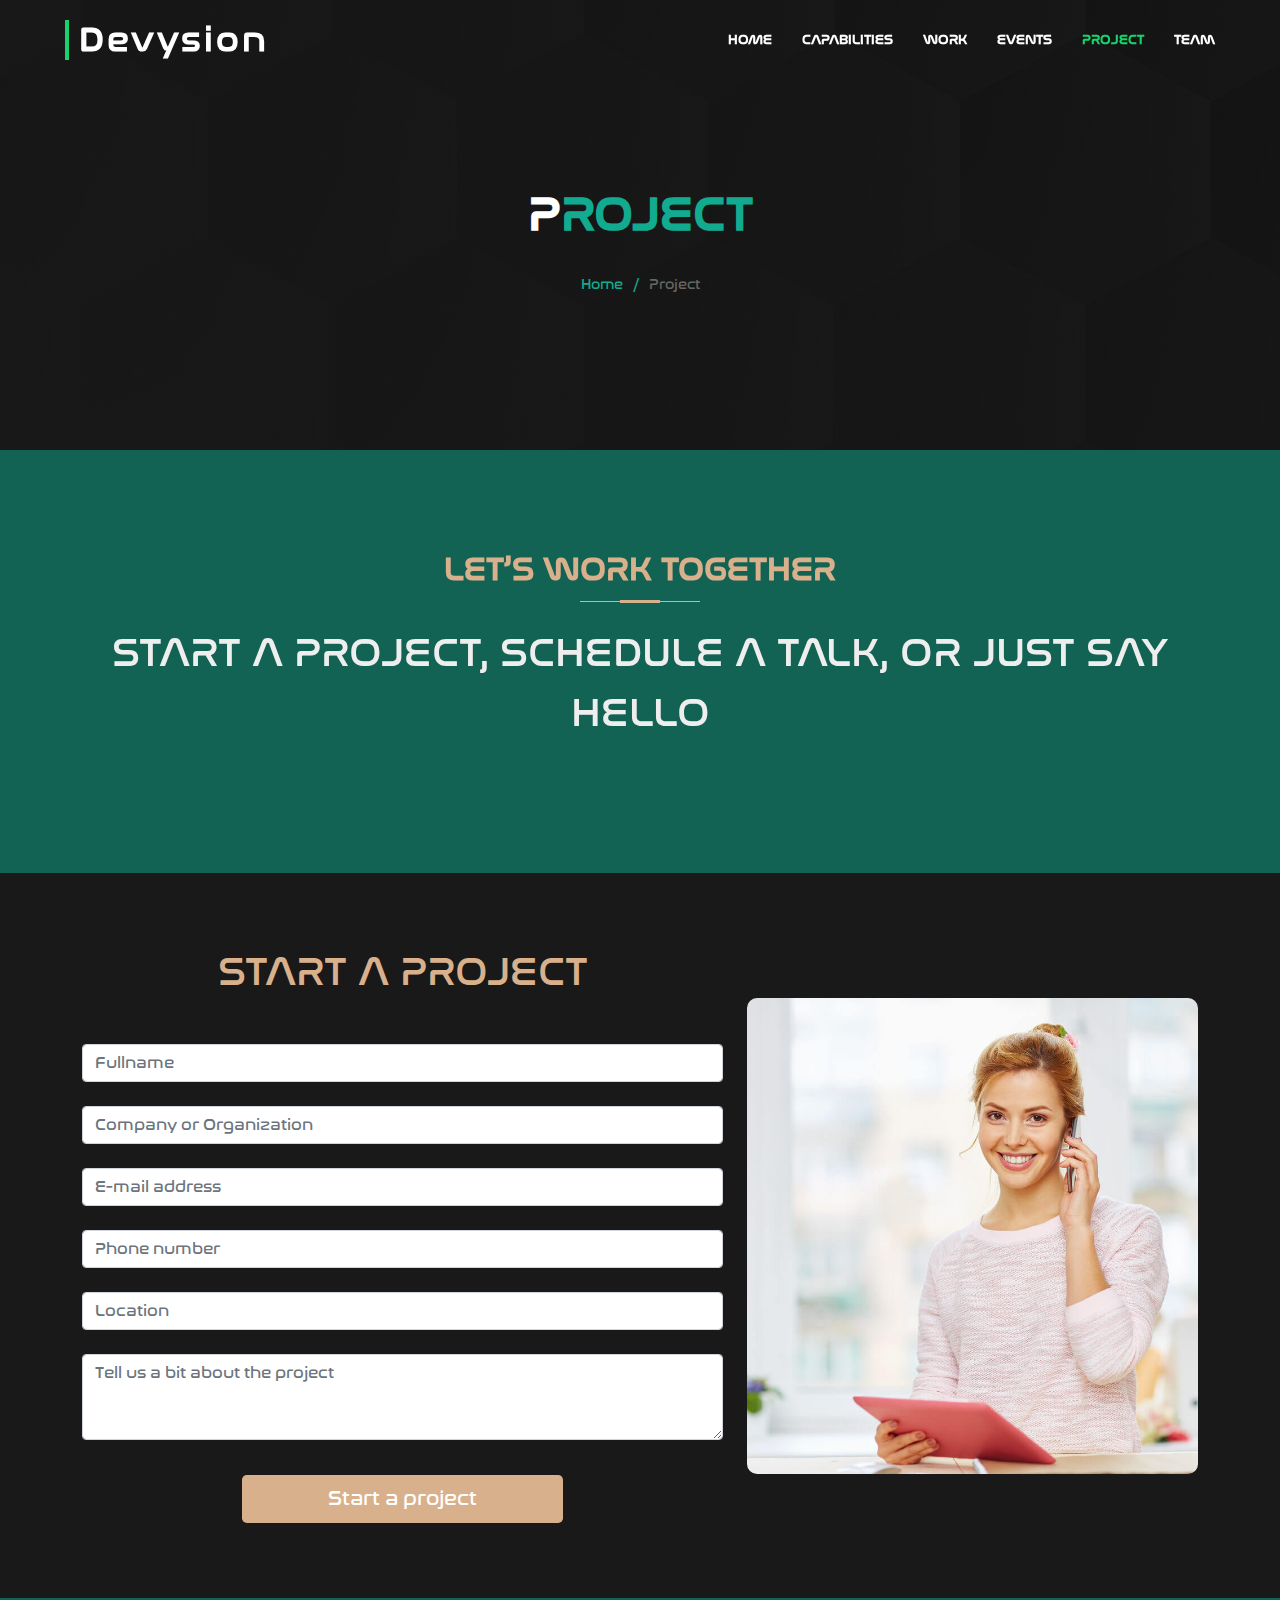
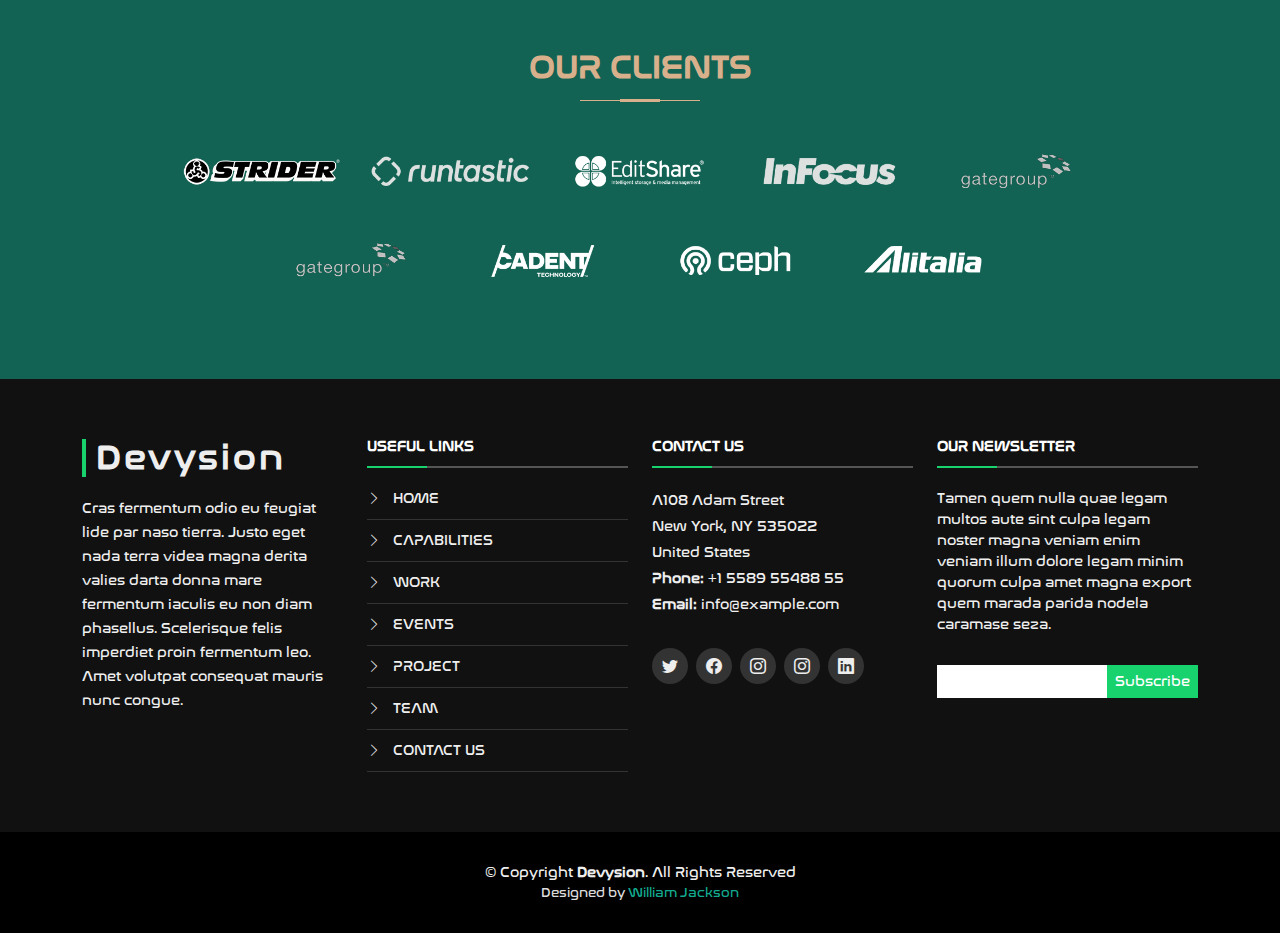
<file: project.html>
<!DOCTYPE html>
<html lang="en">

<head>
  <meta charset="utf-8">
  <meta content="width=device-width, initial-scale=1.0" name="viewport">

  <title>Devysion</title>
  <meta content="" name="description">
  <meta content="" name="keywords">

  <link href="assets/img/favicon.png" rel="icon">
  <link href="assets/img/apple-touch-icon.png" rel="apple-touch-icon">

  <link href="https://fonts.googleapis.com/css?family=Open+Sans:300,300i,400,400i,700,700i|Montserrat:300,400,500,700"
    rel="stylesheet">

  <link href="assets/vendor/animate.css/animate.min.css" rel="stylesheet">
  <link href="assets/vendor/aos/aos.css" rel="stylesheet">
  <link href="assets/vendor/bootstrap/css/bootstrap.min.css" rel="stylesheet">
  <link href="assets/vendor/bootstrap-icons/bootstrap-icons.css" rel="stylesheet">
  <link href="assets/vendor/glightbox/css/glightbox.min.css" rel="stylesheet">
  <link href="assets/vendor/swiper/swiper-bundle.min.css" rel="stylesheet">

  <link href="assets/css/style.css" rel="stylesheet">

</head>

<body>

  <header id="header" class="fixed-top d-flex align-items-center header-transparent">
    <div class="container-fluid">

      <div class="row justify-content-center align-items-center">
        <div class="col-xl-11 d-flex align-items-center justify-content-between">
          <h1 class="logo"><a href="index.html">Devysion</a></h1>
          <nav id="navbar" class="navbar">
            <ul>
              <li><a class="nav-link scrollto" href="./index.html">HOME</a></li>
              <li><a class="nav-link scrollto" href="./capabilities.html">CAPABILITIES</a></li>
              <li><a class="nav-link scrollto" href="./work.html">WORK</a></li>
              <li><a class="nav-link scrollto" href="./events.html">EVENTS</a></li>
              <li><a class="nav-link scrollto active" href="./project.html">PROJECT</a></li>
              <li><a class="nav-link scrollto" href="./team.html">TEAM</a></li>
            </ul>
            <i class="bi bi-list mobile-nav-toggle"></i>
          </nav>
        </div>
      </div>

    </div>
  </header>

  <section id="banner">
    <div class="banner-container">

      <div class="banner-inner" role="listbox">

        <div class="banner-item active"
          style="background:linear-gradient(rgba(0, 0, 0, 0.65),rgba(0, 0, 0, 0.65)), url(assets/img/bg-image-1.jpeg)">
          <div class="banner-container">
            <div class="container">
              <h2 class="animate__animated animate__fadeInDown logo_text">P<span>ROJECT</span></h2>
              <div class="breadcrumbs">
                <div class="d-flex justify-content-center align-items-center">
                  <ol>
                    <li><a href="index.html">Home</a></li>
                    <li>Project</li>
                  </ol>
                </div>
              </div>
            </div>
          </div>
        </div>
      </div>
    </div>
  </section>

  <main id="main">
    <section id="skills">
      <div class="container" data-aos="fade-up">

        <header class="section-header">
          <h3>Let’s work together</h3>
          <p className="skills-header">START A PROJECT, SCHEDULE A TALK, OR JUST SAY HELLO</p>
        </header>

        <div class="skills-content">

        </div>

      </div>
    </section>
    <section class="project-book">
      <div class="container">
        <div class="row ">
          <div class="col-lg-7">
            <h1 class="project-title mb-5">START A PROJECT</h1>
            <div class="input-group mb-4">
              <input type="text" class="form-control" placeholder="Fullname" aria-label="Fullname"
                aria-describedby="basic-addon1">
            </div>
            <div class="input-group mb-4">
              <input type="text" class="form-control" placeholder="Company or Organization" aria-label="Company"
                aria-describedby="basic-addon2">
            </div>
            <div class="input-group mb-4">
              <input type="text" class="form-control" placeholder="E-mail address" aria-label="Email"
                aria-describedby="basic-addon3">
            </div>
            <div class="input-group mb-4">
              <input type="text" class="form-control" placeholder="Phone number" aria-label="Phone"
                aria-describedby="basic-addon4">
            </div>
            <div class="input-group mb-4">
              <input type="text" class="form-control" placeholder="Location" aria-label="Location"
                aria-describedby="basic-addon5">
            </div>
            <div class="input-group">
              <textarea class="form-control" aria-label="With textarea" rows="3"
                placeholder="Tell us a bit about the project"></textarea>
            </div>
            <div class="d-grid col-6 mx-auto">
              <button class="btn btn-lg events-button" type="button">Start a project</button>
            </div>
          </div>
          <div class="col-lg-5">
            <img src="assets/img/about-female.jpeg" alt="female" class="img-fluid img-fluid-project-female" />
          </div>
        </div>
      </div>
    </section>
    <section class="client-intro">
      <header class="section-header">
        <h3>Our Clients</h3>
      </header>
      <div class="container">
        <div class="row text-center">
          <div class="col-lg-1"></div>
          <div class="col-lg-2"><img src="assets/img/clients/client-1.png" style="filter: invert(1);" alt="client-1"
              class="img-fluid"> </div>
          <div class="col-lg-2"><img src="assets/img/clients/client-2.png" style="filter: invert(1);" alt="client-1"
              class="img-fluid"> </div>
          <div class="col-lg-2"><img src="assets/img/clients/client-3.png" style="filter: invert(1);" alt="client-1"
              class="img-fluid"> </div>
          <div class="col-lg-2"><img src="assets/img/clients/client-4.png" style="filter: invert(1);" alt="client-1"
              class="img-fluid"> </div>
          <div class="col-lg-2"><img src="assets/img/clients/client-5.png" style="filter: invert(1);" alt="client-1"
              class="img-fluid"> </div>
          <div class="col-lg-1"></div>
        </div>
        <div class="row text-center">
          <div class="col-lg-2"></div>
          <div class="col-lg-2"><img src="assets/img/clients/client-5.png" style="filter: invert(1);" alt="client-1"
              class="img-fluid"> </div>
          <div class="col-lg-2"><img src="assets/img/clients/client-6.png" style="filter: invert(1);" alt="client-1"
              class="img-fluid"> </div>
          <div class="col-lg-2"><img src="assets/img/clients/client-7.png" style="filter: invert(1);" alt="client-1"
              class="img-fluid"> </div>
          <div class="col-lg-2"><img src="assets/img/clients/client-8.png" style="filter: invert(1);" alt="client-1"
              class="img-fluid"> </div>
          <div class="col-lg-2"></div>
        </div>
      </div>
    </section>
  </main>

  <footer id="footer">
    <div class="footer-top">
      <div class="container">
        <div class="row">

          <div class="col-lg-3 col-md-6 footer-info">
            <h3>Devysion</h3>
            <p>Cras fermentum odio eu feugiat lide par naso tierra. Justo eget nada terra videa magna derita valies
              darta donna mare fermentum iaculis eu non diam phasellus. Scelerisque felis imperdiet proin fermentum leo.
              Amet volutpat consequat mauris nunc congue.</p>
          </div>

          <div class="col-lg-3 col-md-6 footer-links">
            <h4>Useful Links</h4>
            <ul>
              <li><i class="bi bi-chevron-right"></i> <a href="#">HOME</a></li>
              <li><i class="bi bi-chevron-right"></i> <a href="#">CAPABILITIES</a></li>
              <li><i class="bi bi-chevron-right"></i> <a href="#">WORK</a></li>
              <li><i class="bi bi-chevron-right"></i> <a href="#">EVENTS</a></li>
              <li><i class="bi bi-chevron-right"></i> <a href="#">PROJECT</a></li>
              <li><i class="bi bi-chevron-right"></i> <a href="#">TEAM</a></li>
              <li><i class="bi bi-chevron-right"></i> <a href="#">CONTACT US</a></li>
            </ul>
          </div>

          <div class="col-lg-3 col-md-6 footer-contact">
            <h4>Contact Us</h4>
            <p>
              A108 Adam Street <br>
              New York, NY 535022<br>
              United States <br>
              <strong>Phone:</strong> +1 5589 55488 55<br>
              <strong>Email:</strong> info@example.com<br>
            </p>

            <div class="social-links">
              <a href="#" class="twitter"><i class="bi bi-twitter"></i></a>
              <a href="#" class="facebook"><i class="bi bi-facebook"></i></a>
              <a href="#" class="instagram"><i class="bi bi-instagram"></i></a>
              <a href="#" class="instagram"><i class="bi bi-instagram"></i></a>
              <a href="#" class="linkedin"><i class="bi bi-linkedin"></i></a>
            </div>

          </div>

          <div class="col-lg-3 col-md-6 footer-newsletter">
            <h4>Our Newsletter</h4>
            <p>Tamen quem nulla quae legam multos aute sint culpa legam noster magna veniam enim veniam illum dolore
              legam minim quorum culpa amet magna export quem marada parida nodela caramase seza.</p>
            <form action="" method="post">
              <input type="email" name="email"><input type="submit" value="Subscribe">
            </form>
          </div>

        </div>
      </div>
    </div>

    <div class="container">
      <div class="copyright">
        &copy; Copyright <strong>Devysion</strong>. All Rights Reserved
      </div>
      <div class="credits">
        Designed by <a href="https://bootstrapmade.com/">William Jackson</a>
      </div>
    </div>
  </footer>

  <a href="#" class="back-to-top d-flex align-items-center justify-content-center"><i
      class="bi bi-arrow-up-short"></i></a>

  <script src="assets/vendor/purecounter/purecounter.js"></script>
  <script src="assets/vendor/aos/aos.js"></script>
  <script src="assets/vendor/bootstrap/js/bootstrap.bundle.min.js"></script>
  <script src="assets/vendor/glightbox/js/glightbox.min.js"></script>
  <script src="assets/vendor/isotope-layout/isotope.pkgd.min.js"></script>
  <script src="assets/vendor/swiper/swiper-bundle.min.js"></script>
  <script src="assets/vendor/waypoints/noframework.waypoints.js"></script>
  <script src="assets/vendor/php-email-form/validate.js"></script>

  <script src="assets/js/main.js"></script>

</body>

</html>
</file>
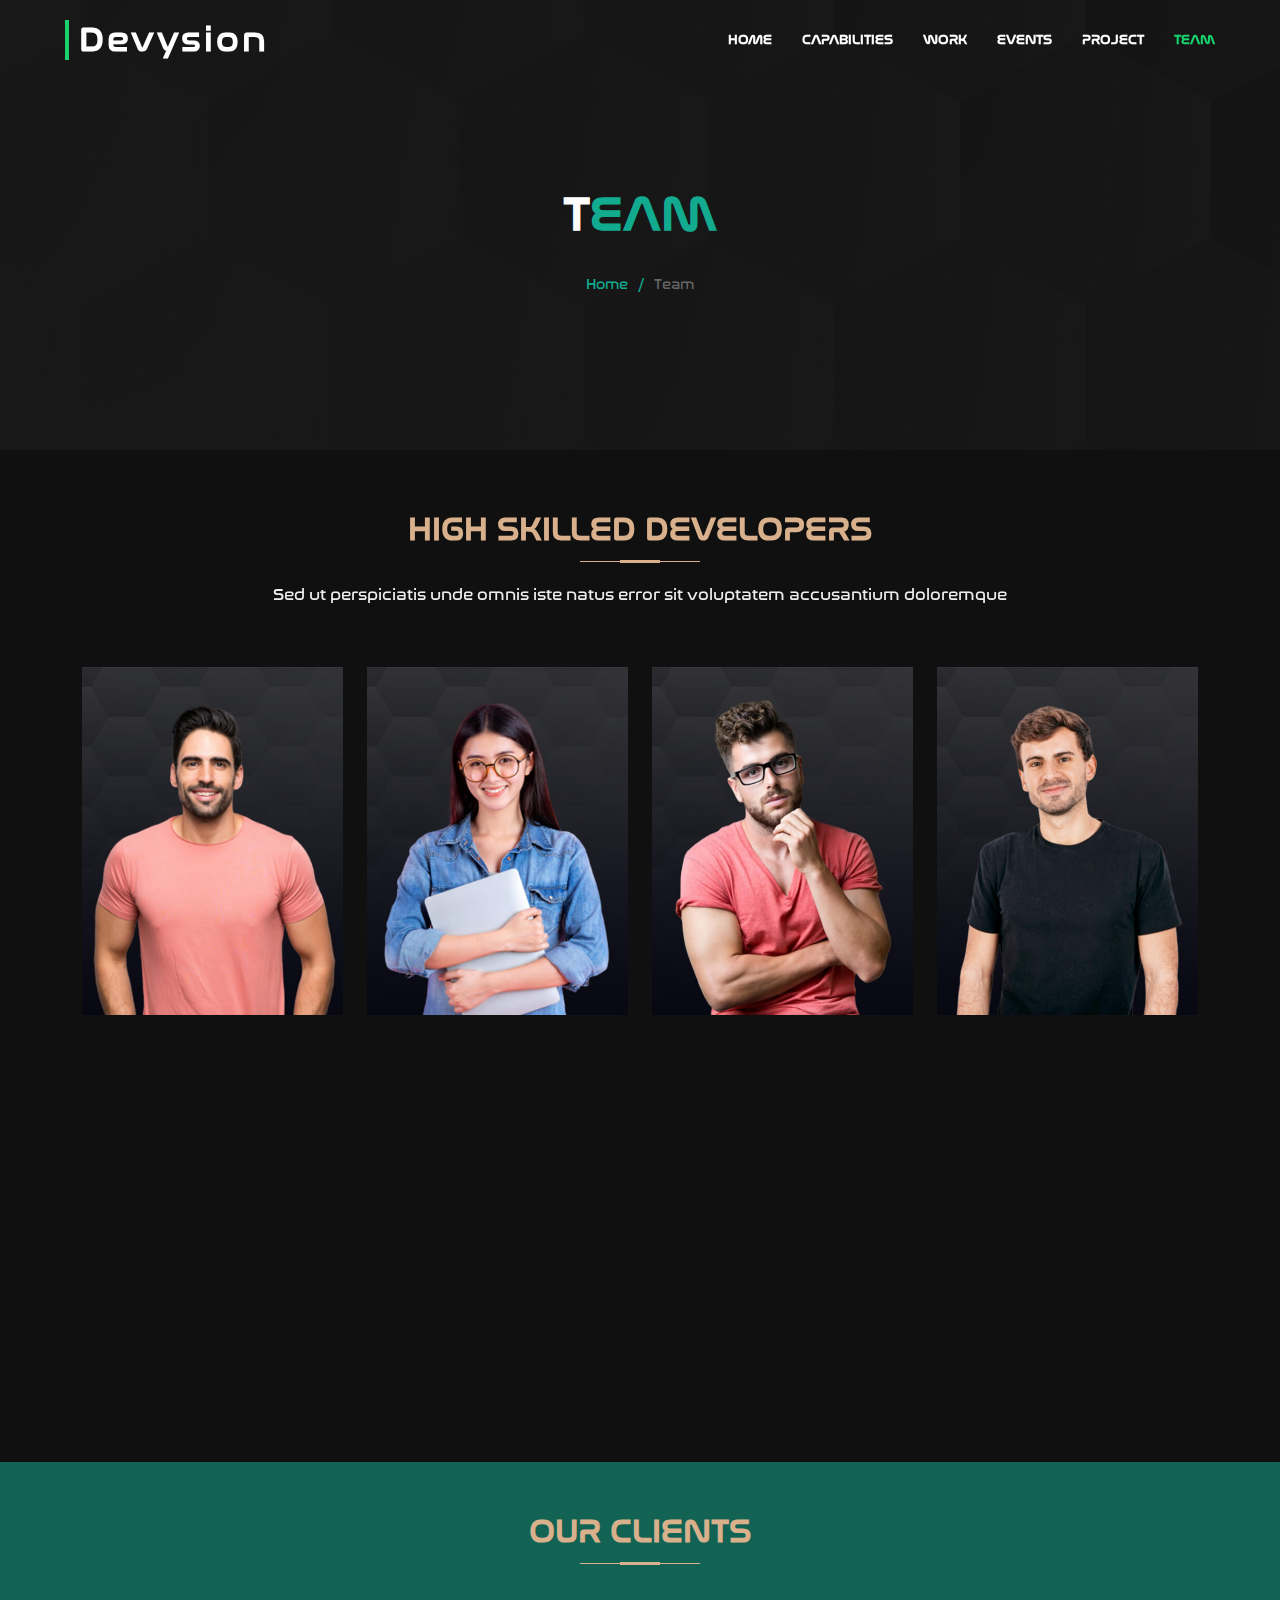
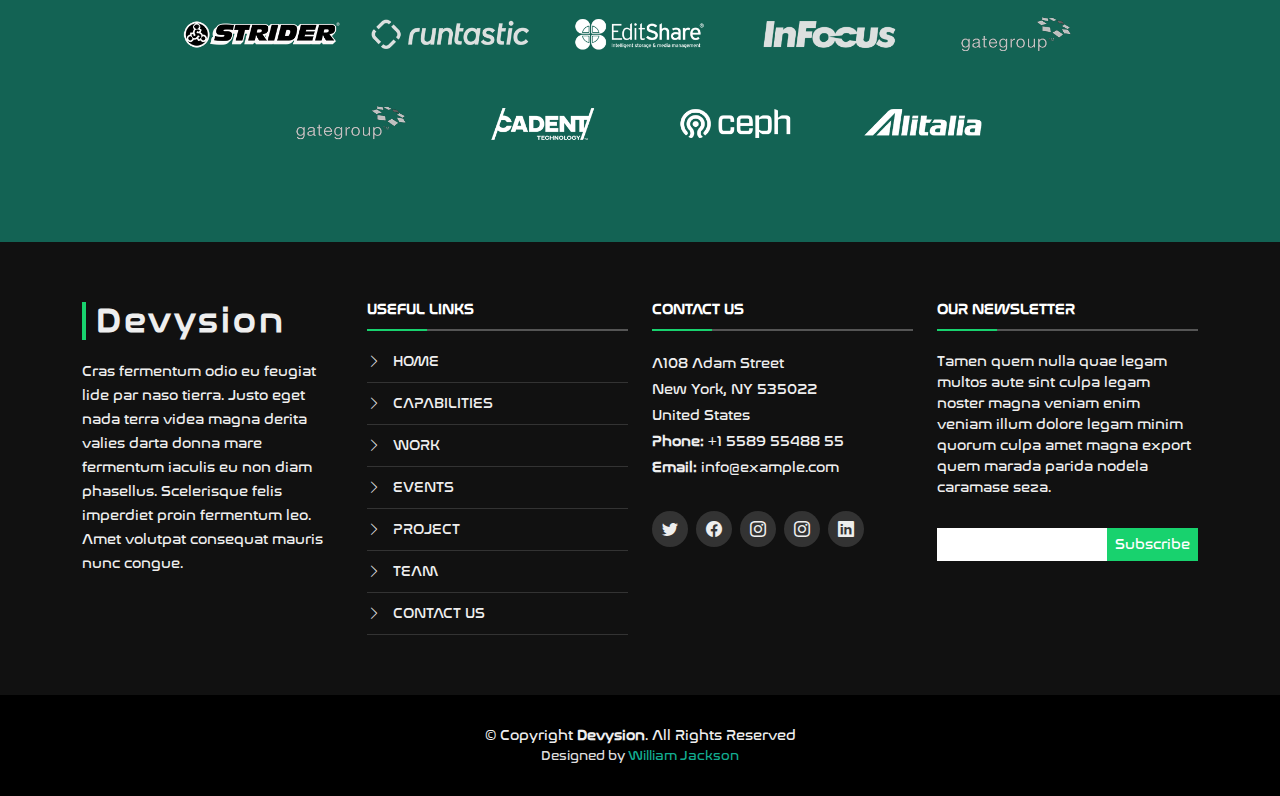
<file: team.html>
<!DOCTYPE html>
<html lang="en">

<head>
  <meta charset="utf-8">
  <meta content="width=device-width, initial-scale=1.0" name="viewport">

  <title>Devysion</title>
  <meta content="" name="description">
  <meta content="" name="keywords">

  <link href="assets/img/favicon.png" rel="icon">
  <link href="assets/img/apple-touch-icon.png" rel="apple-touch-icon">

  <link href="https://fonts.googleapis.com/css?family=Open+Sans:300,300i,400,400i,700,700i|Montserrat:300,400,500,700"
    rel="stylesheet">

  <link href="assets/vendor/animate.css/animate.min.css" rel="stylesheet">
  <link href="assets/vendor/aos/aos.css" rel="stylesheet">
  <link href="assets/vendor/bootstrap/css/bootstrap.min.css" rel="stylesheet">
  <link href="assets/vendor/bootstrap-icons/bootstrap-icons.css" rel="stylesheet">
  <link href="assets/vendor/glightbox/css/glightbox.min.css" rel="stylesheet">
  <link href="assets/vendor/swiper/swiper-bundle.min.css" rel="stylesheet">

  <link href="assets/css/style.css" rel="stylesheet">

</head>

<body>

  <header id="header" class="fixed-top d-flex align-items-center header-transparent">
    <div class="container-fluid">

      <div class="row justify-content-center align-items-center">
        <div class="col-xl-11 d-flex align-items-center justify-content-between">
          <h1 class="logo"><a href="index.html">Devysion</a></h1>
          <nav id="navbar" class="navbar">
            <ul>
              <li><a class="nav-link scrollto" href="./index.html">HOME</a></li>
              <li><a class="nav-link scrollto" href="./capabilities.html">CAPABILITIES</a></li>
              <li><a class="nav-link scrollto" href="./work.html">WORK</a></li>
              <li><a class="nav-link scrollto" href="./events.html">EVENTS</a></li>
              <li><a class="nav-link scrollto" href="./project.html">PROJECT</a></li>
              <li><a class="nav-link scrollto active" href="./team.html">TEAM</a></li>
            </ul>
            <i class="bi bi-list mobile-nav-toggle"></i>
          </nav>
        </div>
      </div>

    </div>
  </header>

  <section id="banner">
    <div class="banner-container">

      <div class="banner-inner" role="listbox">

        <div class="banner-item active"
          style="background:linear-gradient(rgba(0, 0, 0, 0.65),rgba(0, 0, 0, 0.65)), url(assets/img/bg-image-1.jpeg)">
          <div class="banner-container">
            <div class="container">
              <h2 class="animate__animated animate__fadeInDown logo_text">T<span>EAM</span></h2>
              <div class="breadcrumbs">
                <div class="d-flex justify-content-center align-items-center">
                  <ol>
                    <li><a href="index.html">Home</a></li>
                    <li>Team</li>
                  </ol>
                </div>
              </div>
            </div>
          </div>
        </div>
      </div>
    </div>
  </section>

  <main id="main">
    <section id="team">
      <div class="container" data-aos="fade-up">
        <div class="section-header">
          <h3>High Skilled Developers</h3>
          <p>Sed ut perspiciatis unde omnis iste natus error sit voluptatem accusantium doloremque</p>
        </div>

        <div class="row">

          <div class="col-lg-3 col-md-6">
            <div class="member" data-aos="fade-up" data-aos-delay="100">
              <img src="assets/img/team/team-01.jpeg" class="img-fluid img-fluid-member" alt="">
              <div class="member-info">
                <div class="member-info-content">
                  <h4>Walter White</h4>
                  <span>Chief Executive Officer</span>
                  <div class="social">
                    <a href=""><i class="bi bi-twitter"></i></a>
                    <a href=""><i class="bi bi-facebook"></i></a>
                    <a href=""><i class="bi bi-instagram"></i></a>
                    <a href=""><i class="bi bi-linkedin"></i></a>
                  </div>
                </div>
              </div>
            </div>
          </div>

          <div class="col-lg-3 col-md-6">
            <div class="member" data-aos="fade-up" data-aos-delay="200">
              <img src="assets/img/team/team-02.jpeg" class="img-fluid img-fluid-member" alt="">
              <div class="member-info">
                <div class="member-info-content">
                  <h4>Sarah Jhonson</h4>
                  <span>Product Manager</span>
                  <div class="social">
                    <a href=""><i class="bi bi-twitter"></i></a>
                    <a href=""><i class="bi bi-facebook"></i></a>
                    <a href=""><i class="bi bi-instagram"></i></a>
                    <a href=""><i class="bi bi-linkedin"></i></a>
                  </div>
                </div>
              </div>
            </div>
          </div>

          <div class="col-lg-3 col-md-6">
            <div class="member" data-aos="fade-up" data-aos-delay="300">
              <img src="assets/img/team/team-03.jpeg" class="img-fluid img-fluid-member" alt="">
              <div class="member-info">
                <div class="member-info-content">
                  <h4>William Anderson</h4>
                  <span>CTO</span>
                  <div class="social">
                    <a href=""><i class="bi bi-twitter"></i></a>
                    <a href=""><i class="bi bi-facebook"></i></a>
                    <a href=""><i class="bi bi-instagram"></i></a>
                    <a href=""><i class="bi bi-linkedin"></i></a>
                  </div>
                </div>
              </div>
            </div>
          </div>

          <div class="col-lg-3 col-md-6">
            <div class="member" data-aos="fade-up" data-aos-delay="400">
              <img src="assets/img/team/team-04.jpeg" class="img-fluid img-fluid-member" alt="">
              <div class="member-info">
                <div class="member-info-content">
                  <h4>Amanda Jepson</h4>
                  <span>Accountant</span>
                  <div class="social">
                    <a href=""><i class="bi bi-twitter"></i></a>
                    <a href=""><i class="bi bi-facebook"></i></a>
                    <a href=""><i class="bi bi-instagram"></i></a>
                    <a href=""><i class="bi bi-linkedin"></i></a>
                  </div>
                </div>
              </div>
            </div>
          </div>

          <div class="col-lg-3 col-md-6">
            <div class="member" data-aos="fade-up" data-aos-delay="400">
              <img src="assets/img/team/team-04.jpeg" class="img-fluid img-fluid-member" alt="">
              <div class="member-info">
                <div class="member-info-content">
                  <h4>Amanda Jepson</h4>
                  <span>Accountant</span>
                  <div class="social">
                    <a href=""><i class="bi bi-twitter"></i></a>
                    <a href=""><i class="bi bi-facebook"></i></a>
                    <a href=""><i class="bi bi-instagram"></i></a>
                    <a href=""><i class="bi bi-linkedin"></i></a>
                  </div>
                </div>
              </div>
            </div>
          </div>

          <div class="col-lg-3 col-md-6">
            <div class="member" data-aos="fade-up" data-aos-delay="400">
              <img src="assets/img/team/team-03.jpeg" class="img-fluid img-fluid-member" alt="">
              <div class="member-info">
                <div class="member-info-content">
                  <h4>Amanda Jepson</h4>
                  <span>Accountant</span>
                  <div class="social">
                    <a href=""><i class="bi bi-twitter"></i></a>
                    <a href=""><i class="bi bi-facebook"></i></a>
                    <a href=""><i class="bi bi-instagram"></i></a>
                    <a href=""><i class="bi bi-linkedin"></i></a>
                  </div>
                </div>
              </div>
            </div>
          </div>

          <div class="col-lg-3 col-md-6">
            <div class="member" data-aos="fade-up" data-aos-delay="400">
              <img src="assets/img/team/team-02.jpeg" class="img-fluid img-fluid-member" alt="">
              <div class="member-info">
                <div class="member-info-content">
                  <h4>Amanda Jepson</h4>
                  <span>Accountant</span>
                  <div class="social">
                    <a href=""><i class="bi bi-twitter"></i></a>
                    <a href=""><i class="bi bi-facebook"></i></a>
                    <a href=""><i class="bi bi-instagram"></i></a>
                    <a href=""><i class="bi bi-linkedin"></i></a>
                  </div>
                </div>
              </div>
            </div>
          </div>

          <div class="col-lg-3 col-md-6">
            <div class="member" data-aos="fade-up" data-aos-delay="400">
              <img src="assets/img/team/team-01.jpeg" class="img-fluid img-fluid-member" alt="">
              <div class="member-info">
                <div class="member-info-content">
                  <h4>Amanda Jepson</h4>
                  <span>Accountant</span>
                  <div class="social">
                    <a href=""><i class="bi bi-twitter"></i></a>
                    <a href=""><i class="bi bi-facebook"></i></a>
                    <a href=""><i class="bi bi-instagram"></i></a>
                    <a href=""><i class="bi bi-linkedin"></i></a>
                  </div>
                </div>
              </div>
            </div>
          </div>

        </div>

      </div>
    </section>
    <section class="client-intro">
      <header class="section-header">
        <h3>Our Clients</h3>
      </header>
      <div class="container">
        <div class="row text-center">
          <div class="col-lg-1"></div>
          <div class="col-lg-2"><img src="assets/img/clients/client-1.png" style="filter: invert(1);" alt="client-1" class="img-fluid"> </div>
          <div class="col-lg-2"><img src="assets/img/clients/client-2.png" style="filter: invert(1);" alt="client-1" class="img-fluid"> </div>
          <div class="col-lg-2"><img src="assets/img/clients/client-3.png" style="filter: invert(1);" alt="client-1" class="img-fluid"> </div>
          <div class="col-lg-2"><img src="assets/img/clients/client-4.png" style="filter: invert(1);" alt="client-1" class="img-fluid"> </div>
          <div class="col-lg-2"><img src="assets/img/clients/client-5.png" style="filter: invert(1);" alt="client-1" class="img-fluid"> </div>
          <div class="col-lg-1"></div>
        </div>
        <div class="row text-center">
          <div class="col-lg-2"></div>
          <div class="col-lg-2"><img src="assets/img/clients/client-5.png" style="filter: invert(1);" alt="client-1" class="img-fluid"> </div>
          <div class="col-lg-2"><img src="assets/img/clients/client-6.png" style="filter: invert(1);" alt="client-1" class="img-fluid"> </div>
          <div class="col-lg-2"><img src="assets/img/clients/client-7.png" style="filter: invert(1);" alt="client-1" class="img-fluid"> </div>
          <div class="col-lg-2"><img src="assets/img/clients/client-8.png" style="filter: invert(1);" alt="client-1" class="img-fluid"> </div>
          <div class="col-lg-2"></div> 
        </div> 
      </div>
    </section>
  </main>

  <footer id="footer">
    <div class="footer-top">
      <div class="container">
        <div class="row">

          <div class="col-lg-3 col-md-6 footer-info">
            <h3>Devysion</h3>
            <p>Cras fermentum odio eu feugiat lide par naso tierra. Justo eget nada terra videa magna derita valies
              darta donna mare fermentum iaculis eu non diam phasellus. Scelerisque felis imperdiet proin fermentum leo.
              Amet volutpat consequat mauris nunc congue.</p>
          </div>

          <div class="col-lg-3 col-md-6 footer-links">
            <h4>Useful Links</h4>
            <ul>
              <li><i class="bi bi-chevron-right"></i> <a href="#">HOME</a></li>
              <li><i class="bi bi-chevron-right"></i> <a href="#">CAPABILITIES</a></li>
              <li><i class="bi bi-chevron-right"></i> <a href="#">WORK</a></li>
              <li><i class="bi bi-chevron-right"></i> <a href="#">EVENTS</a></li>
              <li><i class="bi bi-chevron-right"></i> <a href="#">PROJECT</a></li>
              <li><i class="bi bi-chevron-right"></i> <a href="#">TEAM</a></li>
              <li><i class="bi bi-chevron-right"></i> <a href="#">CONTACT US</a></li>
            </ul>
          </div>

          <div class="col-lg-3 col-md-6 footer-contact">
            <h4>Contact Us</h4>
            <p>
              A108 Adam Street <br>
              New York, NY 535022<br>
              United States <br>
              <strong>Phone:</strong> +1 5589 55488 55<br>
              <strong>Email:</strong> info@example.com<br>
            </p>

            <div class="social-links">
              <a href="#" class="twitter"><i class="bi bi-twitter"></i></a>
              <a href="#" class="facebook"><i class="bi bi-facebook"></i></a>
              <a href="#" class="instagram"><i class="bi bi-instagram"></i></a>
              <a href="#" class="instagram"><i class="bi bi-instagram"></i></a>
              <a href="#" class="linkedin"><i class="bi bi-linkedin"></i></a>
            </div>

          </div>

          <div class="col-lg-3 col-md-6 footer-newsletter">
            <h4>Our Newsletter</h4>
            <p>Tamen quem nulla quae legam multos aute sint culpa legam noster magna veniam enim veniam illum dolore
              legam minim quorum culpa amet magna export quem marada parida nodela caramase seza.</p>
            <form action="" method="post">
              <input type="email" name="email"><input type="submit" value="Subscribe">
            </form>
          </div>

        </div>
      </div>
    </div>

    <div class="container">
      <div class="copyright">
        &copy; Copyright <strong>Devysion</strong>. All Rights Reserved
      </div>
      <div class="credits">
        Designed by <a href="https://bootstrapmade.com/">William Jackson</a>
      </div>
    </div>
  </footer>

  <a href="#" class="back-to-top d-flex align-items-center justify-content-center"><i
      class="bi bi-arrow-up-short"></i></a>

  <script src="assets/vendor/purecounter/purecounter.js"></script>
  <script src="assets/vendor/aos/aos.js"></script>
  <script src="assets/vendor/bootstrap/js/bootstrap.bundle.min.js"></script>
  <script src="assets/vendor/glightbox/js/glightbox.min.js"></script>
  <script src="assets/vendor/isotope-layout/isotope.pkgd.min.js"></script>
  <script src="assets/vendor/swiper/swiper-bundle.min.js"></script>
  <script src="assets/vendor/waypoints/noframework.waypoints.js"></script>
  <script src="assets/vendor/php-email-form/validate.js"></script>

  <script src="assets/js/main.js"></script>

</body>

</html>
</file>
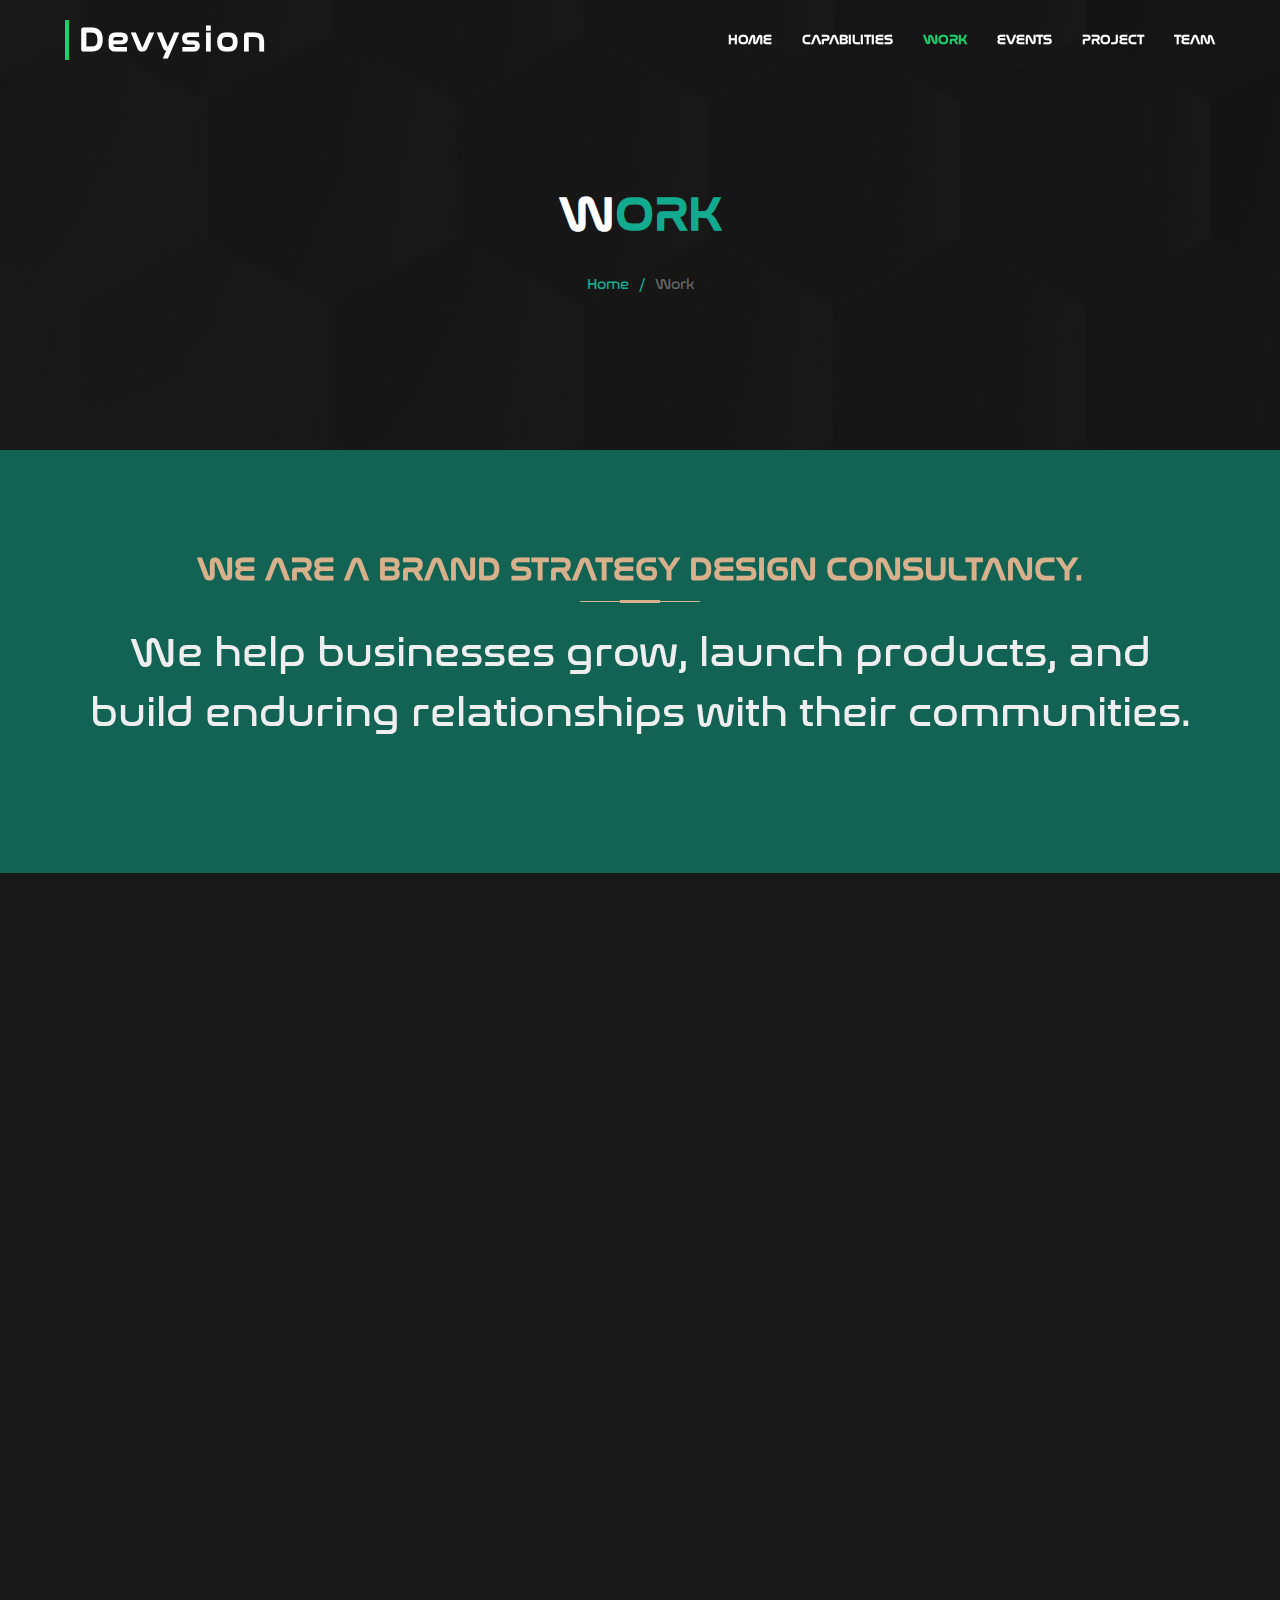
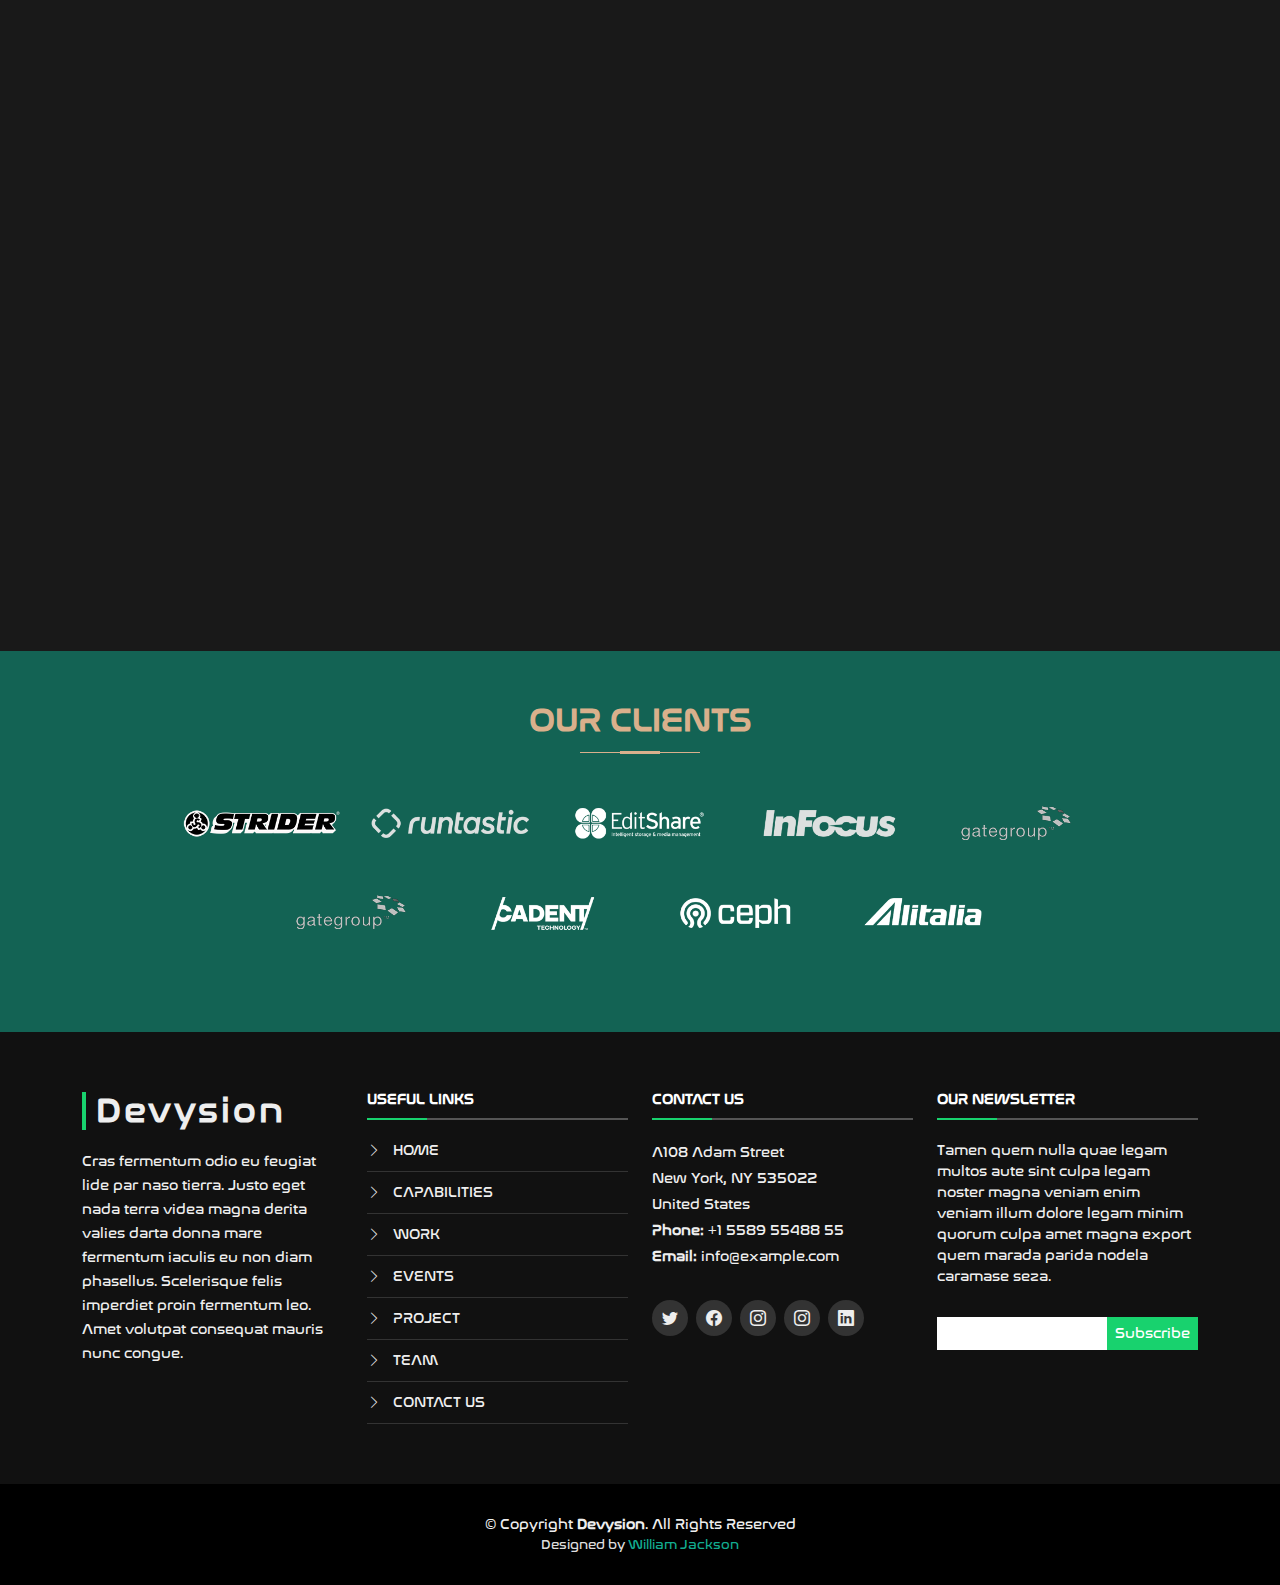
<file: work.html>
<!DOCTYPE html>
<html lang="en">

<head>
  <meta charset="utf-8">
  <meta content="width=device-width, initial-scale=1.0" name="viewport">

  <title>Devysion</title>
  <meta content="" name="description">
  <meta content="" name="keywords">

  <link href="assets/img/favicon.png" rel="icon">
  <link href="assets/img/apple-touch-icon.png" rel="apple-touch-icon">

  <link href="https://fonts.googleapis.com/css?family=Open+Sans:300,300i,400,400i,700,700i|Montserrat:300,400,500,700"
    rel="stylesheet">

  <link href="assets/vendor/animate.css/animate.min.css" rel="stylesheet">
  <link href="assets/vendor/aos/aos.css" rel="stylesheet">
  <link href="assets/vendor/bootstrap/css/bootstrap.min.css" rel="stylesheet">
  <link href="assets/vendor/bootstrap-icons/bootstrap-icons.css" rel="stylesheet">
  <link href="assets/vendor/glightbox/css/glightbox.min.css" rel="stylesheet">
  <link href="assets/vendor/swiper/swiper-bundle.min.css" rel="stylesheet">

  <link href="assets/css/style.css" rel="stylesheet">

</head>

<body>

  <header id="header" class="fixed-top d-flex align-items-center header-transparent">
    <div class="container-fluid">

      <div class="row justify-content-center align-items-center">
        <div class="col-xl-11 d-flex align-items-center justify-content-between">
          <h1 class="logo"><a href="index.html">Devysion</a></h1>
          <nav id="navbar" class="navbar">
            <ul>
              <li><a class="nav-link scrollto" href="./index.html">HOME</a></li>
              <li><a class="nav-link scrollto" href="./capabilities.html">CAPABILITIES</a></li>
              <li><a class="nav-link scrollto active" href="./work.html">WORK</a></li>
              <li><a class="nav-link scrollto" href="./events.html">EVENTS</a></li>
              <li><a class="nav-link scrollto" href="./project.html">PROJECT</a></li>
              <li><a class="nav-link scrollto" href="./team.html">TEAM</a></li>
            </ul>
            <i class="bi bi-list mobile-nav-toggle"></i>
          </nav>
        </div>
      </div>

    </div>
  </header>

  <section id="banner">
    <div class="banner-container">

      <div class="banner-inner" role="listbox">

        <div class="banner-item active"
          style="background:linear-gradient(rgba(0, 0, 0, 0.65),rgba(0, 0, 0, 0.65)), url(assets/img/bg-image-1.jpeg)">
          <div class="banner-container">
            <div class="container">
              <h2 class="animate__animated animate__fadeInDown logo_text">W<span>ORK</span></h2>
              <div class="breadcrumbs">
                <div class="d-flex justify-content-center align-items-center">
                  <ol>
                    <li><a href="index.html">Home</a></li>
                    <li>Work</li>
                  </ol>
                </div>
              </div>
            </div>
          </div>
        </div>
      </div>
    </div>
  </section>

  <main id="main">
    <section id="skills">
      <div class="container" data-aos="fade-up">

        <header class="section-header">
          <h3>We are a Brand Strategy Design Consultancy.</h3>
          <p className="skills-header">We help businesses grow, launch products, and build enduring relationships with their communities.</p>
        </header>

        <div class="skills-content">

        </div>

      </div>
    </section>

    <section id="portfolio" class="section-bg">
      <div class="container" data-aos="fade-up">

        <header class="section-header">
          <h3 class="section-title">Our Work</h3>
        </header>

        <div class="row" data-aos="fade-up" data-aos-delay="100"">
      <div class=" col-lg-12">
          <ul id="portfolio-flters">
            <li data-filter="*" class="filter-active">All</li>
            <li data-filter=".filter-branding">Branding</li>
            <li data-filter=".filter-strategy">Strategy</li>
            <li data-filter=".filter-web">Web Design</li>
            <li data-filter=".filter-digital">Digital</li>
          </ul>
        </div>
      </div>

      <div class="row portfolio-container" data-aos="fade-up" data-aos-delay="200">

        <div class="col-lg-4 col-md-6 portfolio-item filter-branding">
          <div class="portfolio-wrap">
            <figure>
              <img src="assets/img/portfolio/app1.jpg" class="img-fluid" alt="">
              <a href="assets/img/portfolio/app1.jpg" data-lightbox="portfolio" data-title="App 1"
                class="link-preview"><i class="bi bi-plus"></i></a>
              <a href="portfolio-details.html" class="link-details" title="More Details"><i class="bi bi-link"></i></a>
            </figure>

            <div class="portfolio-info">
              <h4><a href="portfolio-details.html">App 1</a></h4>
              <p>App</p>
            </div>
          </div>
        </div>

        <div class="col-lg-4 col-md-6 portfolio-item filter-strategy">
          <div class="portfolio-wrap">
            <figure>
              <img src="assets/img/portfolio/web3.jpg" class="img-fluid" alt="">
              <a href="assets/img/portfolio/web3.jpg" class="link-preview portfolio-lightbox"
                data-gallery="portfolioGallery" title="Web 3"><i class="bi bi-plus"></i></a>
              <a href="portfolio-details.html" class="link-details" title="More Details"><i class="bi bi-link"></i></a>
            </figure>

            <div class="portfolio-info">
              <h4><a href="portfolio-details.html">Web 3</a></h4>
              <p>Web</p>
            </div>
          </div>
        </div>

        <div class="col-lg-4 col-md-6 portfolio-item filter-branding">
          <div class="portfolio-wrap">
            <figure>
              <img src="assets/img/portfolio/app2.jpg" class="img-fluid" alt="">
              <a href="assets/img/portfolio/app2.jpg" class="link-preview portfolio-lightbox"
                data-gallery="portfolioGallery" title="App 2"><i class="bi bi-plus"></i></a>
              <a href="portfolio-details.html" class="link-details" title="More Details"><i class="bi bi-link"></i></a>
            </figure>

            <div class="portfolio-info">
              <h4><a href="portfolio-details.html">App 2</a></h4>
              <p>App</p>
            </div>
          </div>
        </div>

        <div class="col-lg-4 col-md-6 portfolio-item filter-branding">
          <div class="portfolio-wrap">
            <figure>
              <img src="assets/img/portfolio/card2.jpg" class="img-fluid" alt="">
              <a href="assets/img/portfolio/card2.jpg" class="link-preview portfolio-lightbox"
                data-gallery="portfolioGallery" title="Card 2"><i class="bi bi-plus"></i></a>
              <a href="portfolio-details.html" class="link-details" title="More Details"><i class="bi bi-link"></i></a>
            </figure>

            <div class="portfolio-info">
              <h4><a href="portfolio-details.html">Card 2</a></h4>
              <p>Card</p>
            </div>
          </div>
        </div>

        <div class="col-lg-4 col-md-6 portfolio-item filter-web">
          <div class="portfolio-wrap">
            <figure>
              <img src="assets/img/portfolio/web2.jpg" class="img-fluid" alt="">
              <a href="assets/img/portfolio/web2.jpg" class="link-preview portfolio-lightbox"
                data-gallery="portfolioGallery" title="Web 2"><i class="bi bi-plus"></i></a>
              <a href="portfolio-details.html" class="link-details" title="More Details"><i class="bi bi-link"></i></a>
            </figure>

            <div class="portfolio-info">
              <h4><a href="portfolio-details.html">Web 2</a></h4>
              <p>Web</p>
            </div>
          </div>
        </div>

        <div class="col-lg-4 col-md-6 portfolio-item filter-branding">
          <div class="portfolio-wrap">
            <figure>
              <img src="assets/img/portfolio/app3.jpg" class="img-fluid" alt="">
              <a href="assets/img/portfolio/app3.jpg" class="link-preview portfolio-lightbox"
                data-gallery="portfolioGallery" title="App 3"><i class="bi bi-plus"></i></a>
              <a href="portfolio-details.html" class="link-details" title="More Details"><i class="bi bi-link"></i></a>
            </figure>

            <div class="portfolio-info">
              <h4><a href="portfolio-details.html">App 3</a></h4>
              <p>App</p>
            </div>
          </div>
        </div>

        <div class="col-lg-4 col-md-6 portfolio-item filter-branding">
          <div class="portfolio-wrap">
            <figure>
              <img src="assets/img/portfolio/card1.jpg" class="img-fluid" alt="">
              <a href="assets/img/portfolio/card1.jpg" class="link-preview portfolio-lightbox"
                data-gallery="portfolioGallery" title="Card 1"><i class="bi bi-plus"></i></a>
              <a href="portfolio-details.html" class="link-details" title="More Details"><i class="bi bi-link"></i></a>
            </figure>

            <div class="portfolio-info">
              <h4><a href="portfolio-details.html">Card 1</a></h4>
              <p>Card</p>
            </div>
          </div>
        </div>

        <div class="col-lg-4 col-md-6 portfolio-item filter-digital">
          <div class="portfolio-wrap">
            <figure>
              <img src="assets/img/portfolio/card3.jpg" class="img-fluid" alt="">
              <a href="assets/img/portfolio/card3.jpg" class="link-preview portfolio-lightbox"
                data-gallery="portfolioGallery" title="Card 3"><i class="bi bi-plus"></i></a>
              <a href="portfolio-details.html" class="link-details" title="More Details"><i class="bi bi-link"></i></a>
            </figure>

            <div class="portfolio-info">
              <h4><a href="portfolio-details.html">Card 3</a></h4>
              <p>Card</p>
            </div>
          </div>
        </div>

        <div class="col-lg-4 col-md-6 portfolio-item filter-web">
          <div class="portfolio-wrap">
            <figure>
              <img src="assets/img/portfolio/web1.jpg" class="img-fluid" alt="">
              <a href="assets/img/portfolio/web1.jpg" class="link-preview portfolio-lightbox"
                data-gallery="portfolioGallery" title="Web 1"><i class="bi bi-plus"></i></a>
              <a href="portfolio-details.html" class="link-details" title="More Details"><i class="bi bi-link"></i></a>
            </figure>

            <div class="portfolio-info">
              <h4><a href="portfolio-details.html">Web 1</a></h4>
              <p>Web</p>
            </div>
          </div>
        </div>

      </div>

      </div>
    </section>
    <section class="client-intro">
      <header class="section-header">
        <h3>Our Clients</h3>
      </header>
      <div class="container">
        <div class="row text-center">
          <div class="col-lg-1"></div>
          <div class="col-lg-2"><img src="assets/img/clients/client-1.png" style="filter: invert(1);" alt="client-1" class="img-fluid"> </div>
          <div class="col-lg-2"><img src="assets/img/clients/client-2.png" style="filter: invert(1);" alt="client-1" class="img-fluid"> </div>
          <div class="col-lg-2"><img src="assets/img/clients/client-3.png" style="filter: invert(1);" alt="client-1" class="img-fluid"> </div>
          <div class="col-lg-2"><img src="assets/img/clients/client-4.png" style="filter: invert(1);" alt="client-1" class="img-fluid"> </div>
          <div class="col-lg-2"><img src="assets/img/clients/client-5.png" style="filter: invert(1);" alt="client-1" class="img-fluid"> </div>
          <div class="col-lg-1"></div>
        </div>
        <div class="row text-center">
          <div class="col-lg-2"></div>
          <div class="col-lg-2"><img src="assets/img/clients/client-5.png" style="filter: invert(1);" alt="client-1" class="img-fluid"> </div>
          <div class="col-lg-2"><img src="assets/img/clients/client-6.png" style="filter: invert(1);" alt="client-1" class="img-fluid"> </div>
          <div class="col-lg-2"><img src="assets/img/clients/client-7.png" style="filter: invert(1);" alt="client-1" class="img-fluid"> </div>
          <div class="col-lg-2"><img src="assets/img/clients/client-8.png" style="filter: invert(1);" alt="client-1" class="img-fluid"> </div>
          <div class="col-lg-2"></div> 
        </div> 
      </div>
    </section>
  </main>

  <footer id="footer">
    <div class="footer-top">
      <div class="container">
        <div class="row">

          <div class="col-lg-3 col-md-6 footer-info">
            <h3>Devysion</h3>
            <p>Cras fermentum odio eu feugiat lide par naso tierra. Justo eget nada terra videa magna derita valies
              darta donna mare fermentum iaculis eu non diam phasellus. Scelerisque felis imperdiet proin fermentum leo.
              Amet volutpat consequat mauris nunc congue.</p>
          </div>

          <div class="col-lg-3 col-md-6 footer-links">
            <h4>Useful Links</h4>
            <ul>
              <li><i class="bi bi-chevron-right"></i> <a href="#">HOME</a></li>
              <li><i class="bi bi-chevron-right"></i> <a href="#">CAPABILITIES</a></li>
              <li><i class="bi bi-chevron-right"></i> <a href="#">WORK</a></li>
              <li><i class="bi bi-chevron-right"></i> <a href="#">EVENTS</a></li>
              <li><i class="bi bi-chevron-right"></i> <a href="#">PROJECT</a></li>
              <li><i class="bi bi-chevron-right"></i> <a href="#">TEAM</a></li>
              <li><i class="bi bi-chevron-right"></i> <a href="#">CONTACT US</a></li>
            </ul>
          </div>

          <div class="col-lg-3 col-md-6 footer-contact">
            <h4>Contact Us</h4>
            <p>
              A108 Adam Street <br>
              New York, NY 535022<br>
              United States <br>
              <strong>Phone:</strong> +1 5589 55488 55<br>
              <strong>Email:</strong> info@example.com<br>
            </p>

            <div class="social-links">
              <a href="#" class="twitter"><i class="bi bi-twitter"></i></a>
              <a href="#" class="facebook"><i class="bi bi-facebook"></i></a>
              <a href="#" class="instagram"><i class="bi bi-instagram"></i></a>
              <a href="#" class="instagram"><i class="bi bi-instagram"></i></a>
              <a href="#" class="linkedin"><i class="bi bi-linkedin"></i></a>
            </div>

          </div>

          <div class="col-lg-3 col-md-6 footer-newsletter">
            <h4>Our Newsletter</h4>
            <p>Tamen quem nulla quae legam multos aute sint culpa legam noster magna veniam enim veniam illum dolore
              legam minim quorum culpa amet magna export quem marada parida nodela caramase seza.</p>
            <form action="" method="post">
              <input type="email" name="email"><input type="submit" value="Subscribe">
            </form>
          </div>

        </div>
      </div>
    </div>

    <div class="container">
      <div class="copyright">
        &copy; Copyright <strong>Devysion</strong>. All Rights Reserved
      </div>
      <div class="credits">
        Designed by <a href="https://bootstrapmade.com/">William Jackson</a>
      </div>
    </div>
  </footer>

  <a href="#" class="back-to-top d-flex align-items-center justify-content-center"><i
      class="bi bi-arrow-up-short"></i></a>

  <script src="assets/vendor/purecounter/purecounter.js"></script>
  <script src="assets/vendor/aos/aos.js"></script>
  <script src="assets/vendor/bootstrap/js/bootstrap.bundle.min.js"></script>
  <script src="assets/vendor/glightbox/js/glightbox.min.js"></script>
  <script src="assets/vendor/isotope-layout/isotope.pkgd.min.js"></script>
  <script src="assets/vendor/swiper/swiper-bundle.min.js"></script>
  <script src="assets/vendor/waypoints/noframework.waypoints.js"></script>
  <script src="assets/vendor/php-email-form/validate.js"></script>

  <script src="assets/js/main.js"></script>

</body>

</html>
</file>
<file: assets/css/style.css>
/**
* Template Name: BizPage - v5.8.0
* Template URL: https://bootstrapmade.com/bizpage-bootstrap-business-template/
* Author: BootstrapMade.com
* License: https://bootstrapmade.com/license/
*/

/*--------------------------------------------------------------
# General
--------------------------------------------------------------*/

@font-face {
  font-family: nasalization;
  src: url("../fonts/nasalization.otf") format("opentype");
}

body {
  background: #136354;
  color: #666666;
  font-family: nasalization;
}

a {
  color: #12ab8f;
  transition: 0.5s;
  text-decoration: none;
}

a:hover,
a:active,
a:focus {
  color: #18d36e;
  outline: none;
  text-decoration: none;
}

p {
  padding: 0;
  margin: 0 0 30px 0;
}

h1,
h2,
h3,
h4,
h5,
h6 {
  font-family: nasalization;
  font-weight: 400;
  margin: 0 0 20px 0;
  padding: 0;
}

/*--------------------------------------------------------------
# Back to top button
--------------------------------------------------------------*/
.back-to-top {
  position: fixed;
  visibility: hidden;
  opacity: 0;
  right: 15px;
  bottom: 15px;
  z-index: 996;
  background: #18d26e;
  width: 40px;
  height: 40px;
  border-radius: 50px;
  transition: all 0.4s;
}
.back-to-top i {
  font-size: 28px;
  color: #fff;
  line-height: 0;
}
.back-to-top:hover {
  background: #2ce782;
  color: #fff;
}
.back-to-top.active {
  visibility: visible;
  opacity: 1;
}

/* Prelaoder */
#preloader {
  position: fixed;
  top: 0;
  left: 0;
  right: 0;
  bottom: 0;
  z-index: 9999;
  overflow: hidden;
  background: #fff;
}

#preloader:before {
  content: "";
  position: fixed;
  top: calc(50% - 30px);
  left: calc(50% - 30px);
  border: 6px solid #f2f2f2;
  border-top: 6px solid #18d26e;
  border-radius: 50%;
  width: 60px;
  height: 60px;
  -webkit-animation: animate-preloader 1s linear infinite;
  animation: animate-preloader 1s linear infinite;
}

@-webkit-keyframes animate-preloader {
  0% {
    transform: rotate(0deg);
  }
  100% {
    transform: rotate(360deg);
  }
}

@keyframes animate-preloader {
  0% {
    transform: rotate(0deg);
  }
  100% {
    transform: rotate(360deg);
  }
}
/*--------------------------------------------------------------
# Header
--------------------------------------------------------------*/
#header {
  transition: all 0.5s;
  z-index: 997;
  background: #136354;
  height: 80px;
}
#header.header-transparent {
  background: transparent;
}
#header.header-scrolled {
  background: #136354;
  height: 60px;
}
#header .logo {
  font-size: 34px;
  margin: 0;
  padding: 0;
  font-family: nasalization;
  font-weight: 700;
  letter-spacing: 3px;
  padding-left: 10px;
  border-left: 4px solid #18d26e;
}
#header .logo a {
  color: #fff;
}
#header .logo img {
  max-height: 40px;
}
@media (max-width: 992px) {
  #header .logo {
    font-size: 28px;
  }
}

/*--------------------------------------------------------------
# Navigation Menu
--------------------------------------------------------------*/
/**
* Desktop Navigation 
*/
.navbar {
  padding: 0;
}
.navbar ul {
  margin: 0;
  padding: 0;
  display: flex;
  list-style: none;
  align-items: center;
}
.navbar li {
  position: relative;
}
.navbar a,
.navbar a:focus {
  display: flex;
  align-items: center;
  justify-content: space-between;
  padding: 10px 0 10px 30px;
  font-family: nasalization;
  font-size: 13px;
  font-weight: 600;
  color: #fff;
  white-space: nowrap;
  text-transform: uppercase;
  transition: 0.3s;
}
.navbar a i,
.navbar a:focus i {
  font-size: 12px;
  line-height: 0;
  margin-left: 5px;
}
.navbar a:hover,
.navbar .active,
.navbar .active:focus,
.navbar li:hover > a {
  color: #18d26e;
}
.navbar .dropdown ul {
  display: block;
  position: absolute;
  left: 14px;
  top: calc(100% + 30px);
  margin: 0;
  padding: 10px 0;
  z-index: 99;
  opacity: 0;
  visibility: hidden;
  background: #fff;
  box-shadow: 0px 0px 30px rgba(127, 137, 161, 0.25);
  transition: 0.3s;
}
.navbar .dropdown ul li {
  min-width: 200px;
}
.navbar .dropdown ul a {
  padding: 10px 20px;
  text-transform: none;
  color: #666666;
}
.navbar .dropdown ul a i {
  font-size: 12px;
}
.navbar .dropdown ul a:hover,
.navbar .dropdown ul .active:hover,
.navbar .dropdown ul li:hover > a {
  color: #18d26e;
}
.navbar .dropdown:hover > ul {
  opacity: 1;
  top: 100%;
  visibility: visible;
}
.navbar .dropdown .dropdown ul {
  top: 0;
  left: calc(100% - 30px);
  visibility: hidden;
}
.navbar .dropdown .dropdown:hover > ul {
  opacity: 1;
  top: 0;
  left: 100%;
  visibility: visible;
}
@media (max-width: 1366px) {
  .navbar .dropdown .dropdown ul {
    left: -90%;
  }
  .navbar .dropdown .dropdown:hover > ul {
    left: -100%;
  }
}

/**
* Mobile Navigation 
*/
.mobile-nav-toggle {
  color: #fff;
  font-size: 28px;
  cursor: pointer;
  display: none;
  line-height: 0;
  transition: 0.5s;
}

@media (max-width: 991px) {
  .mobile-nav-toggle {
    display: block;
  }

  .navbar ul {
    display: none;
  }
}
.navbar-mobile {
  position: fixed;
  overflow: hidden;
  top: 0;
  right: 0;
  left: 0;
  bottom: 0;
  background: rgba(26, 26, 26, 0.9);
  transition: 0.3s;
  z-index: 999;
}
.navbar-mobile .mobile-nav-toggle {
  position: absolute;
  top: 15px;
  right: 15px;
}
.navbar-mobile ul {
  display: block;
  position: absolute;
  top: 55px;
  right: 15px;
  bottom: 15px;
  left: 15px;
  padding: 10px 0;
  background-color: #fff;
  overflow-y: auto;
  transition: 0.3s;
}
.navbar-mobile a,
.navbar-mobile a:focus {
  padding: 10px 20px;
  font-size: 15px;
  color: #333333;
}
.navbar-mobile a:hover,
.navbar-mobile .active,
.navbar-mobile li:hover > a {
  color: #18d26e;
}
.navbar-mobile .getstarted,
.navbar-mobile .getstarted:focus {
  margin: 15px;
}
.navbar-mobile .dropdown ul {
  position: static;
  display: none;
  margin: 10px 20px;
  padding: 10px 0;
  z-index: 99;
  opacity: 1;
  visibility: visible;
  background: #fff;
  box-shadow: 0px 0px 30px rgba(127, 137, 161, 0.25);
}
.navbar-mobile .dropdown ul li {
  min-width: 200px;
}
.navbar-mobile .dropdown ul a {
  padding: 10px 20px;
}
.navbar-mobile .dropdown ul a i {
  font-size: 12px;
}
.navbar-mobile .dropdown ul a:hover,
.navbar-mobile .dropdown ul .active:hover,
.navbar-mobile .dropdown ul li:hover > a {
  color: #18d26e;
}
.navbar-mobile .dropdown > .dropdown-active {
  display: block;
}

/*--------------------------------------------------------------
# Hero Section
--------------------------------------------------------------*/
#hero {
  width: 100%;
  height: 100vh;
  background: #000;
  overflow: hidden;
  position: relative;
}
@media (max-height: 500px) {
  #hero {
    height: 150vh;
  }
}
#hero .carousel,
#hero .carousel-inner,
#hero .carousel-item,
#hero .carousel-item::before {
  position: absolute;
  top: 0;
  right: 0;
  left: 0;
  bottom: 0;
}
#hero .carousel-item {
  background-size: cover;
  background-position: center;
  background-repeat: no-repeat;
}
#hero .carousel-item::before {
  content: "";
  background-color: rgba(0, 0, 0, 0.1);
}
#hero .carousel-container {
  display: flex;
  justify-content: center;
  align-items: center;
  position: absolute;
  bottom: 0;
  top: 70px;
  left: 50px;
  right: 50px;
}
#hero .container {
  text-align: center;
}
#hero h2 {
  color: #fff;
  margin-bottom: 30px;
  font-size: 48px;
  font-weight: 700;
}

#hero h2 span {
  color: #12ab8f;
  display: inline-block;
  margin: 0;
}

@media (max-width: 768px) {
  #hero h2 {
    font-size: 28px;
  }
}
#hero p {
  width: 80%;
  margin: 0 auto 30px auto;
  color: #fff;
}
@media (min-width: 1024px) {
  #hero p {
    width: 60%;
  }
}
#hero .carousel-fade {
  overflow: hidden;
}
#hero .carousel-fade .carousel-inner .carousel-item {
  transition-property: opacity;
}
#hero .carousel-fade .carousel-inner .carousel-item,
#hero .carousel-fade .carousel-inner .active.carousel-item-start,
#hero .carousel-fade .carousel-inner .active.carousel-item-end {
  opacity: 0;
}
#hero .carousel-fade .carousel-inner .active,
#hero .carousel-fade .carousel-inner .carousel-item-next.carousel-item-start,
#hero .carousel-fade .carousel-inner .carousel-item-prev.carousel-item-end {
  opacity: 1;
  transition: 0.5s;
}
#hero .carousel-fade .carousel-inner .carousel-item-next,
#hero .carousel-fade .carousel-inner .carousel-item-prev,
#hero .carousel-fade .carousel-inner .active.carousel-item-start,
#hero .carousel-fade .carousel-inner .active.carousel-item-end {
  left: 0;
  transform: translate3d(0, 0, 0);
}
#hero .carousel-control-prev,
#hero .carousel-control-next {
  width: 10%;
}
@media (min-width: 1024px) {
  #hero .carousel-control-prev,
  #hero .carousel-control-next {
    width: 5%;
  }
}
#hero .carousel-control-next-icon,
#hero .carousel-control-prev-icon {
  background: none;
  font-size: 32px;
  line-height: 1;
}
#hero .carousel-indicators li {
  cursor: pointer;
}
#hero .btn-get-started {
  font-family: nasalization;
  font-weight: 500;
  font-size: 16px;
  letter-spacing: 1px;
  display: inline-block;
  padding: 8px 32px;
  border-radius: 50px;
  transition: 0.5s;
  margin: 10px;
  color: #fff;
  background: #12ab8f;
}
#hero .btn-get-started:hover {
  background: #191919;
  color: #18d26e;
}

/*--------------------------------------------------------------
# Sections
--------------------------------------------------------------*/
section {
  overflow: hidden;
}

/* Sections Header
--------------------------------*/
.section-header h3 {
  font-size: 32px;
  color: #d9b08c;
  text-transform: uppercase;
  text-align: center;
  font-weight: 700;
  position: relative;
  padding-bottom: 15px;
}
.section-header h3::before {
  content: "";
  position: absolute;
  display: block;
  width: 120px;
  height: 1px;
  background: #d9b08c;
  bottom: 1px;
  left: calc(50% - 60px);
}
.section-header h3::after {
  content: "";
  position: absolute;
  display: block;
  width: 40px;
  height: 3px;
  background: #d9b08c;
  bottom: 0;
  left: calc(50% - 20px);
}
.section-header p {
  text-align: center;
  padding-bottom: 30px;
  color: #eee;
}

/* Section with background
--------------------------------*/
.section-bg {
  background: #191919;
}

/*--------------------------------------------------------------
# Breadcrumbs
--------------------------------------------------------------*/
.breadcrumbs {
  min-height: 40px;
}
.breadcrumbs h2 {
  font-size: 24px;
  margin-bottom: 0;
  font-weight: 400;
}
.breadcrumbs ol {
  display: flex;
  flex-wrap: wrap;
  list-style: none;
  padding: 0;
  margin: 0;
  font-size: 14px;
}
.breadcrumbs ol li + li {
  padding-left: 10px;
}
.breadcrumbs ol li + li::before {
  display: inline-block;
  padding-right: 10px;
  color: #12ab8f;
  content: "/";
}
@media (max-width: 768px) {
  .breadcrumbs .d-flex {
    display: block !important;
  }
  .breadcrumbs ol {
    display: block;
  }
  .breadcrumbs ol li {
    display: inline-block;
  }
}

/* Featured Services Section
--------------------------------*/
#featured-services {
  background: #000;
}
#featured-services .box {
  padding: 30px 20px;
}
#featured-services .box-bg {
  background-image: linear-gradient(
    0deg,
    #000000 0%,
    #242323 50%,
    #000000 100%
  );
}
#featured-services i {
  color: #18d26e;
  font-size: 48px;
  display: inline-block;
  line-height: 1;
}
#featured-services h4 {
  font-weight: 400;
  margin: 15px 0;
  font-size: 18px;
}
#featured-services h4 a {
  color: #fff;
}
#featured-services h4 a:hover {
  color: #18d26e;
}
#featured-services p {
  font-size: 14px;
  line-height: 24px;
  color: #fff;
  margin-bottom: 0;
}

/* About Us Section
--------------------------------*/
#about {
  background: url("../img/about-bg.jpg") center top no-repeat fixed;
  background-size: cover;
  padding: 60px 0 40px 0;
  position: relative;
}
#about::before {
  content: "";
  position: absolute;
  left: 0;
  right: 0;
  top: 0;
  bottom: 0;
  background: #136354dd;
  z-index: 9;
}
#about .container {
  position: relative;
  z-index: 10;
}
#about .about-col {
  background: #fff;
  border-radius: 0 0 4px 4px;
  box-shadow: 0px 2px 12px rgba(0, 0, 0, 0.08);
  margin-bottom: 20px;
}
#about .about-col .img {
  position: relative;
}
#about .about-col .img img {
  border-radius: 4px 4px 0 0;
}
#about .about-col .icon {
  width: 64px;
  height: 64px;
  text-align: center;
  position: absolute;
  background-color: #18d26e;
  border-radius: 50%;
  border: 4px solid #fff;
  left: calc(50% - 32px);
  bottom: -30px;
  transition: 0.3s;
  display: flex;
  align-items: center;
  justify-content: center;
}
#about .about-col i {
  font-size: 28px;
  line-height: 0;
  color: #fff;
  transition: 0.3s;
}
#about .about-col:hover .icon {
  background-color: #fff;
}
#about .about-col:hover i {
  color: #18d26e;
}
#about .about-col h2 {
  color: #000;
  text-align: center;
  font-weight: 700;
  font-size: 20px;
  padding: 0;
  margin: 40px 0 12px 0;
}
#about .about-col h2 a {
  color: #000;
}
#about .about-col h2 a:hover {
  color: #18d26e;
}
#about .about-col p {
  font-size: 14px;
  line-height: 24px;
  color: #333;
  margin-bottom: 0;
  padding: 0 20px 20px 20px;
}

/* Services Section
--------------------------------*/
#services {
  background: #191919;
  background-size: cover;
  padding: 60px 0 40px 0;
}
#services .box {
  margin-bottom: 30px;
}
#services .icon {
  float: left;
}
#services .icon i {
  color: #12ab8f;
  font-size: 36px;
  line-height: 0;
  transition: 0.5s;
}
#services .title {
  margin-left: 60px;
  font-weight: 700;
  margin-bottom: 15px;
  font-size: 18px;
}
#services .title a {
  color: #eee;
}
#services .box:hover .title a {
  color: #12ab8f;
}
.description {
  color: #aaa;
}
#services .description {
  font-size: 14px;
  margin-left: 60px;
  line-height: 24px;
  margin-bottom: 0;
}

/* Call To Action Section
--------------------------------*/
#call-to-action {
  background: linear-gradient(rgba(0, 142, 99, 0.1), rgba(0, 0, 0, 0.1)),
    url(../img/call-to-action-bg.jpg) fixed center center;
  background-size: cover;
  padding: 60px 0;
}
#call-to-action h3 {
  color: #fff;
  font-size: 28px;
  font-weight: 700;
}
#call-to-action p {
  color: #fff;
}
#call-to-action .cta-btn {
  font-family: nasalization;
  text-transform: uppercase;
  font-weight: 500;
  font-size: 16px;
  letter-spacing: 1px;
  display: inline-block;
  padding: 8px 28px;
  border-radius: 25px;
  transition: 0.5s;
  margin-top: 10px;
  border: 2px solid #fff;
  color: #fff;
}
#call-to-action .cta-btn:hover {
  background: #18d26e;
  border: 2px solid #18d26e;
}

/* Call To Action Section
--------------------------------*/
#skills {
  padding: 100px 0;
}
#skills .progress {
  height: 35px;
  margin-bottom: 10px;
  border-radius: 0;
}
#skills .progress .skill {
  font-family: nasalization;
  line-height: 35px;
  padding: 0;
  margin: 0 0 0 20px;
  text-transform: uppercase;
}
#skills .progress .skill .val {
  float: right;
  font-style: normal;
  margin: 0 20px 0 20;
}
#skills .progress-bar {
  width: 1px;
  text-align: left;
  transition: 0.9s;
}

#skills p{
  font-size: 40px;
  padding-bottom: 0px;
}

@media (max-width: 500px) {
  #skills p {
    font-size: 20px;
    padding-bottom: 0px;
  }
}

/* Facts Section
--------------------------------*/
#facts {
  background: url("../img/facts-bg.jpg") center top no-repeat fixed;
  background-size: cover;
  padding: 60px 0 0 0;
  position: relative;
}
#facts::before {
  content: "";
  position: absolute;
  left: 0;
  right: 0;
  top: 0;
  bottom: 0;
  background: rgba(255, 255, 255, 0.88);
  z-index: 9;
}
#facts .container {
  position: relative;
  z-index: 10;
}
#facts .counters span {
  font-family: nasalization;
  font-weight: bold;
  font-size: 48px;
  display: block;
  color: #18d26e;
}
#facts .counters p {
  padding: 0;
  margin: 0 0 20px 0;
  font-family: nasalization;
  font-size: 14px;
  color: #111;
}
#facts .facts-img {
  text-align: center;
  padding-top: 30px;
}

/* Portfolio Section
--------------------------------*/
#portfolio {
  padding: 60px 0;
}
#portfolio #portfolio-flters {
  padding: 0;
  margin: 5px 0 35px 0;
  list-style: none;
  text-align: center;
}
#portfolio #portfolio-flters li {
  cursor: pointer;
  margin: 15px 15px 15px 0;
  display: inline-block;
  padding: 10px 20px;
  font-size: 12px;
  line-height: 20px;
  color: #12ab8f;
  border: 2px solid #12ab8f;
  border-radius: 4px;
  text-transform: uppercase;
  background: #ffffff00;
  margin-bottom: 5px;
  transition: all 0.3s ease-in-out;
}
#portfolio #portfolio-flters li:hover,
#portfolio #portfolio-flters li.filter-active {
  background: #12ab8f;
  color: #fff;
}
#portfolio #portfolio-flters li:last-child {
  margin-right: 0;
}
#portfolio .portfolio-wrap {
  box-shadow: 0px 2px 12px rgba(0, 0, 0, 0.08);
  transition: 0.3s;
}
#portfolio .portfolio-wrap:hover {
  box-shadow: 0px 4px 14px rgba(0, 0, 0, 0.16);
}
#portfolio .portfolio-item {
  position: relative;
  height: 360px;
  overflow: hidden;
}
#portfolio .portfolio-item figure {
  background: #000;
  overflow: hidden;
  height: 240px;
  position: relative;
  border-radius: 4px 4px 0 0;
  margin: 0;
}
#portfolio .portfolio-item figure:hover img {
  opacity: 0.4;
  transition: 0.3s;
}
#portfolio .portfolio-item figure .link-preview,
#portfolio .portfolio-item figure .link-details {
  position: absolute;
  display: inline-flex;
  align-items: center;
  justify-content: center;
  opacity: 0;
  line-height: 1;
  text-align: center;
  width: 36px;
  height: 36px;
  background: #fff;
  border-radius: 50%;
  transition: 0.2s linear;
}
#portfolio .portfolio-item figure .link-preview i,
#portfolio .portfolio-item figure .link-details i {
  font-size: 22px;
  color: #333;
  line-height: 0;
}
#portfolio .portfolio-item figure .link-preview:hover,
#portfolio .portfolio-item figure .link-details:hover {
  background: #18d26e;
}
#portfolio .portfolio-item figure .link-preview:hover i,
#portfolio .portfolio-item figure .link-details:hover i {
  color: #fff;
}
#portfolio .portfolio-item figure .link-preview {
  left: calc(50% - 38px);
  top: calc(50% - 18px);
}
#portfolio .portfolio-item figure .link-details {
  right: calc(50% - 38px);
  top: calc(50% - 18px);
}
#portfolio .portfolio-item figure:hover .link-preview {
  opacity: 1;
  left: calc(50% - 44px);
}
#portfolio .portfolio-item figure:hover .link-details {
  opacity: 1;
  right: calc(50% - 44px);
}
#portfolio .portfolio-item .portfolio-info {
  background: #fff;
  text-align: center;
  padding: 30px;
  height: 90px;
  border-radius: 0 0 3px 3px;
}
#portfolio .portfolio-item .portfolio-info h4 {
  font-size: 18px;
  line-height: 1px;
  font-weight: 700;
  margin-bottom: 18px;
  padding-bottom: 0;
}
#portfolio .portfolio-item .portfolio-info h4 a {
  color: #333;
}
#portfolio .portfolio-item .portfolio-info h4 a:hover {
  color: #18d26e;
}
#portfolio .portfolio-item .portfolio-info p {
  padding: 0;
  margin: 0;
  color: #b8b8b8;
  font-weight: 500;
  font-size: 14px;
  text-transform: uppercase;
}

/*--------------------------------------------------------------
# Portfolio Details
--------------------------------------------------------------*/
.portfolio-details {
  padding-top: 40px;
}
.portfolio-details .portfolio-details-slider img {
  width: 100%;
}
.portfolio-details .portfolio-details-slider .swiper-pagination {
  margin-top: 20px;
  position: relative;
}
.portfolio-details
  .portfolio-details-slider
  .swiper-pagination
  .swiper-pagination-bullet {
  width: 12px;
  height: 12px;
  background-color: #fff;
  opacity: 1;
  border: 1px solid #18d26e;
}
.portfolio-details
  .portfolio-details-slider
  .swiper-pagination
  .swiper-pagination-bullet-active {
  background-color: #18d26e;
}
.portfolio-details .portfolio-info {
  padding: 30px;
  box-shadow: 0px 0 30px rgba(51, 51, 51, 0.08);
}
.portfolio-details .portfolio-info h3 {
  font-size: 22px;
  font-weight: 700;
  margin-bottom: 20px;
  padding-bottom: 20px;
  border-bottom: 1px solid #eee;
}
.portfolio-details .portfolio-info ul {
  list-style: none;
  padding: 0;
  font-size: 15px;
}
.portfolio-details .portfolio-info ul li + li {
  margin-top: 10px;
}
.portfolio-details .portfolio-description {
  padding-top: 30px;
}
.portfolio-details .portfolio-description h2 {
  font-size: 26px;
  font-weight: 700;
  margin-bottom: 20px;
}
.portfolio-details .portfolio-description p {
  padding: 0;
}

/* Clients Section
--------------------------------*/
#clients {
  padding: 60px 0;
}
#clients img {
  opacity: 0.5;
  transition: 0.3s;
}
#clients img:hover {
  opacity: 1;
}
#clients .swiper-pagination {
  margin-top: 30px;
  position: relative;
}
#clients .swiper-pagination .swiper-pagination-bullet {
  width: 12px;
  height: 12px;
  background-color: #fff;
  opacity: 1;
  border: 1px solid #18d26e;
}
#clients .swiper-pagination .swiper-pagination-bullet-active {
  background-color: #18d26e;
}

/* Testimonials Section
--------------------------------*/
#testimonials {
  padding: 60px 0;
  background-color: #136354;
}
#testimonials .section-header {
  margin-bottom: 40px;
}
#testimonials .testimonials-carousel,
#testimonials .testimonials-slider {
  overflow: hidden;
}
#testimonials .testimonial-item {
  color: #b3b3b3;
  text-align: center;
}
#testimonials .testimonial-item .testimonial-img {
  width: 120px;
  border-radius: 50%;
  border: 4px solid #fff;
  margin: 0 auto;
}
#testimonials .testimonial-item h3 {
  font-size: 20px;
  font-weight: bold;
  margin: 10px 0 5px 0;
  color: #eee;
}
#testimonials .testimonial-item h4 {
  font-size: 14px;
  color: #b2b2b2;
  margin: 0 0 15px 0;
}
#testimonials .testimonial-item .quote-sign-left {
  margin-top: -15px;
  padding-right: 10px;
  display: inline-block;
  width: 37px;
}
#testimonials .testimonial-item .quote-sign-right {
  margin-bottom: -15px;
  padding-left: 10px;
  display: inline-block;
  max-width: 100%;
  width: 37px;
}
#testimonials .testimonial-item p {
  font-style: italic;
  margin: 0 auto 15px auto;
}
@media (min-width: 992px) {
  #testimonials .testimonial-item p {
    width: 80%;
  }
}
#testimonials .swiper-pagination {
  margin-top: 20px;
  position: relative;
}
#testimonials .swiper-pagination .swiper-pagination-bullet {
  width: 12px;
  height: 12px;
  background-color: #fff;
  opacity: 1;
  border: 1px solid #18d26e;
}
#testimonials .swiper-pagination .swiper-pagination-bullet-active {
  background-color: #18d26e;
}

/* Team Section
--------------------------------*/
#team {
  background: #101010;
  padding: 60px 0;
}
#team .member {
  text-align: center;
  margin-bottom: 20px;
  background: #000;
  position: relative;
}
#team .member .member-info {
  opacity: 0;
  display: flex;
  justify-content: center;
  align-items: center;
  position: absolute;
  bottom: 0;
  top: 0;
  left: 0;
  right: 0;
  transition: 0.2s;
}
#team .member .member-info-content {
  margin-top: -50px;
  transition: margin 0.2s;
}
#team .member:hover .member-info {
  /* background: rgba(0, 0, 0, 0.7); */
  background: #136354a5;
  opacity: 1;
  transition: 0.4s;
}
#team .member:hover .member-info-content {
  margin-top: 0;
  transition: margin 0.4s;
}
#team .member h4 {
  font-weight: 700;
  margin-bottom: 2px;
  font-size: 18px;
  color: #fff;
}
#team .member span {
  font-style: italic;
  display: block;
  font-size: 13px;
  color: #fff;
}
#team .member .social {
  margin-top: 15px;
}
#team .member .social a {
  transition: none;
  color: #fff;
}
#team .member .social a:hover {
  color: #18d26e;
}
#team .member .social i {
  font-size: 18px;
  margin: 0 2px;
}

/* Contact Section
--------------------------------*/
#contact {
  padding: 60px 0;
}
#contact .contact-info {
  margin-bottom: 20px;
  text-align: center;
}
#contact .contact-info i {
  font-size: 48px;
  display: inline-block;
  margin-bottom: 10px;
  color: #12ab8f;
}
#contact .contact-info address,
#contact .contact-info p {
  margin-bottom: 0;
  color: #ddd;
}
#contact .contact-info h3 {
  font-size: 18px;
  margin-bottom: 15px;
  font-weight: bold;
  text-transform: uppercase;
  color: #999;
}
#contact .contact-info a {
  color: #ddd;
}
#contact .contact-info a:hover {
  color: #12ab8f;
}
#contact .contact-address,
#contact .contact-phone,
#contact .contact-email {
  margin-bottom: 20px;
}
@media (min-width: 768px) {
  #contact .contact-address,
  #contact .contact-phone,
  #contact .contact-email {
    padding: 20px 0;
  }
}
@media (min-width: 768px) {
  #contact .contact-phone {
    border-left: 1px solid #ddd;
    border-right: 1px solid #ddd;
  }
}
#contact .php-email-form {
  box-shadow: 0 0 30px rgba(214, 215, 216, 0.6);
  padding: 30px;
  background: #fff;
}
#contact .php-email-form .error-message {
  display: none;
  color: #fff;
  background: #ed3c0d;
  text-align: left;
  padding: 15px;
  font-weight: 600;
}
#contact .php-email-form .error-message br + br {
  margin-top: 25px;
}
#contact .php-email-form .sent-message {
  display: none;
  color: #fff;
  background: #18d26e;
  text-align: center;
  padding: 15px;
  font-weight: 600;
}
#contact .php-email-form .loading {
  display: none;
  background: #fff;
  text-align: center;
  padding: 15px;
}
#contact .php-email-form .loading:before {
  content: "";
  display: inline-block;
  border-radius: 50%;
  width: 24px;
  height: 24px;
  margin: 0 10px -6px 0;
  border: 3px solid #18d26e;
  border-top-color: #eee;
  -webkit-animation: animate-loading 1s linear infinite;
  animation: animate-loading 1s linear infinite;
}
#contact .php-email-form .form-group {
  margin-bottom: 20px;
}
#contact .php-email-form input,
#contact .php-email-form textarea {
  padding: 10px 14px;
  border-radius: 0;
  box-shadow: none;
  font-size: 15px;
}
#contact .php-email-form input::focus,
#contact .php-email-form textarea::focus {
  background-color: #18d26e;
}
#contact .php-email-form button[type="submit"] {
  background: #18d26e;
  border: 0;
  padding: 10px 30px;
  color: #fff;
  transition: 0.4s;
  cursor: pointer;
}
#contact .php-email-form button[type="submit"]:hover {
  background: #13a456;
}
@-webkit-keyframes animate-loading {
  0% {
    transform: rotate(0deg);
  }
  100% {
    transform: rotate(360deg);
  }
}
@keyframes animate-loading {
  0% {
    transform: rotate(0deg);
  }
  100% {
    transform: rotate(360deg);
  }
}

/*--------------------------------------------------------------
# Blog
--------------------------------------------------------------*/
.blog {
  padding: 40px 0 20px 0;
}
.blog .entry {
  padding: 30px;
  margin-bottom: 60px;
  box-shadow: 0 4px 16px rgba(0, 0, 0, 0.1);
}
.blog .entry .entry-img {
  max-height: 440px;
  margin: -30px -30px 20px -30px;
  overflow: hidden;
}
.blog .entry .entry-title {
  font-size: 28px;
  font-weight: bold;
  padding: 0;
  margin: 0 0 20px 0;
}
.blog .entry .entry-title a {
  color: #333333;
  transition: 0.3s;
}
.blog .entry .entry-title a:hover {
  color: #18d26e;
}
.blog .entry .entry-meta {
  margin-bottom: 15px;
  color: #18d26e;
}
.blog .entry .entry-meta ul {
  display: flex;
  flex-wrap: wrap;
  list-style: none;
  align-items: center;
  padding: 0;
  margin: 0;
}
.blog .entry .entry-meta ul li + li {
  padding-left: 20px;
}
.blog .entry .entry-meta i {
  font-size: 16px;
  margin-right: 8px;
  line-height: 0;
}
.blog .entry .entry-meta a {
  color: #666666;
  font-size: 14px;
  display: inline-block;
  line-height: 1;
}
.blog .entry .entry-content p {
  line-height: 24px;
}
.blog .entry .entry-content .read-more {
  -moz-text-align-last: right;
  text-align-last: right;
}
.blog .entry .entry-content .read-more a {
  display: inline-block;
  background: #fff;
  color: #333333;
  padding: 6px 30px 8px 30px;
  transition: 0.3s;
  font-size: 14px;
  border-radius: 50px;
  border: 2px solid #18d26e;
}
.blog .entry .entry-content .read-more a:hover {
  background: #18d26e;
  color: #fff;
}
.blog .entry .entry-content h3 {
  font-size: 22px;
  margin-top: 30px;
  font-weight: bold;
}
.blog .entry .entry-content blockquote {
  overflow: hidden;
  background-color: #fafafa;
  padding: 60px;
  position: relative;
  text-align: center;
  margin: 20px 0;
}
.blog .entry .entry-content blockquote p {
  color: #666666;
  line-height: 1.6;
  margin-bottom: 0;
  font-style: italic;
  font-weight: 500;
  font-size: 22px;
}
.blog .entry .entry-content blockquote::after {
  content: "";
  position: absolute;
  left: 0;
  top: 0;
  bottom: 0;
  width: 3px;
  background-color: #18d26e;
  margin-top: 20px;
  margin-bottom: 20px;
}
.blog .entry .entry-footer {
  padding-top: 10px;
  border-top: 1px solid #e6e6e6;
}
.blog .entry .entry-footer i {
  color: #18d26e;
  display: inline;
}
.blog .entry .entry-footer a {
  color: #666666;
  transition: 0.3s;
}
.blog .entry .entry-footer a:hover {
  color: #18d26e;
}
.blog .entry .entry-footer .cats {
  list-style: none;
  display: inline;
  padding: 0 20px 0 0;
  font-size: 14px;
}
.blog .entry .entry-footer .cats li {
  display: inline-block;
}
.blog .entry .entry-footer .tags {
  list-style: none;
  display: inline;
  padding: 0;
  font-size: 14px;
}
.blog .entry .entry-footer .tags li {
  display: inline-block;
}
.blog .entry .entry-footer .tags li + li::before {
  padding-right: 6px;
  color: #6c757d;
  content: ",";
}
.blog .entry .entry-footer .share {
  font-size: 16px;
}
.blog .entry .entry-footer .share i {
  padding-left: 5px;
}
.blog .entry-single {
  margin-bottom: 30px;
}
.blog .blog-author {
  padding: 20px;
  margin-bottom: 30px;
  box-shadow: 0 4px 16px rgba(0, 0, 0, 0.1);
}
.blog .blog-author img {
  width: 120px;
  margin-right: 20px;
}
.blog .blog-author h4 {
  font-weight: 600;
  font-size: 22px;
  margin-bottom: 0px;
  padding: 0;
  color: #333333;
}
.blog .blog-author .social-links {
  margin: 0 10px 10px 0;
}
.blog .blog-author .social-links a {
  color: rgba(51, 51, 51, 0.4);
  margin-right: 5px;
  transition: 0.3s;
}
.blog .blog-author .social-links a:hover {
  color: #18d26e;
}
.blog .blog-author p {
  font-style: italic;
  color: #666666;
}
.blog .blog-comments {
  margin-bottom: 30px;
}
.blog .blog-comments .comments-count {
  font-weight: bold;
}
.blog .blog-comments .comment {
  margin-top: 30px;
  position: relative;
}
.blog .blog-comments .comment .comment-img {
  margin-right: 14px;
}
.blog .blog-comments .comment .comment-img img {
  width: 60px;
}
.blog .blog-comments .comment h5 {
  font-size: 16px;
  margin-bottom: 2px;
}
.blog .blog-comments .comment h5 a {
  font-weight: bold;
  color: #666666;
  transition: 0.3s;
}
.blog .blog-comments .comment h5 a:hover {
  color: #333333;
}
.blog .blog-comments .comment h5 .reply {
  padding-left: 10px;
  color: #18d26e;
}
.blog .blog-comments .comment h5 .reply i {
  font-size: 20px;
}
.blog .blog-comments .comment time {
  display: block;
  font-size: 14px;
  color: #999999;
  margin-bottom: 5px;
}
.blog .blog-comments .comment.comment-reply {
  padding-left: 40px;
}
.blog .blog-comments .reply-form {
  margin-top: 30px;
  padding: 30px;
  box-shadow: 0 4px 16px rgba(0, 0, 0, 0.1);
}
.blog .blog-comments .reply-form h4 {
  font-weight: bold;
  font-size: 22px;
}
.blog .blog-comments .reply-form p {
  font-size: 14px;
}
.blog .blog-comments .reply-form input {
  border-radius: 4px;
  padding: 10px 10px;
  font-size: 14px;
}
.blog .blog-comments .reply-form input:focus {
  box-shadow: none;
  border-color: #666666;
}
.blog .blog-comments .reply-form textarea {
  border-radius: 4px;
  padding: 10px 10px;
  font-size: 14px;
}
.blog .blog-comments .reply-form textarea:focus {
  box-shadow: none;
  border-color: #666666;
}
.blog .blog-comments .reply-form .form-group {
  margin-bottom: 25px;
}
.blog .blog-comments .reply-form .btn-primary {
  border-radius: 50px;
  padding: 10px 30px;
  border: 0;
  background-color: #18d26e;
}
.blog .blog-comments .reply-form .btn-primary:hover {
  background-color: #1ee57a;
}
.blog .blog-pagination {
  color: #18d26e;
}
.blog .blog-pagination ul {
  display: flex;
  padding: 0;
  margin: 0;
  list-style: none;
}
.blog .blog-pagination li {
  margin: 0 5px;
  transition: 0.3s;
}
.blog .blog-pagination li a {
  color: #18d26e;
  padding: 6px 20px;
  display: flex;
  align-items: center;
  justify-content: center;
  border-radius: 50px;
  font-weight: bold;
}
.blog .blog-pagination li.active,
.blog .blog-pagination li:hover {
  background: #18d26e;
  border-radius: 50px;
}
.blog .blog-pagination li.active a,
.blog .blog-pagination li:hover a {
  color: #fff;
}
.blog .sidebar {
  padding: 30px;
  margin: 0 0 60px 20px;
  box-shadow: 0 4px 16px rgba(0, 0, 0, 0.1);
}
.blog .sidebar .sidebar-title {
  font-size: 20px;
  font-weight: 700;
  padding: 0 0 0 0;
  margin: 0 0 15px 0;
  color: #333333;
  position: relative;
}
.blog .sidebar .sidebar-item {
  margin-bottom: 30px;
}
.blog .sidebar .search-form form {
  background: #fff;
  border: 1px solid #ddd;
  padding: 3px 10px;
  position: relative;
  border-radius: 50px;
}
.blog .sidebar .search-form form input {
  border: 0;
  padding: 4px;
  border-radius: 4px;
  width: calc(100% - 70px);
  box-shadow: none;
}
.blog .sidebar .search-form form input:focus {
  box-shadow: none;
}
.blog .sidebar .search-form form button {
  position: absolute;
  top: 0;
  right: 0;
  bottom: 0;
  border: 0;
  background: none;
  font-size: 16px;
  padding: 0 30px;
  margin: -1px;
  background: #18d26e;
  color: #fff;
  transition: 0.3s;
  line-height: 0;
  border-radius: 50px;
}
.blog .sidebar .search-form form button i {
  line-height: 0;
}
.blog .sidebar .search-form form button:hover {
  background: #13a456;
}
.blog .sidebar .categories ul {
  list-style: none;
  padding: 0;
}
.blog .sidebar .categories ul li + li {
  padding-top: 10px;
}
.blog .sidebar .categories ul a {
  color: #333333;
  transition: 0.3s;
}
.blog .sidebar .categories ul a:hover {
  color: #18d26e;
}
.blog .sidebar .categories ul a span {
  padding-left: 5px;
  color: #b3b3b3;
  font-size: 14px;
}
.blog .sidebar .recent-posts .post-item + .post-item {
  margin-top: 15px;
}
.blog .sidebar .recent-posts img {
  width: 80px;
  float: left;
}
.blog .sidebar .recent-posts h4 {
  font-size: 15px;
  margin-left: 95px;
  font-weight: bold;
}
.blog .sidebar .recent-posts h4 a {
  color: #333333;
  transition: 0.3s;
}
.blog .sidebar .recent-posts h4 a:hover {
  color: #18d26e;
}
.blog .sidebar .recent-posts time {
  display: block;
  margin-left: 95px;
  font-style: italic;
  font-size: 14px;
  color: #b3b3b3;
}
.blog .sidebar .tags {
  margin-bottom: -10px;
}
.blog .sidebar .tags ul {
  list-style: none;
  padding: 0;
}
.blog .sidebar .tags ul li {
  display: inline-block;
}
.blog .sidebar .tags ul a {
  color: #333333;
  font-size: 14px;
  padding: 6px 20px;
  margin: 0 6px 8px 0;
  border: 1px solid #18d26e;
  display: inline-block;
  border-radius: 50px;
  transition: 0.3s;
}
.blog .sidebar .tags ul a:hover {
  color: #fff;
  background: #18d26e;
}
.blog .sidebar .tags ul a span {
  padding-left: 5px;
  color: white;
  font-size: 14px;
}

/*--------------------------------------------------------------
# Footer
--------------------------------------------------------------*/
#footer {
  background: #000;
  padding: 0 0 30px 0;
  color: #eee;
  font-size: 14px;
}
#footer .footer-top {
  background: #111;
  padding: 60px 0 30px 0;
}
#footer .footer-top .footer-info {
  margin-bottom: 30px;
}
#footer .footer-top .footer-info h3 {
  font-size: 34px;
  margin: 0 0 20px 0;
  padding: 2px 0 2px 10px;
  line-height: 1;
  font-family: nasalization;
  font-weight: 700;
  letter-spacing: 3px;
  border-left: 4px solid #18d26e;
}
#footer .footer-top .footer-info p {
  font-size: 14px;
  line-height: 24px;
  margin-bottom: 0;
  font-family: nasalization;
  color: #eee;
}
#footer .footer-top .social-links a {
  display: inline-block;
  background: #333;
  color: #eee;
  line-height: 1;
  margin-right: 4px;
  border-radius: 50%;
  width: 36px;
  height: 36px;
  transition: 0.3s;
  display: inline-flex;
  align-items: center;
  justify-content: center;
}
#footer .footer-top .social-links a i {
  line-height: 0;
  font-size: 16px;
}
#footer .footer-top .social-links a:hover {
  background: #18d26e;
  color: #fff;
}
#footer .footer-top h4 {
  font-size: 14px;
  font-weight: bold;
  color: #fff;
  text-transform: uppercase;
  position: relative;
  padding-bottom: 12px;
}
#footer .footer-top h4::before,
#footer .footer-top h4::after {
  content: "";
  position: absolute;
  left: 0;
  bottom: 0;
  height: 2px;
}
#footer .footer-top h4::before {
  right: 0;
  background: #555;
}
#footer .footer-top h4::after {
  background: #18d26e;
  width: 60px;
}
#footer .footer-top .footer-links {
  margin-bottom: 30px;
}
#footer .footer-top .footer-links ul {
  list-style: none;
  padding: 0;
  margin: 0;
}
#footer .footer-top .footer-links ul i {
  padding-right: 8px;
  color: #ddd;
}
#footer .footer-top .footer-links ul li {
  border-bottom: 1px solid #333;
  padding: 10px 0;
}
#footer .footer-top .footer-links ul li:first-child {
  padding-top: 0;
}
#footer .footer-top .footer-links ul a {
  color: #eee;
}
#footer .footer-top .footer-links ul a:hover {
  color: #18d26e;
}
#footer .footer-top .footer-contact {
  margin-bottom: 30px;
}
#footer .footer-top .footer-contact p {
  line-height: 26px;
}
#footer .footer-top .footer-newsletter {
  margin-bottom: 30px;
}
#footer .footer-top .footer-newsletter input[type="email"] {
  border: 0;
  padding: 6px 8px;
  width: 65%;
}
#footer .footer-top .footer-newsletter input[type="submit"] {
  background: #18d26e;
  border: 0;
  width: 35%;
  padding: 6px 0;
  text-align: center;
  color: #fff;
  transition: 0.3s;
  cursor: pointer;
}
#footer .footer-top .footer-newsletter input[type="submit"]:hover {
  background: #13a456;
}
#footer .copyright {
  text-align: center;
  padding-top: 30px;
}
#footer .credits {
  text-align: center;
  font-size: 13px;
  color: #ddd;
}

.img-fluid-client {
  filter: invert(1);
}

#banner {
  width: 100%;
  height: 50vh;
  background: #000;
  overflow: hidden;
  position: relative;
}
@media (max-height: 500px) {
  #banner {
    height: 100vh;
  }
}
#banner .banner,
#banner .banner-inner,
#banner .banner-item,
#banner .banner-item::before {
  position: absolute;
  top: 0;
  right: 0;
  left: 0;
  bottom: 0;
}
#banner .banner-item {
  background-size: cover;
  background-position: center;
  background-repeat: no-repeat;
}
#banner .banner-item::before {
  content: "";
  background-color: rgba(0, 0, 0, 0.1);
}
#banner .banner-container {
  display: flex;
  justify-content: center;
  align-items: center;
  position: absolute;
  bottom: 0;
  top: 0px;
  left: 0px;
  right: 0px;
}
#banner .container {
  margin-top: 50px;
  text-align: center;
}
#banner h2 {
  color: #fff;
  margin-bottom: 30px;
  font-size: 48px;
  font-weight: 700;
}

#banner h2 span {
  color: #12ab8f;
  display: inline-block;
  margin: 0;
}

@media (max-width: 768px) {
  #banner h2 {
    font-size: 28px;
  }
}
#banner p {
  width: 80%;
  margin: 0 auto 30px auto;
  color: #fff;
}
@media (min-width: 1024px) {
  #banner p {
    width: 60%;
  }
}
#banner .btn-get-started {
  font-family: nasalization;
  font-weight: 500;
  font-size: 16px;
  letter-spacing: 1px;
  display: inline-block;
  padding: 8px 32px;
  border-radius: 50px;
  transition: 0.5s;
  margin: 10px;
  color: #fff;
  background: #12ab8f;
}
#banner .btn-get-started:hover {
  background: #191919;
  color: #18d26e;
}

.capabilities-row {
  align-items: center;
  margin-top: 50px;
  margin-bottom: 50px;
}

.capabilities-row .title {
  font-size: 35px;
  color: #fff;
}

.capabilities-row .content {
  color: #eee;
}

#capabilities-main {
  background: #191919;
}

.client-intro {
  margin-top: 50px;
  margin-bottom: 50px;
}

.client-intro .row {
  margin-top: 50px;
  margin-bottom: 50px;
}

.event-card .card {
  border : none;
  color : white;
  background : #ffffff00;
  cursor: pointer;
  transition: 0.3s;
}

.event-card .card .card-title {
  color : #d9b08c;
}

.event-card .card:hover{
  background : #d9b08c;
}
.event-card .card:hover .card-title{
  color: #fff;
}

/* .event-card .card .card-title:hover {
  color : #fff;
} */

.event-card .card h5{
  font-size : 90px;
}

.event-card-group{
  margin-top: 100px;
}

.events-book {
  padding-top: 75px;
  padding-bottom: 75px;
  background:#191919;

}

.events-button{
  margin-top: 35px;
  background:#d9b08c;
  color:#fff;
}

.project-book{
  background: #191919;
  padding-top: 75px;
  padding-bottom: 75px;
}

.project-book .row {
  align-items: center;
  text-align: center;
}

.img-fluid-project-female{
  border-radius: 10px;
}

.project-title{
  color: #d9b08c;
}
</file>
